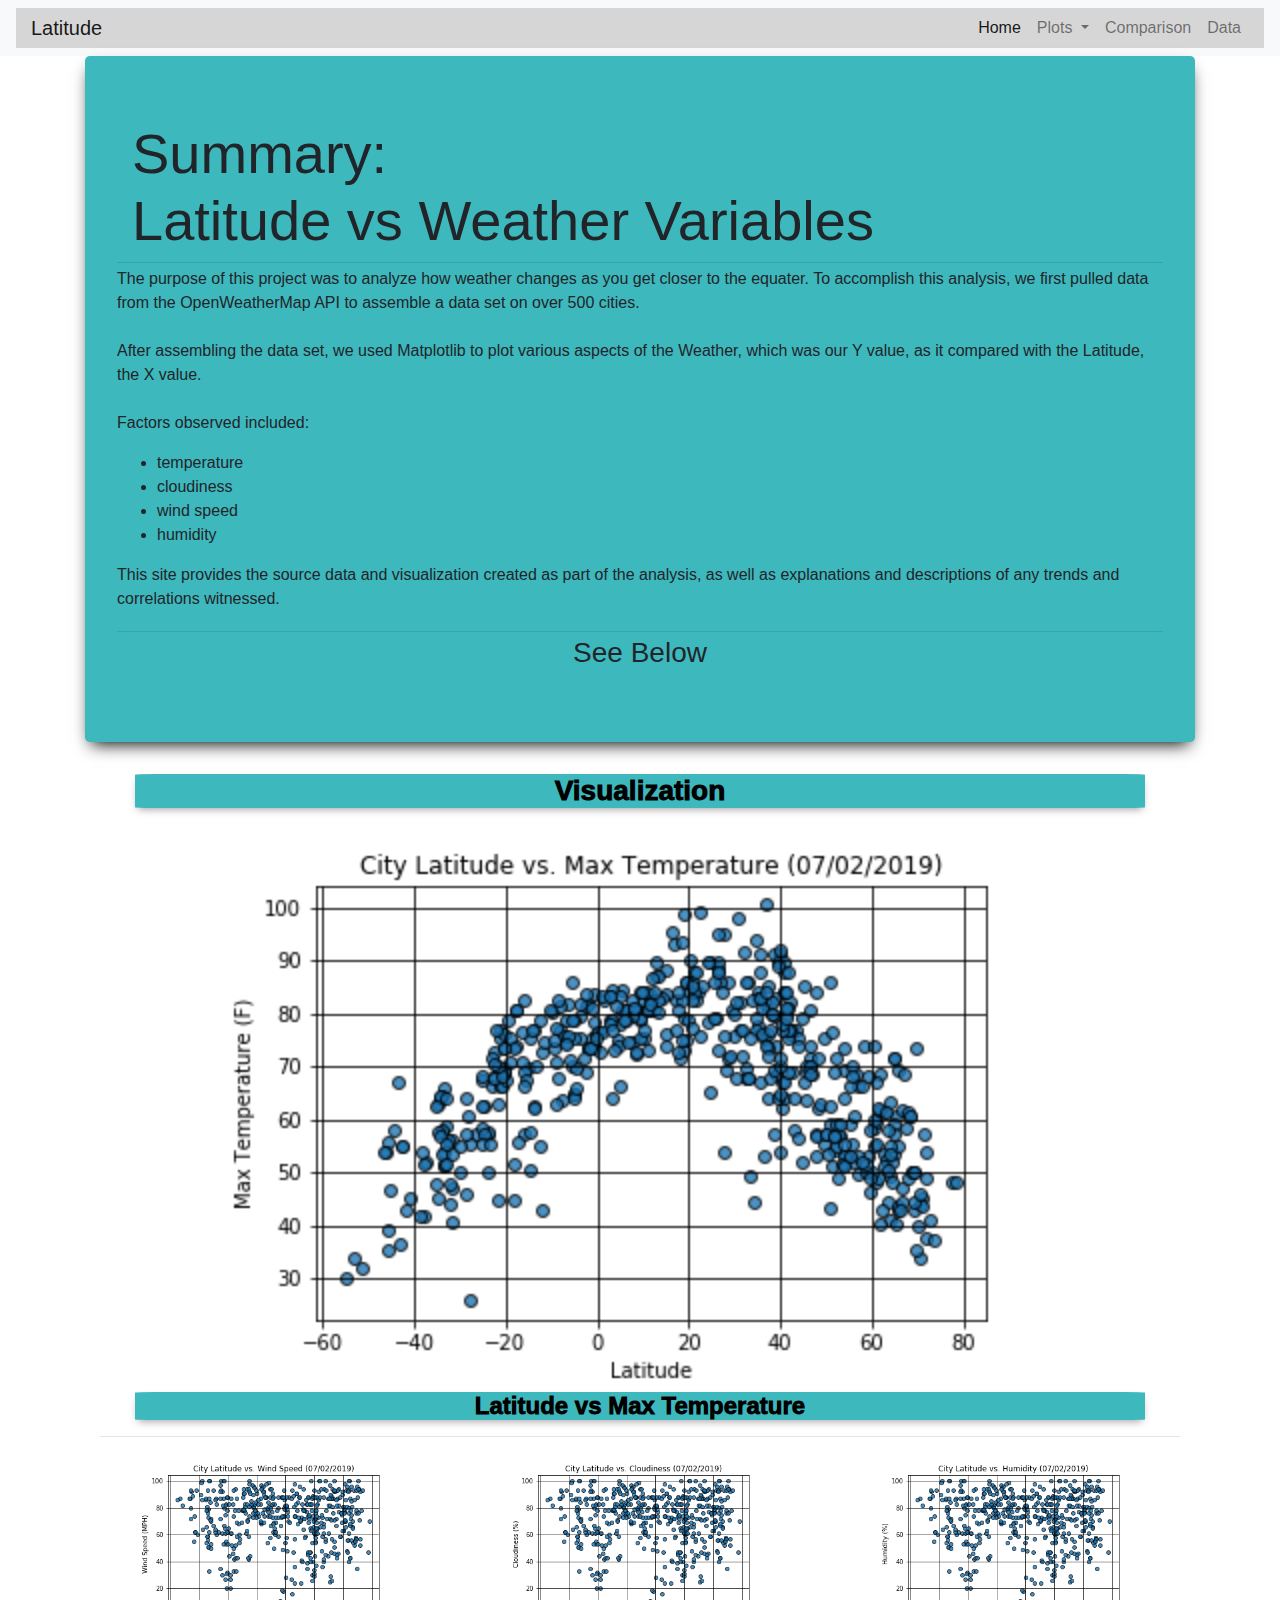
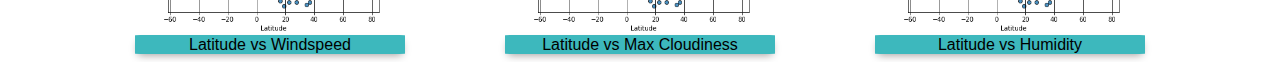
<file: index.html>
<!DOCTYPE html>
<html lang="en">


<head>
    <meta charset="UTF-8">
    
    <title>Weather Visualization Dashboard</title>
    <link rel="stylesheet" href="https://stackpath.bootstrapcdn.com/bootstrap/4.3.1/css/bootstrap.min.css" integrity="sha384-ggOyR0iXCbMQv3Xipma34MD+dH/1fQ784/j6cY/iJTQUOhcWr7x9JvoRxT2MZw1T" crossorigin="anonymous">
    <link rel="stylesheet" href="style.css">

  <script src="https://code.jquery.com/jquery-3.3.1.slim.min.js" integrity="sha384-q8i/X+965DzO0rT7abK41JStQIAqVgRVzpbzo5smXKp4YfRvH+8abtTE1Pi6jizo" crossorigin="anonymous"></script>
  <script src="https://cdnjs.cloudflare.com/ajax/libs/popper.js/1.14.7/umd/popper.min.js" integrity="sha384-UO2eT0CpHqdSJQ6hJty5KVphtPhzWj9WO1clHTMGa3JDZwrnQq4sF86dIHNDz0W1" crossorigin="anonymous"></script>
  <script src="https://stackpath.bootstrapcdn.com/bootstrap/4.3.1/js/bootstrap.min.js" integrity="sha384-JjSmVgyd0p3pXB1rRibZUAYoIIy6OrQ6VrjIEaFf/nJGzIxFDsf4x0xIM+B07jRM" crossorigin="anonymous"></script>
</head>
<body>
    
    <nav class="navbar navbar-expand-sm navbar-light bg-light">
        <div id= "navbar-id" class="container-fluid">
            <div  class="navbar-header">
                <a class ="navbar-brand text-center" href ="index.html">Latitude</a>
                <button class="navbar-toggler" type="button" data-toggle="collapse" data-target="#navbarSupportedContent" aria-controls="navbarSupportedContent" aria-expanded="false" aria-label="Toggle navigation">
                    <span class="navbar-toggler-icon"></span>
                </button>   
            </div>
            <div class="collapse navbar-collapse" id="navbarSupportedContent">
                <ul  class="nav navbar-nav ml-auto">
                    <li class="nav-item active"><a class="nav-link" href="index.html">Home</a></li>
                    <li class="nav-item dropdown">
                        <a class="nav-link dropdown-toggle" href="#" id="navbarDropdown" role="button" data-toggle="dropdown" aria-haspopup="true" aria-expanded="false">
                            Plots<span class="caret"></span>
                        </a>
                        <div class= "dropdown-menu" role="menu" aria-labelledby="navbarDropdown">
                            <a class="dropdown-item" href="maxTemp.html">Max Temperature</a>
                            <div class="dropdown-divider"></div>
                            <a class="dropdown-item" href="Humidity.html">Humidity</a>
                            <div class="dropdown-divider"></div>
                            <a class="dropdown-item" href="Cloudiness.html">Cloudiness</a>
                            <div class="dropdown-divider"></div>
                            <a class="dropdown-item" href="Windspeed.html">Windspeed</a>
                        </div>
                    </li>
                <ul id="navbar-center"  class="nav navbar-nav navbar-right">
                    <li class="nav-item ">
                        <a class = "nav-link" href="comparison.html">Comparison</a>
                    </li>
                    <li class="nav-item">
                            <a class="nav-link" href="data.html">Data</a>
                    </li>
                </ul>
            </div>
        </div>    
    </nav>
    <div class ="container">
        <div class = "jumbotron">

            <div  class = "col-md-12">
                <h2 class="display-4" class="text-center">
                    Summary: <br>Latitude vs Weather Variables 
                </h2>
            </div>
            <hr class="my-1">
        <div class="row">
            <div class="col-md-12">
                <p>
                    The purpose of this project was to analyze how weather changes as you get closer to the equater. To accomplish this analysis, we first pulled data from the OpenWeatherMap API to assemble a data set on over 500 cities. <br><br>
                    After assembling the data set, we used Matplotlib to plot various aspects of the Weather, which was our Y value, as it compared with the Latitude, the X value. 
                    <br>
                    <br>
                    Factors observed included: 
                    <ul>
                        <li>
                        temperature
                        </li>
                        <li>
                        cloudiness 
                        </li>
                        <li>
                        wind speed
                        </li>
                        <li>
                        humidity
                        </li>
                    </ul> 
                    This site provides the source data and visualization created as part of the analysis, as well as explanations and descriptions of any trends and correlations witnessed.
                    
                </p>
            </div>
        </div>
        <hr class="my-1">
        <h3 class="display-5 text-center">See Below</h3>
    </div>
    <div class="container">
        <h3 class="display-5 text-center caption">Visualization</h3>
        <div class="row">
            <div class="col-md-12">
                <div class ="thumbnail">
                    <a href="MaxTemp.html">
                    <img class="Imgcenter" src ="Pictures/latvsMaxtemp.png" alt="Latitude vs Max Temperature Scatter Plot" width ="80%">
                    <!--center images w css-->
                    </a>
                </div>
            </div>
        </div>
        <h4 class= "display-6 text-center caption" >Latitude vs Max Temperature</h4>
        <hr>
        <div class="row rowIndex" >
            <div class="col-md-4">
                <div class ="thumbnail">
                    <a href="Windspeed.html">
                    <img  class="Imgcenter" src ="Pictures/latvsWindSpeed.png" alt="Latitude vs Max Temperature Scatter Plot" width ="80%">
                    </a>
                </div>
                <div class="caption">
                    <h6 class= "text-center">Latitude vs Windspeed</h6>

                </div>
            </div>
            <div class="col-md-4">
                <div class ="thumbnail">
                    <a href="Cloudiness.html">
                    <img  class="Imgcenter" src ="Pictures/latvsCloudiness.png" alt="Latitude vs Max Cloudiness Scatter Plot" width ="80%" >
                    </a>
                </div>
                <div class="caption">
                    <h6 class= "text-center">Latitude vs Max Cloudiness</h6>
    
                </div>
            </div>
            <div class="col-md-4">
                <div class ="thumbnail">
                    <a href="Humidity.html">
                    <img class="Imgcenter" src ="Pictures/latvsHumidity.png" alt="Latitude vs Max Humidity Scatter Plot" width ="80%">
                    </a>
                </div>
                <div class="caption">
                    <h6 class= "text-center">Latitude vs Humidity</h6>
        
                </div>
            </div>
        </div>
    </div> 

   

</body>
</html>
</file>
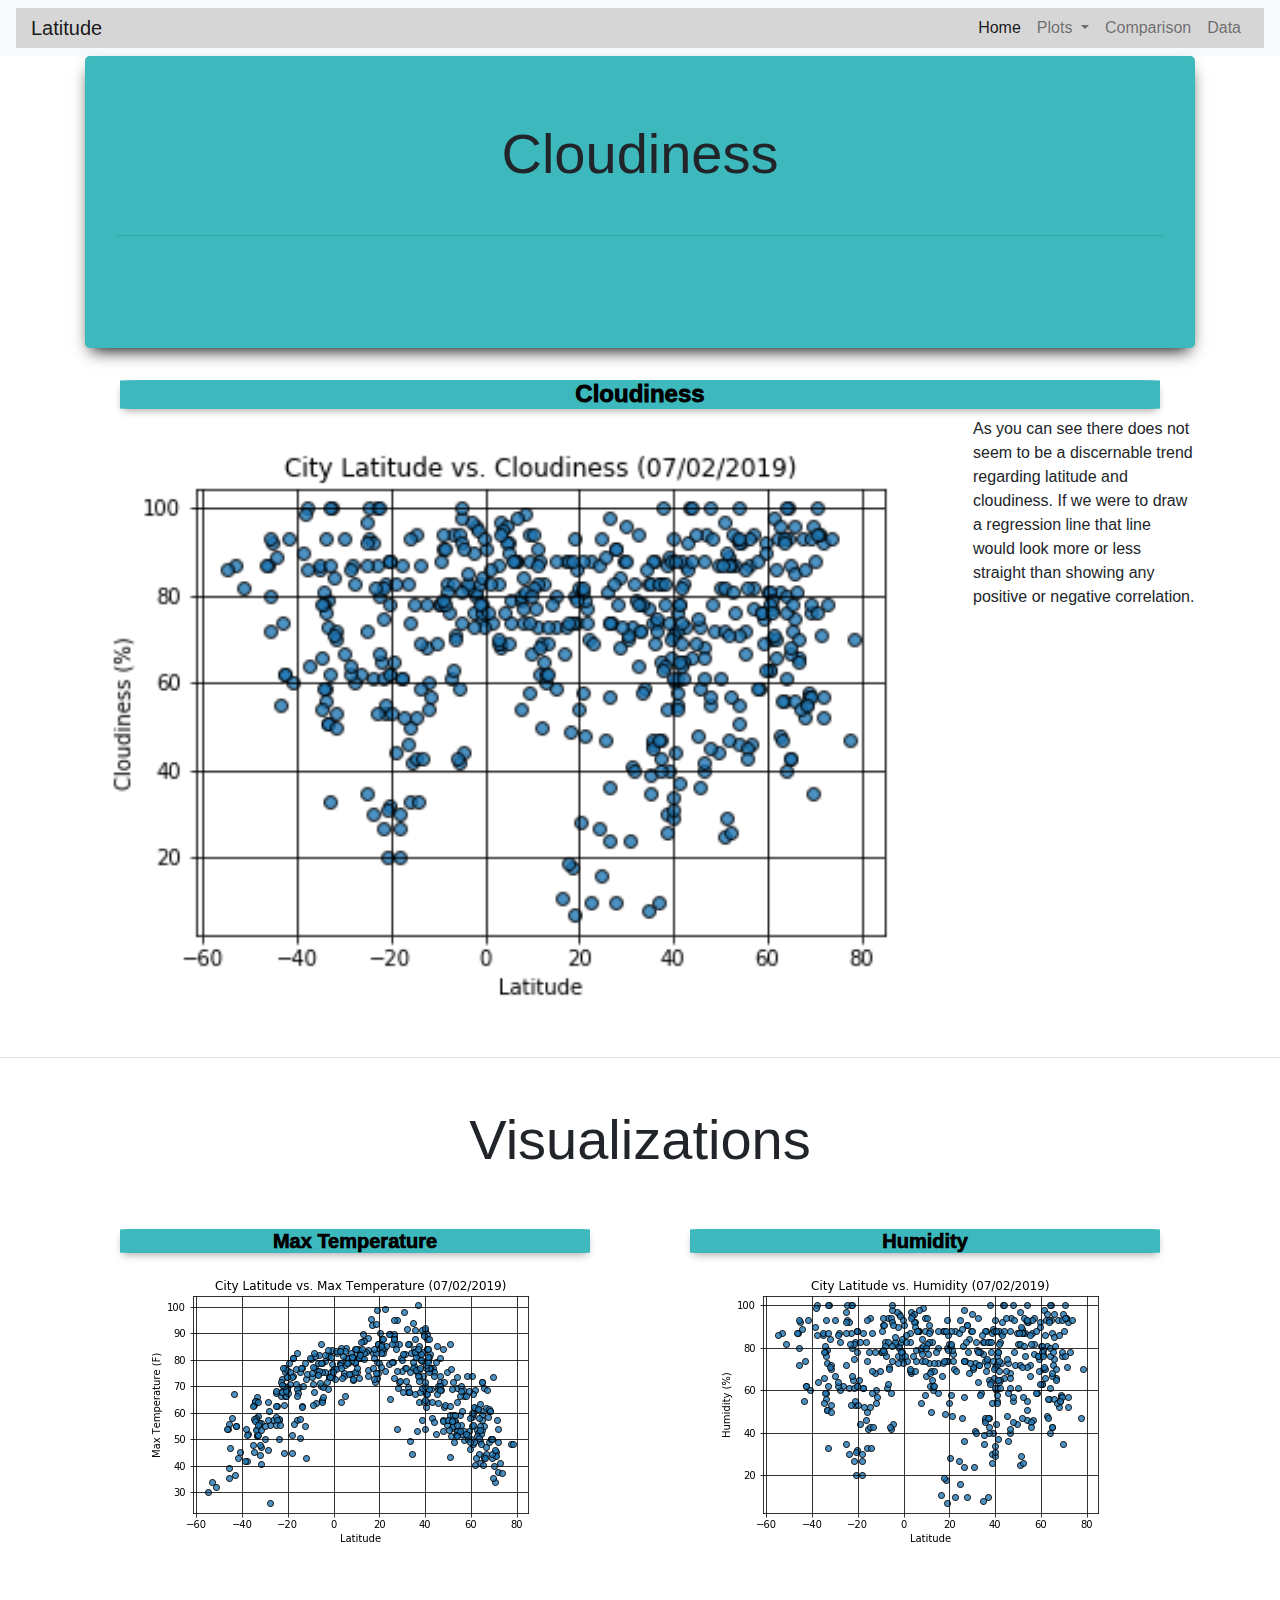
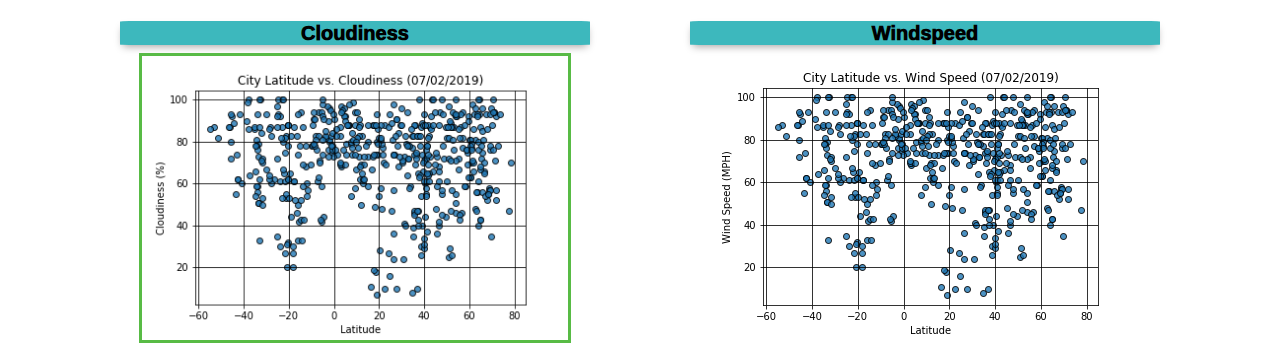
<file: Cloudiness.html>
<!DOCTYPE html>
<html lang="en">


<head>
    <meta charset="UTF-8">
    
    <title>Weather Visualization Dashboard</title>
    <link rel="stylesheet" href="https://stackpath.bootstrapcdn.com/bootstrap/4.3.1/css/bootstrap.min.css" integrity="sha384-ggOyR0iXCbMQv3Xipma34MD+dH/1fQ784/j6cY/iJTQUOhcWr7x9JvoRxT2MZw1T" crossorigin="anonymous">
    <link rel="stylesheet" href="style.css">
  <script src="https://code.jquery.com/jquery-3.3.1.slim.min.js" integrity="sha384-q8i/X+965DzO0rT7abK41JStQIAqVgRVzpbzo5smXKp4YfRvH+8abtTE1Pi6jizo" crossorigin="anonymous"></script>
  <script src="https://cdnjs.cloudflare.com/ajax/libs/popper.js/1.14.7/umd/popper.min.js" integrity="sha384-UO2eT0CpHqdSJQ6hJty5KVphtPhzWj9WO1clHTMGa3JDZwrnQq4sF86dIHNDz0W1" crossorigin="anonymous"></script>
  <script src="https://stackpath.bootstrapcdn.com/bootstrap/4.3.1/js/bootstrap.min.js" integrity="sha384-JjSmVgyd0p3pXB1rRibZUAYoIIy6OrQ6VrjIEaFf/nJGzIxFDsf4x0xIM+B07jRM" crossorigin="anonymous"></script>
</head>
<body>
    
    <nav class="navbar navbar-expand-sm navbar-light bg-light">
        <div id= "navbar-id" class="container-fluid">
            <div class="navbar-header">
                <a class ="navbar-brand" href ="index.html">Latitude</a>
                <button class="navbar-toggler" type="button" data-toggle="collapse" data-target="#navbarSupportedContent" aria-controls="navbarSupportedContent" aria-expanded="false" aria-label="Toggle navigation">
                    <span class="navbar-toggler-icon"></span>
                </button>   
            </div>
            <div class="collapse navbar-collapse" id="navbarSupportedContent">
                <ul class="nav navbar-nav ml-auto">
                    <li class="nav-item active"><a class="nav-link" href="index.html">Home</a></li>
                    <li class="nav-item dropdown">
                        <a class="nav-link dropdown-toggle" href="#" id="navbarDropdown" role="button" data-toggle="dropdown" aria-haspopup="true" aria-expanded="false">
                            Plots<span class="caret"></span>
                        </a>
                        <div class= "dropdown-menu" role="menu" aria-labelledby="navbarDropdown">
                            <a class="dropdown-item" href="maxTemp.html">Max Temperature</a>
                            <div class="dropdown-divider"></div>
                            <a class="dropdown-item" href="Humidity.html">Humidity</a>
                            <div class="dropdown-divider"></div>
                            <a class="dropdown-item" href="Cloudiness.html">Cloudiness</a>
                            <div class="dropdown-divider"></div>
                            <a class="dropdown-item" href="Windspeed.html">Windspeed</a>
                        </div>
                    </li>
                <ul class="nav navbar-nav">
                    <li class="nav-nav-item ">
                        <a class="nav-link" href="comparison.html">Comparison</a>
                    </li>
                    <li class="nav-item">
                            <a class="nav-link" href="data.html">Data</a>
                    </li>
                </ul>
            </div>
        </div>    
    </nav>
    <div class ="container">
        <div class = "jumbotron">

            <div class = "text-center col-md-12">
                <h6 class="display-4">
                Cloudiness
                </h6>
            </div>
            <div class= "col-md-12">
            </div>
            <hr class="my-5">
            
        </div>
        <div class= "row">
            <div class= "col-md-12">
                <h4 class="text-center caption">
                Cloudiness
                </h4>
                <p>
                <a href="Cloudiness.html">
                <img  class="Imgcenter" src ="Pictures/latvsCloudiness.png" alt="Latitude vs Max Temperature Scatter Plot" style = float:left >
                <a>
                As you can see there does not seem to be a discernable trend regarding latitude and cloudiness. 
                If we were to draw a regression line that line would look more or less straight than showing any positive or negative correlation. 
                </p>
            </div>
        </div>
    </div>    
    <hr class ="my-5">
    <div class= "container">
        <h4 class= "display-4 text-center"> Visualizations</h4>
        <br>
        <br>
        <div class= "row">
            <div class= "col-md-6">
                <h5 class="text-center caption">
                Max Temperature
                </h5>
                <a href="maxTemp.html">
                    <!--create a boarder-->
                <img class="Imgcenter" src ="Pictures/latvsMaxtemp.png" alt="Latitude vs Max Temperature Scatter Plot" width ="80%" >
                <a>
            </div>
            <br>
            <div class= "col-md-6">
                <h5 class="text-center caption">
                Humidity
                </h5>
                <a  href="Humidity.html">
                <img  class="Imgcenter" src ="Pictures/latvsHumidity.png" alt="Latitude vs Humidity Scatter Plot" width ="80%">
                <a>
                        <!--center images-->
            </div>
        </div>
        <br>
        <br>
        <br>
        <div class= "row">
            <div class= "col-md-6">
                <h5 class="text-center caption">
                    Cloudiness
                </h5>
                <a href="Cloudiness.html">
                <img id = maxCloud class="Imgcenter" src ="Pictures/latvsCloudiness.png" alt="Latitude vs Cloudiness Scatter Plot" width ="80%">
                <a>
            </div>
            <br>
            <div class= "col-md-6">
                <h5 class="text-center caption">
                Windspeed
                </h5>
                <a href="Windspeed.html">
                <img class="Imgcenter" src ="Pictures/latvsWindSpeed.png" alt="Latitude vs Windspeed Scatter Plot" width ="80%">
                <a>
                    <!--center images-->
            </div>
        </div>
    
    </div>    
</body>
</html>
</file>
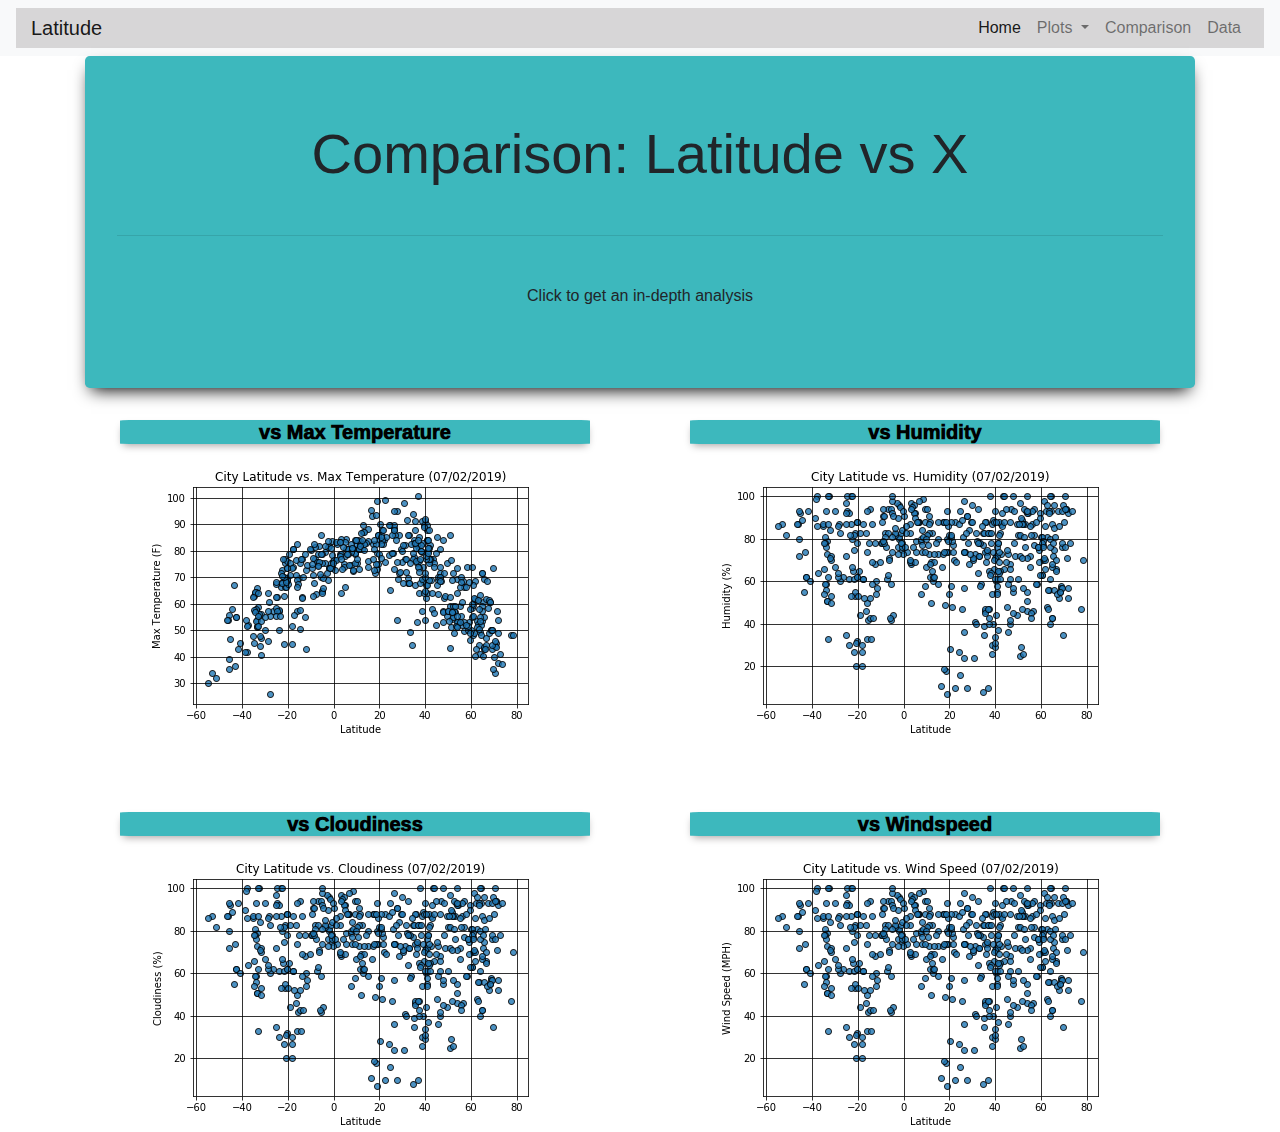
<file: comparison.html>
<!DOCTYPE html>
<html lang="en">


<head>
    <meta charset="UTF-8">
    
    <title>Weather Visualization Dashboard</title>
    <link rel="stylesheet" href="https://stackpath.bootstrapcdn.com/bootstrap/4.3.1/css/bootstrap.min.css" integrity="sha384-ggOyR0iXCbMQv3Xipma34MD+dH/1fQ784/j6cY/iJTQUOhcWr7x9JvoRxT2MZw1T" crossorigin="anonymous">
    <link rel="stylesheet" href="style.css">
  <script src="https://code.jquery.com/jquery-3.3.1.slim.min.js" integrity="sha384-q8i/X+965DzO0rT7abK41JStQIAqVgRVzpbzo5smXKp4YfRvH+8abtTE1Pi6jizo" crossorigin="anonymous"></script>
  <script src="https://cdnjs.cloudflare.com/ajax/libs/popper.js/1.14.7/umd/popper.min.js" integrity="sha384-UO2eT0CpHqdSJQ6hJty5KVphtPhzWj9WO1clHTMGa3JDZwrnQq4sF86dIHNDz0W1" crossorigin="anonymous"></script>
  <script src="https://stackpath.bootstrapcdn.com/bootstrap/4.3.1/js/bootstrap.min.js" integrity="sha384-JjSmVgyd0p3pXB1rRibZUAYoIIy6OrQ6VrjIEaFf/nJGzIxFDsf4x0xIM+B07jRM" crossorigin="anonymous"></script>
</head>
<body>
    
    <nav class="navbar navbar-expand-sm navbar-light bg-light">
        <div id= "navbar-id" class="container-fluid">
            <div class="navbar-header">
                <a class ="navbar-brand" href ="index.html">Latitude</a>
                <button class="navbar-toggler" type="button" data-toggle="collapse" data-target="#navbarSupportedContent" aria-controls="navbarSupportedContent" aria-expanded="false" aria-label="Toggle navigation">
                    <span class="navbar-toggler-icon"></span>
                </button>   
            </div>
            <div class="collapse navbar-collapse" id="navbarSupportedContent">
                <ul class="nav navbar-nav ml-auto">
                    <li class="nav-item active"><a class="nav-link" href="index.html">Home</a></li>
                    <li class="nav-item dropdown">
                        <a class="nav-link dropdown-toggle" href="#" id="navbarDropdown" role="button" data-toggle="dropdown" aria-haspopup="true" aria-expanded="false">
                            Plots<span class="caret"></span>
                        </a>
                        <div class= "dropdown-menu" role="menu" aria-labelledby="navbarDropdown">
                            <a class="dropdown-item" href="maxTemp.html">Max Temperature</a>
                            <div class="dropdown-divider"></div>
                            <a class="dropdown-item" href="Humidity.html">Humidity</a>
                            <div class="dropdown-divider"></div>
                            <a class="dropdown-item" href="Cloudiness.html">Cloudiness</a>
                            <div class="dropdown-divider"></div>
                            <a class="dropdown-item" href="Windspeed.html">Windspeed</a>
                        </div>
                    </li>
                <ul class="nav navbar-nav">
                    <li class="nav-nav-item ">
                        <a class="nav-link" href="comparison.html">Comparison</a>
                    </li>
                    <li class="nav-item">
                            <a class="nav-link" href="data.html">Data</a>
                    </li>
                </ul>
            </div>
        </div>    
    </nav>
    <div class ="container">
        <div class = "jumbotron">

            <div class = "text-center col-md-12">
                <h6 class="display-4">
                Comparison: Latitude vs X
                </h6>
            </div>
            <div class= "col-md-12">
            </div>
            <hr class="my-5">
            <p class=text-center >
                Click to get an in-depth analysis
            </p>
        </div>
    </div>
    <div class= "container">
        <div class= "row">
            <div class= "col-md-6">
                <h5 class="text-center caption">
                vs Max Temperature
                </h5>
                <a href="maxTemp.html">
                <img class="Imgcenter" src ="Pictures/latvsMaxtemp.png" alt="Latitude vs Max Temperature Scatter Plot" width ="80%">
                <a>
            </div>
            <br>
            <div class= "col-md-6">
                <h5 class="text-center caption">
                vs Humidity
                </h5>
                <a href="Humidity.html">
                <img class="Imgcenter" src ="Pictures/latvsHumidity.png" alt="Latitude vs Humidity Scatter Plot" width ="80%">
                <a>
                    <!--center images-->
            </div>
        </div>
        <br>
        <br>
        <br>
        <div class= "row">
            <div class= "col-md-6">
                <h5 class="text-center caption">
                    vs Cloudiness
                </h5>
                <a href="Cloudiness.html">
                <img  class="Imgcenter" src ="Pictures/latvsCloudiness.png" alt="Latitude vs Cloudiness Scatter Plot" width ="80%">
                <a>
            </div>
            <br>
            <div class= "col-md-6">
                <h5 class="text-center caption">
                vs Windspeed
                </h5>
                <a href="Windspeed.html">
                <img  class="Imgcenter" src ="Pictures/latvsWindSpeed.png" alt="Latitude vs Windspeed Scatter Plot" width ="80%">
                <a>
                <!--center images-->
            </div>
        </div>

    </div>
</body>
</html>
</file>
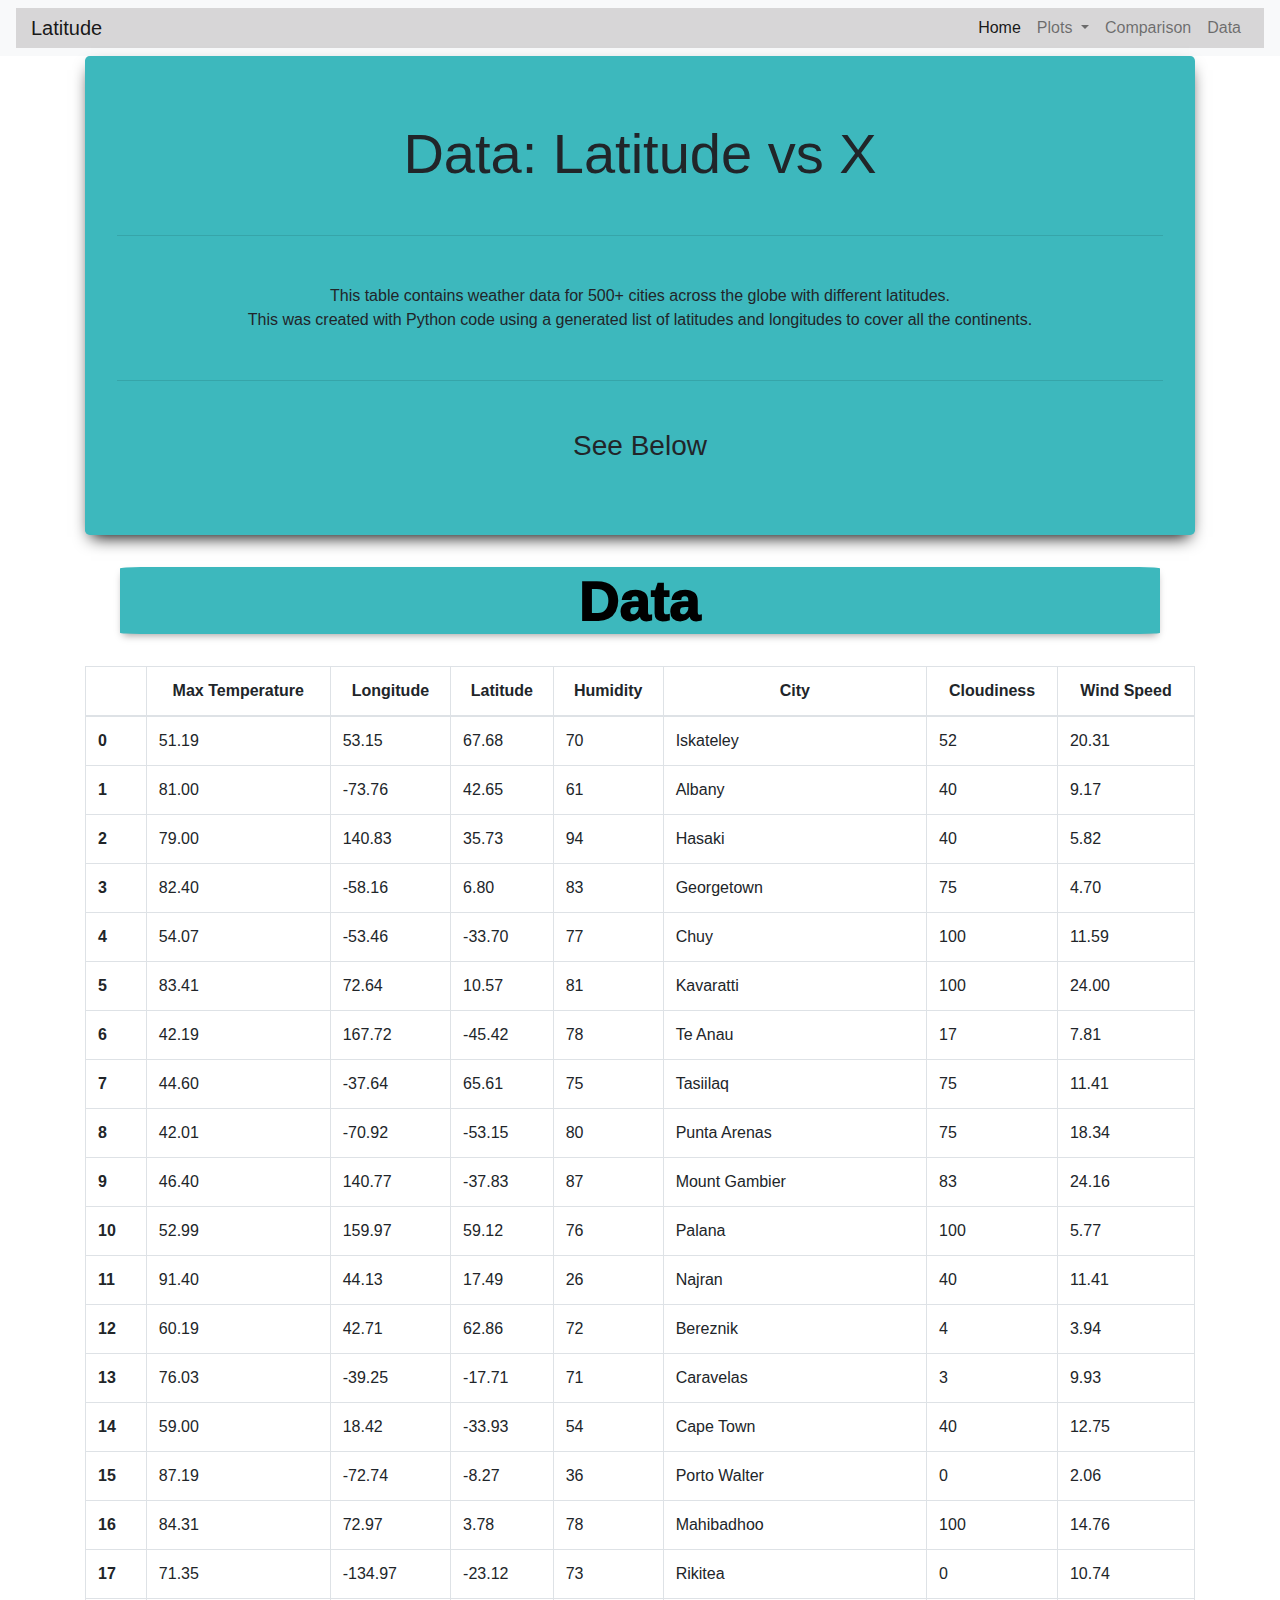
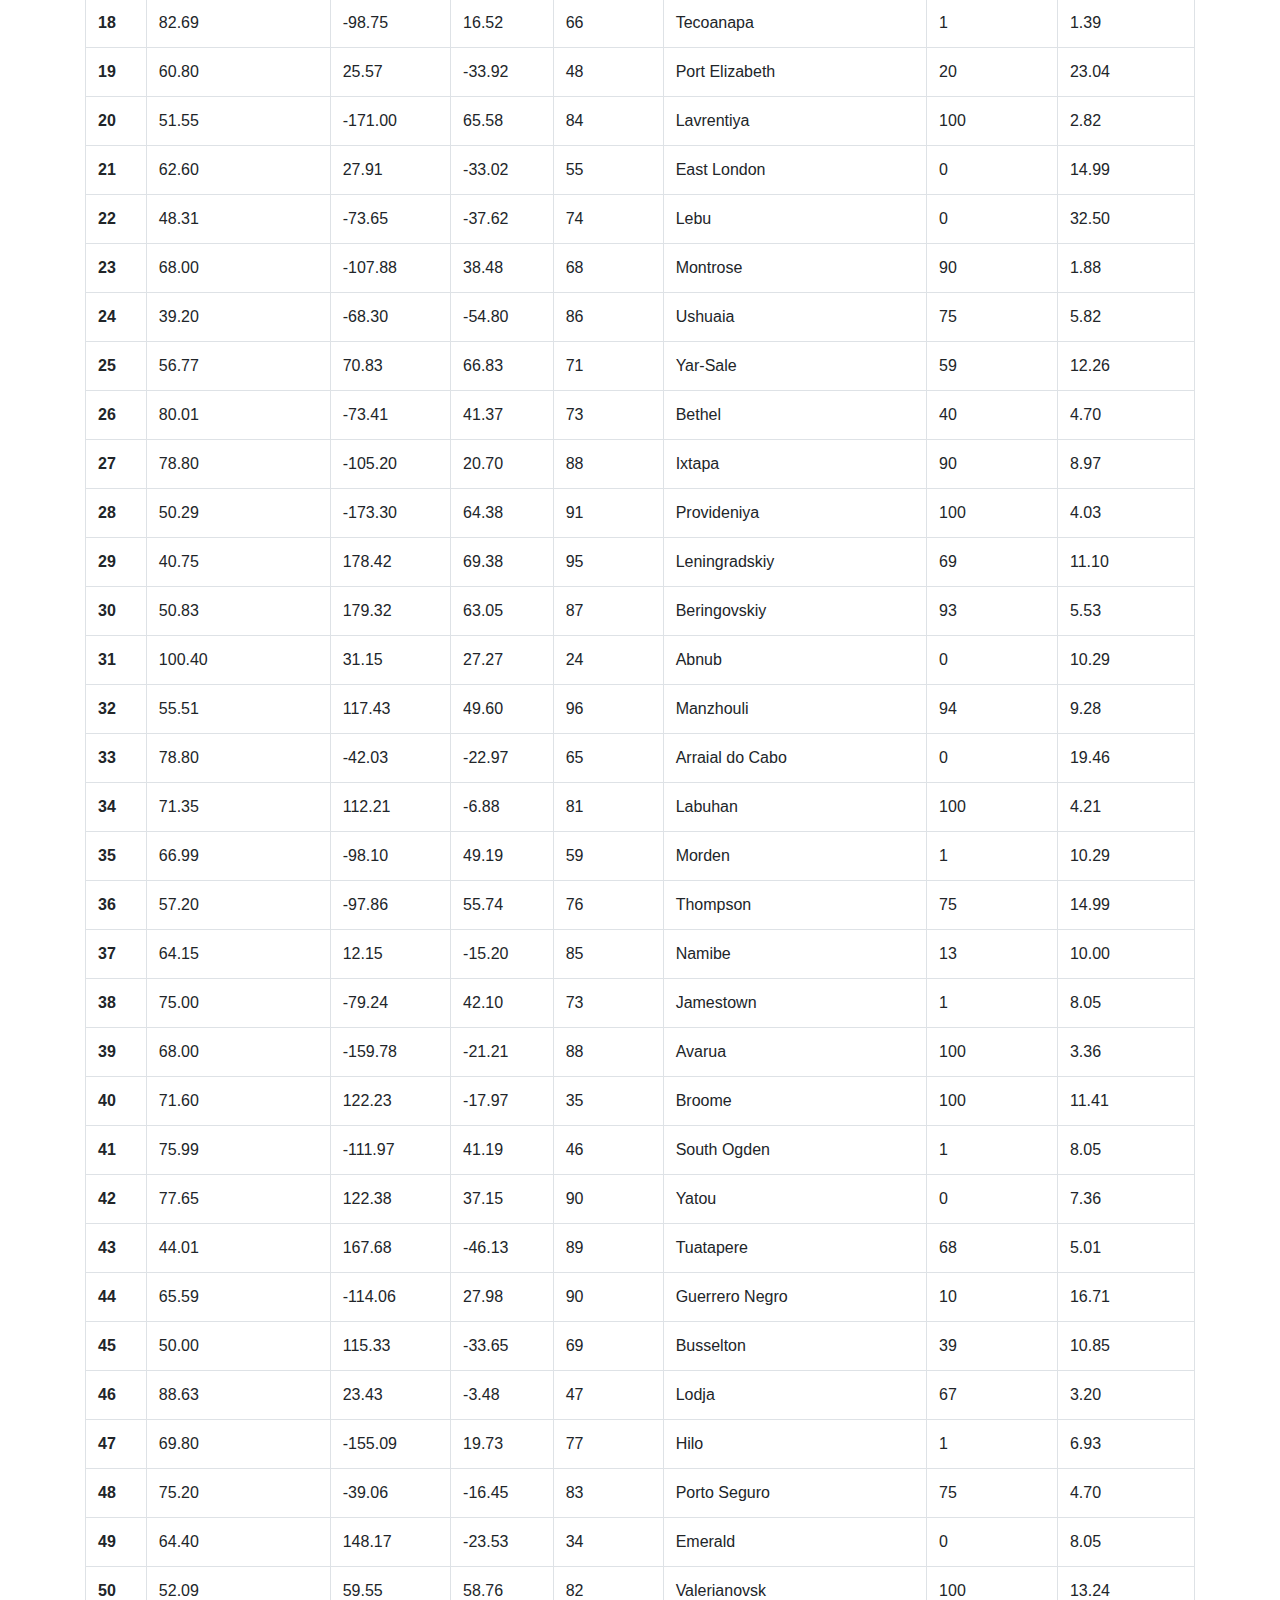
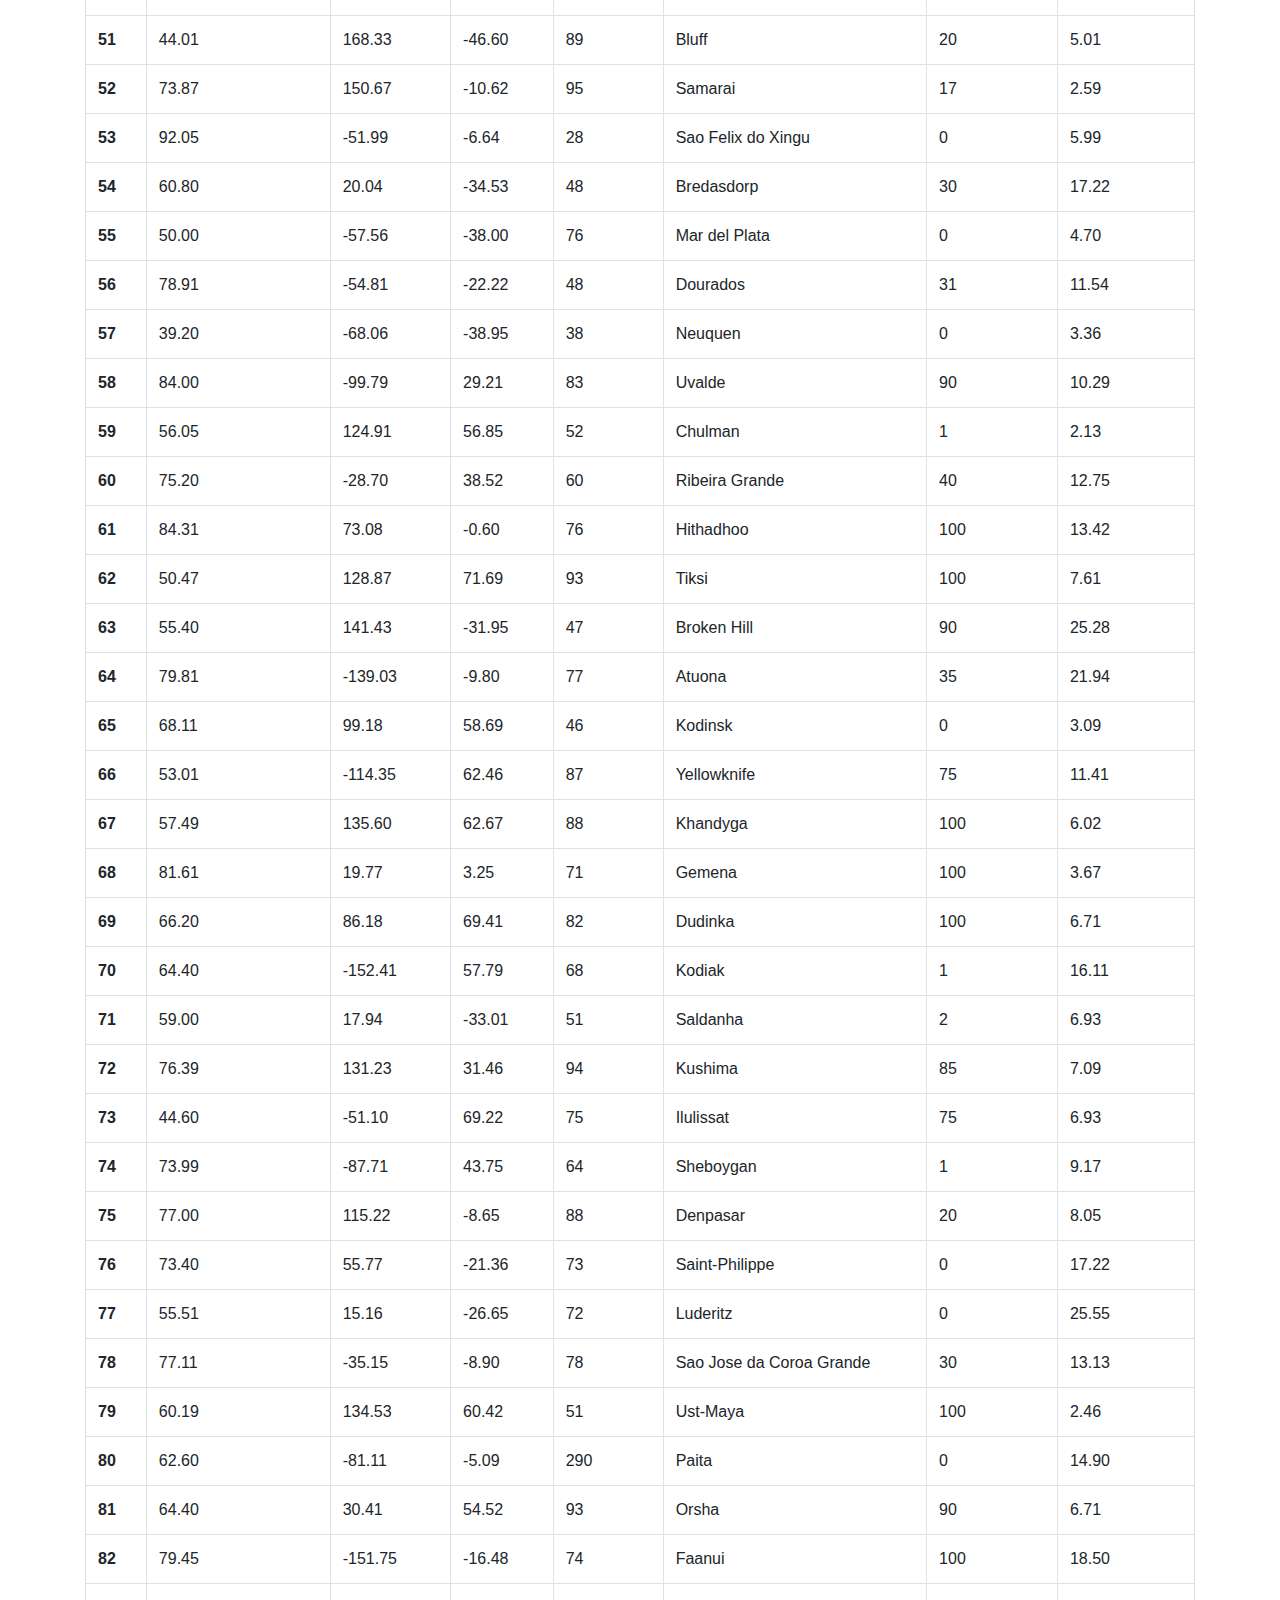
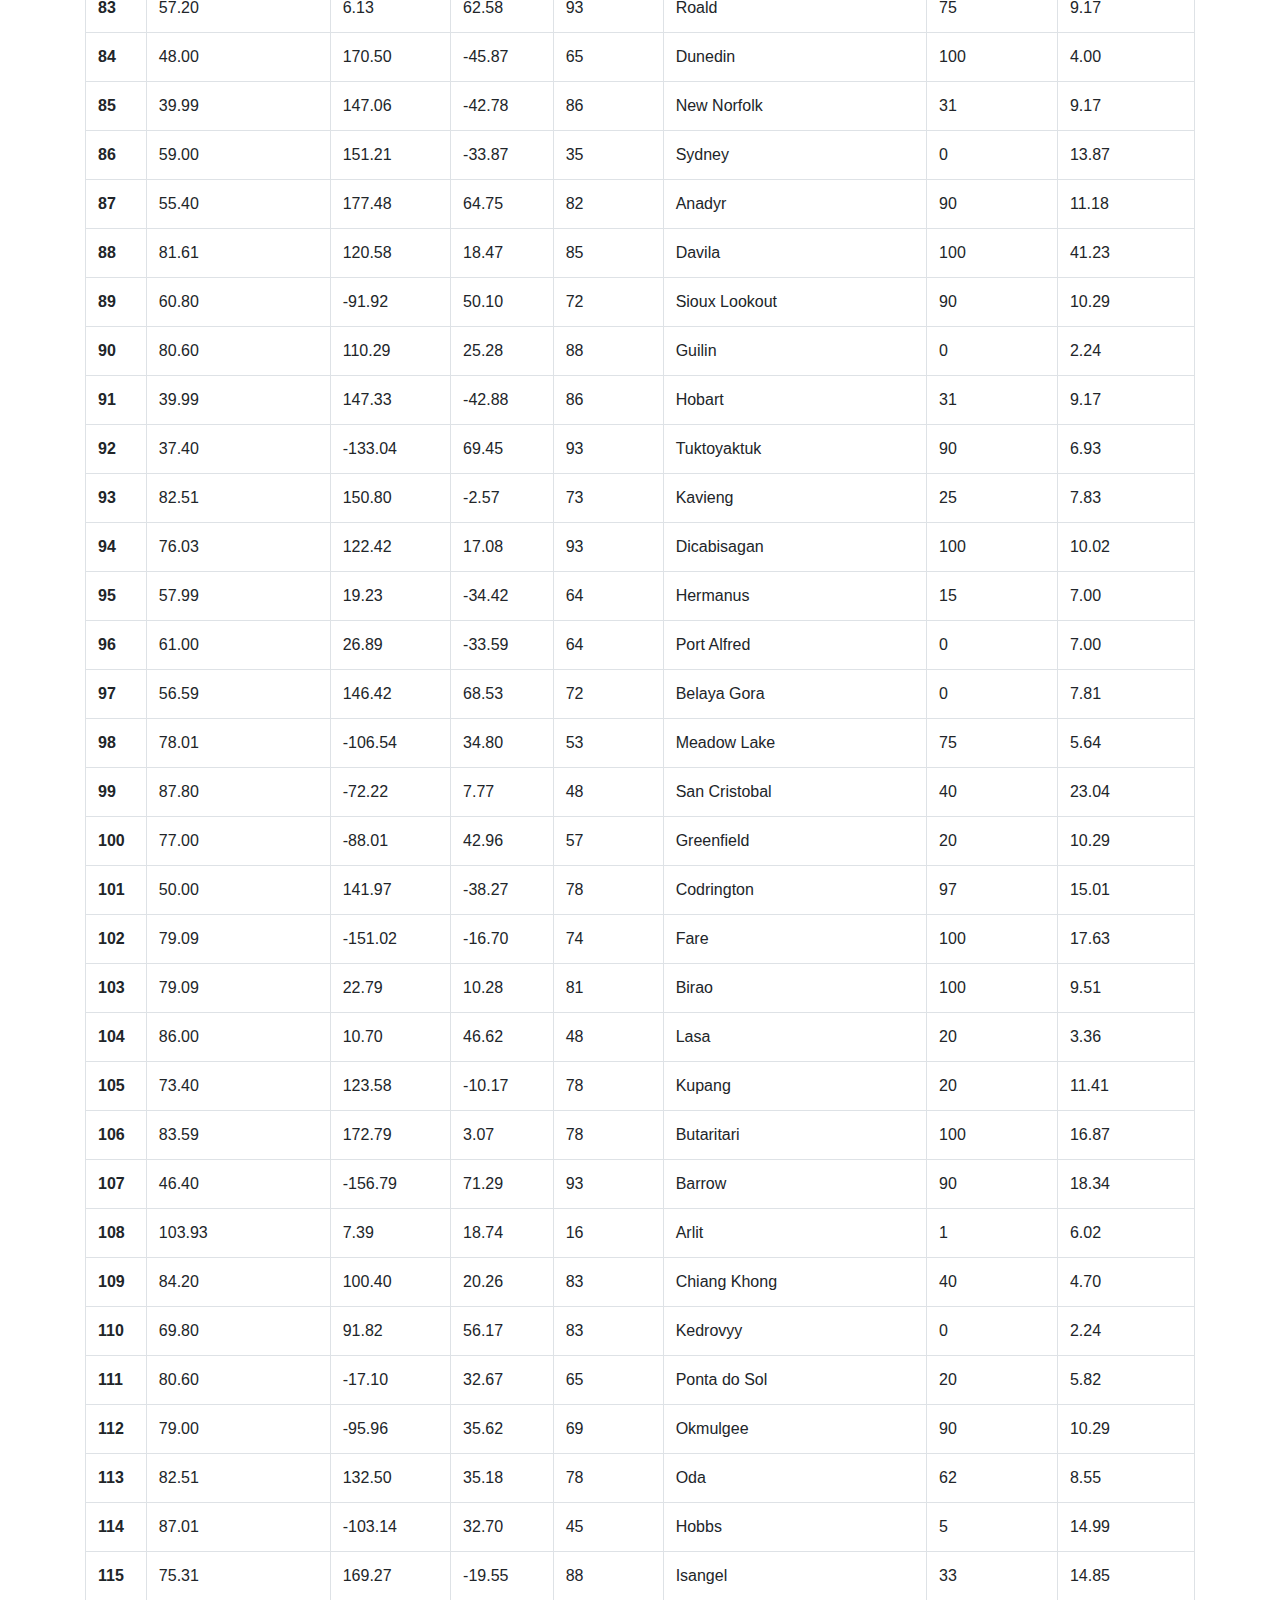
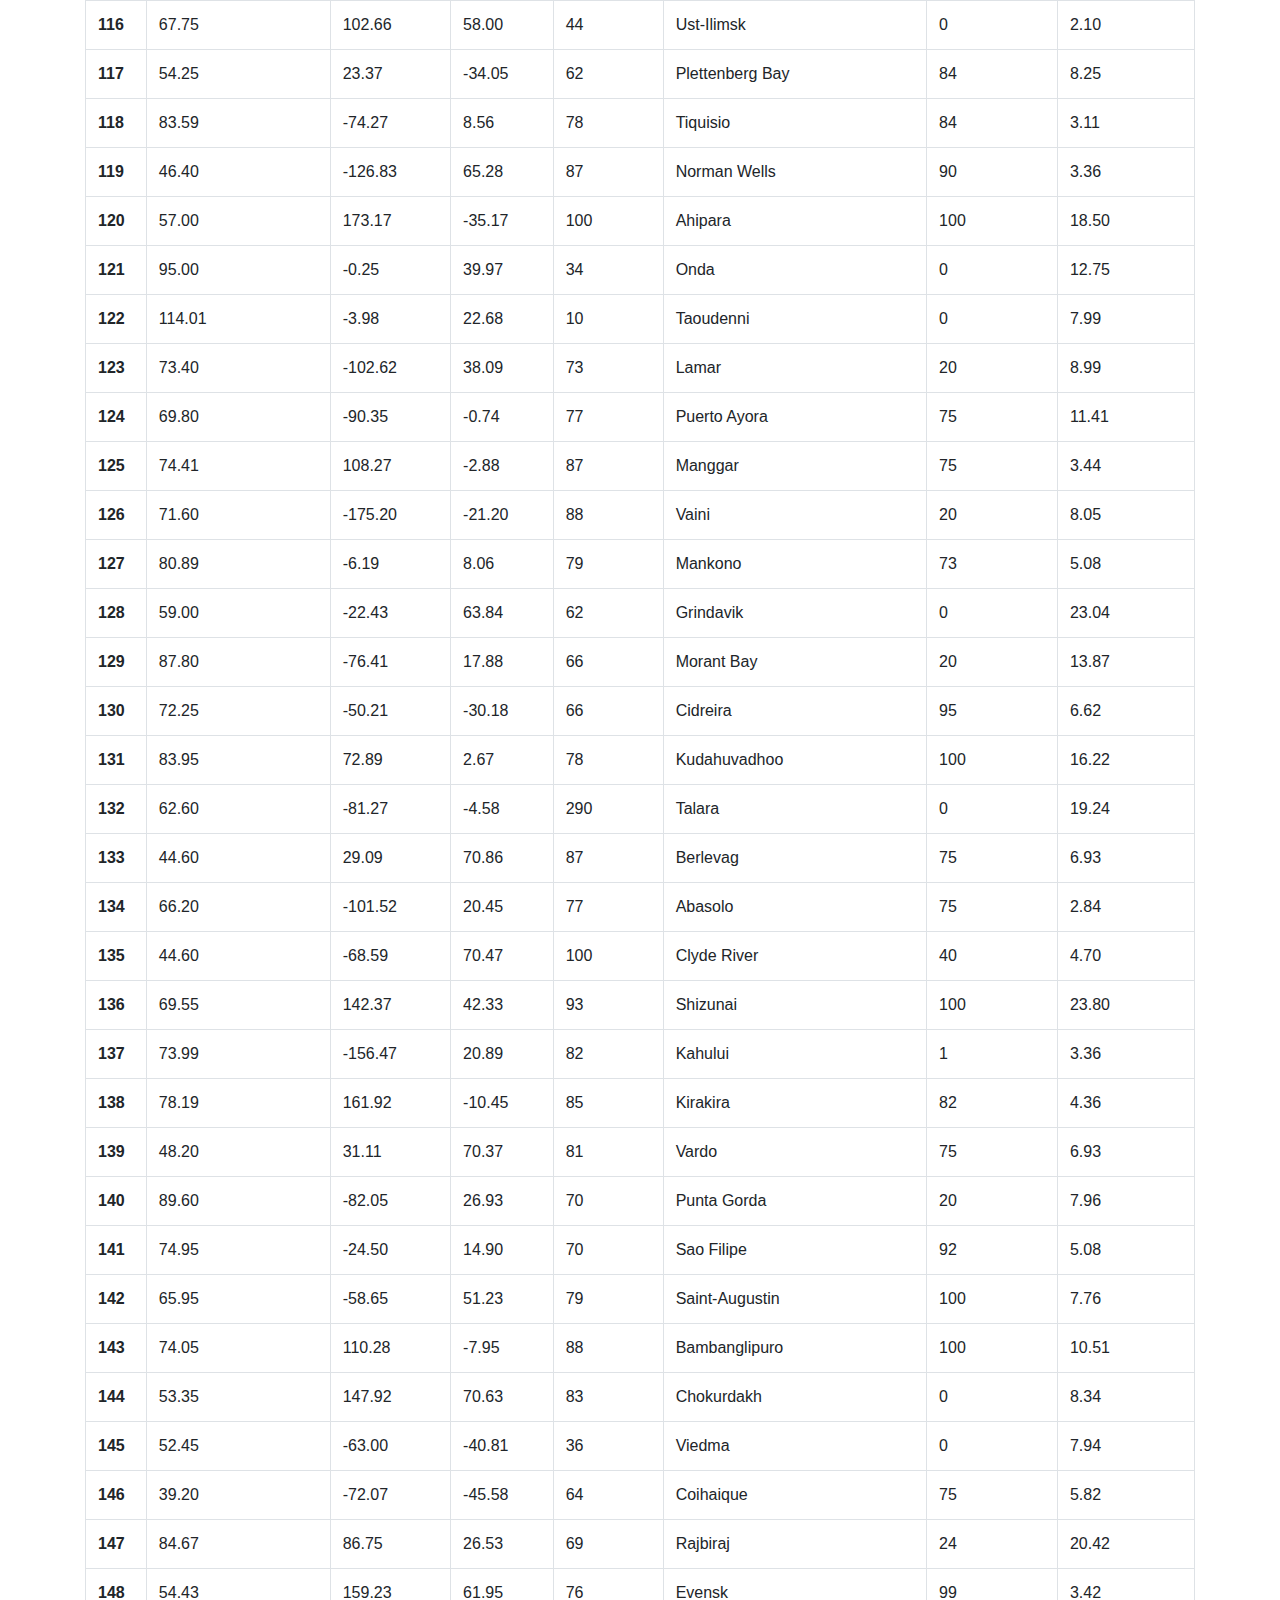
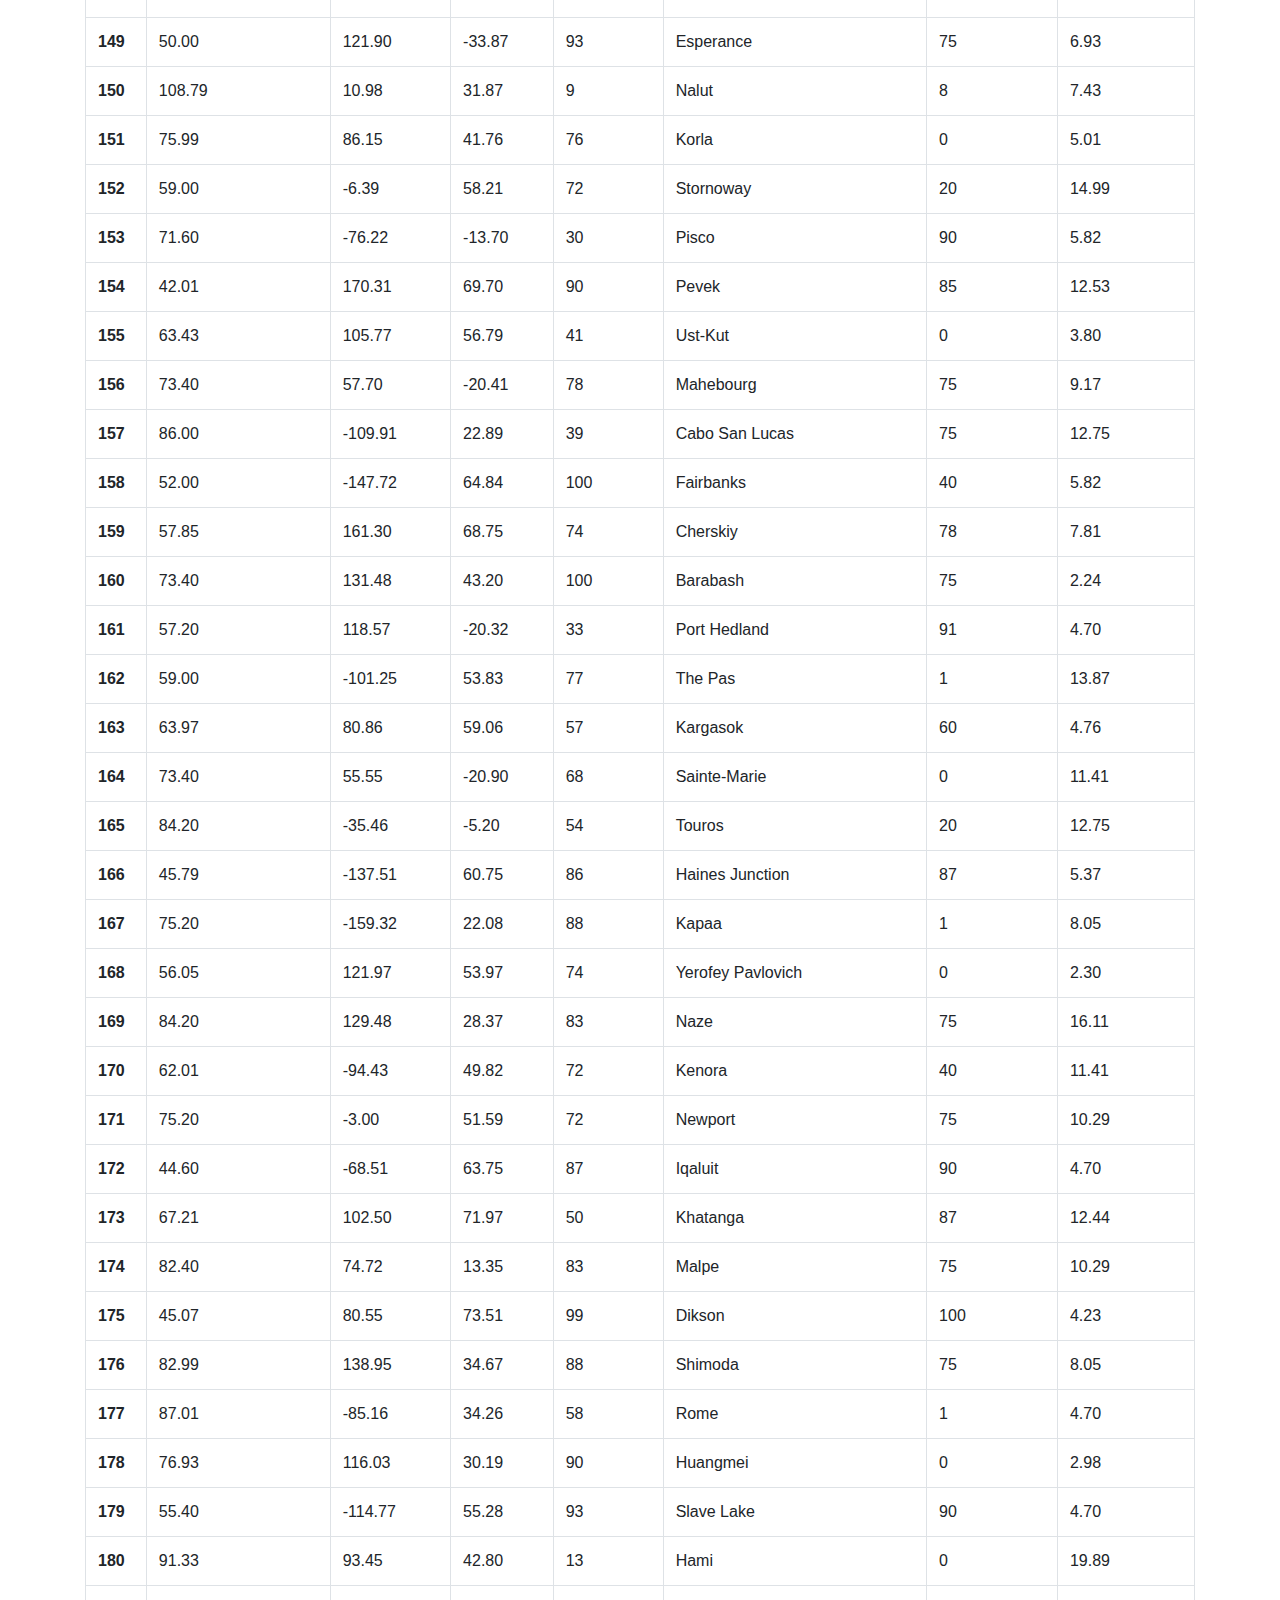
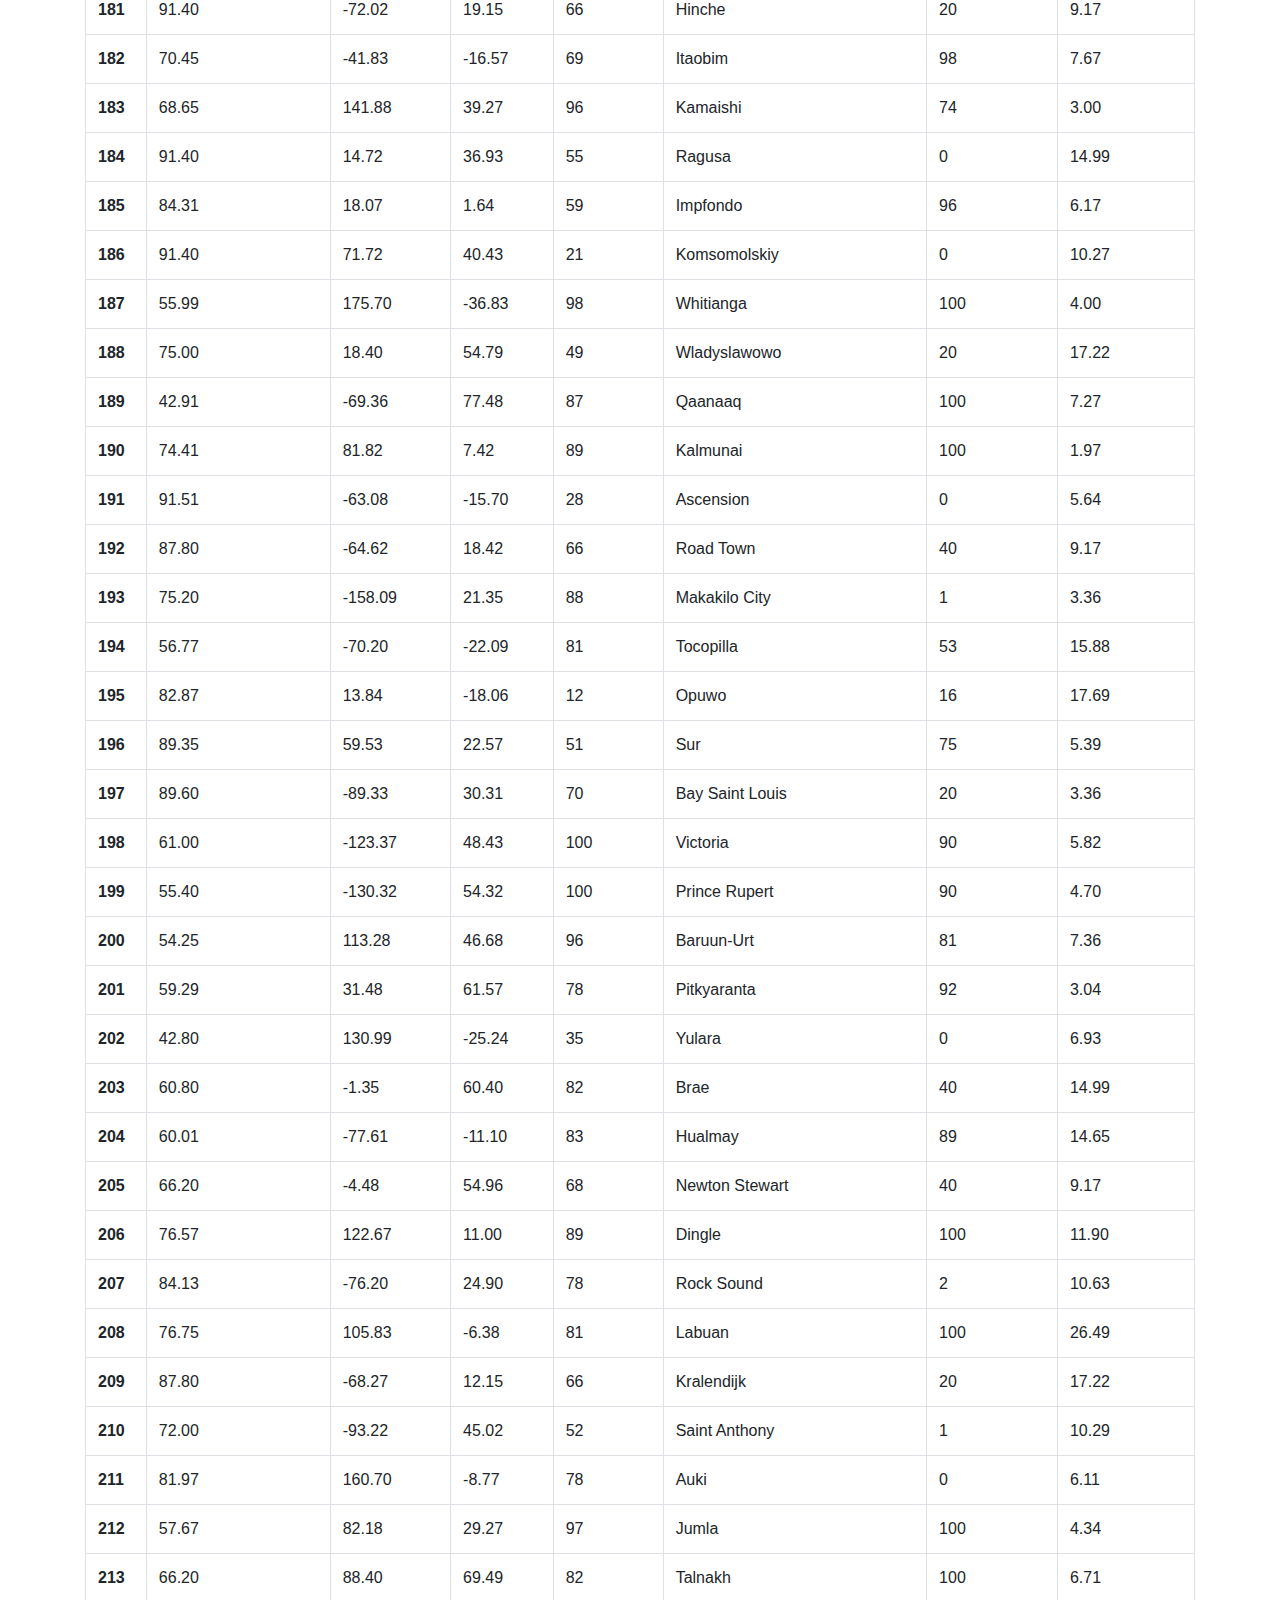
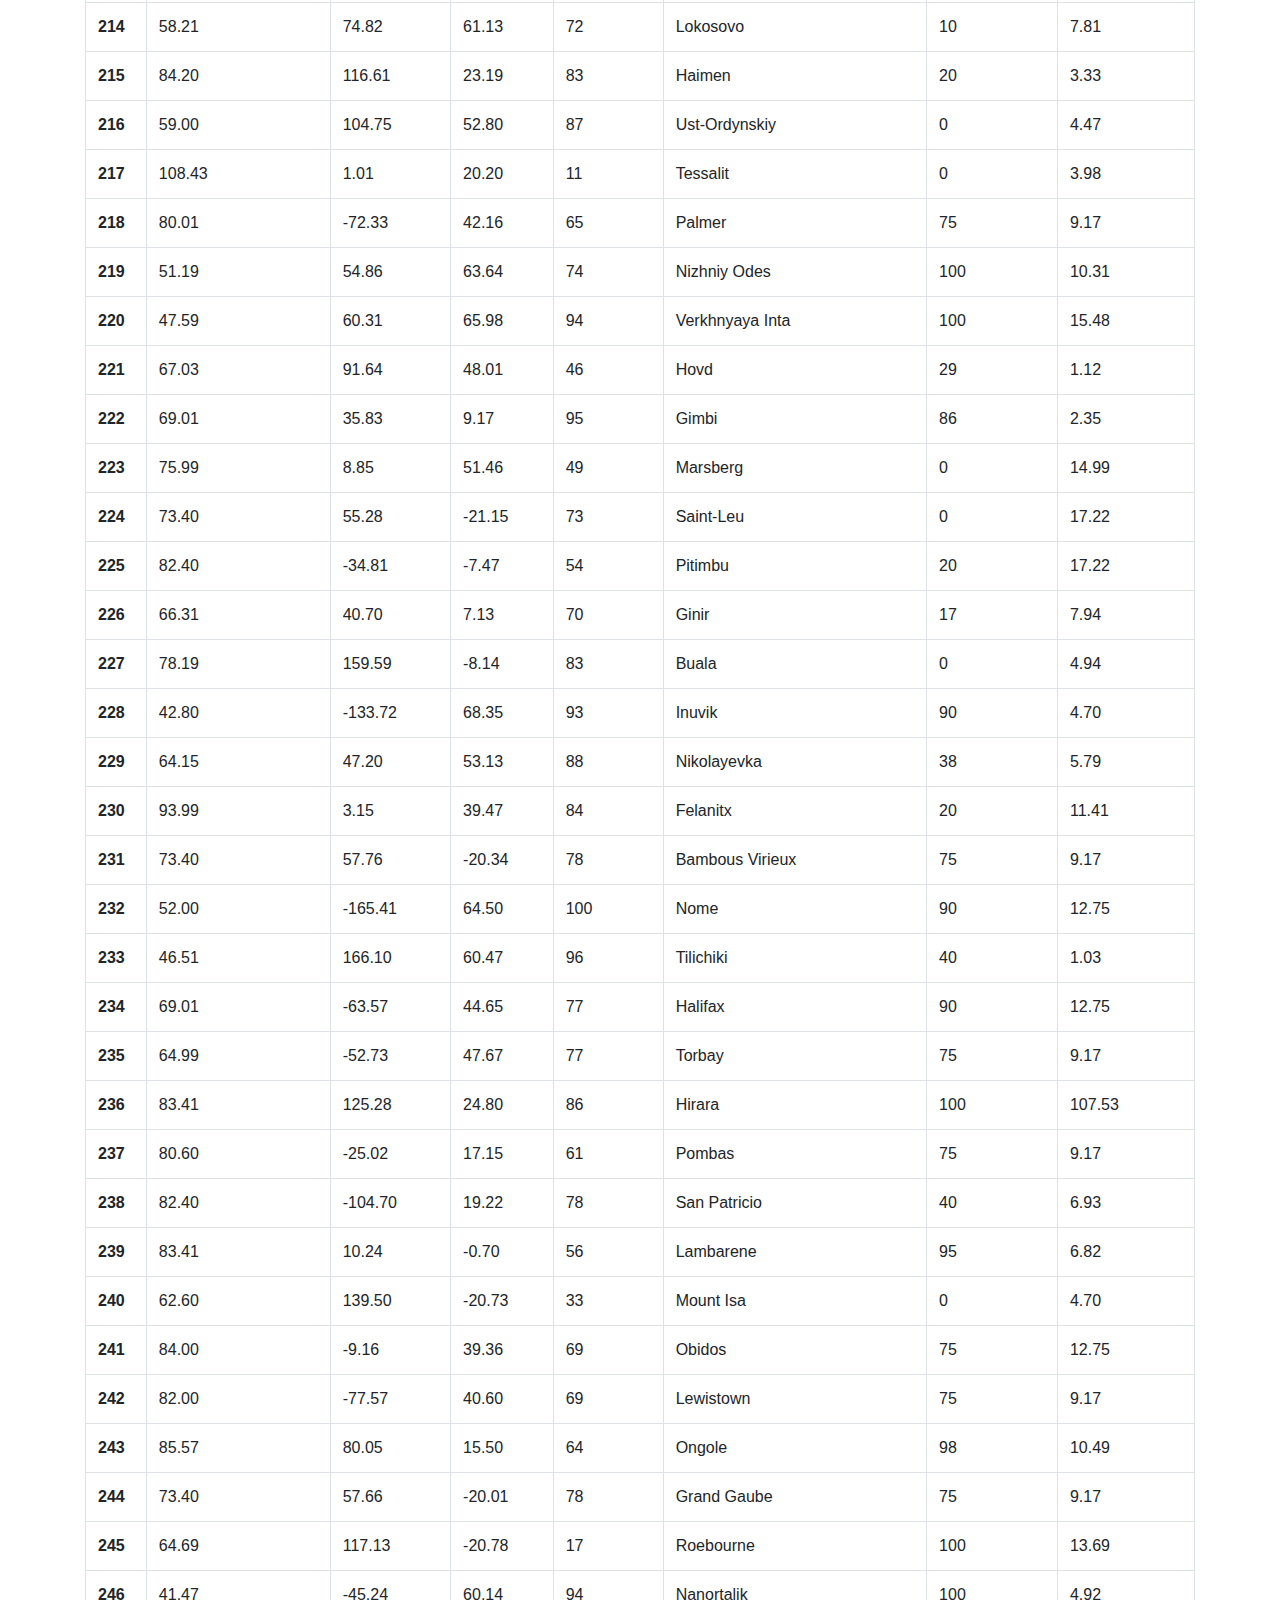
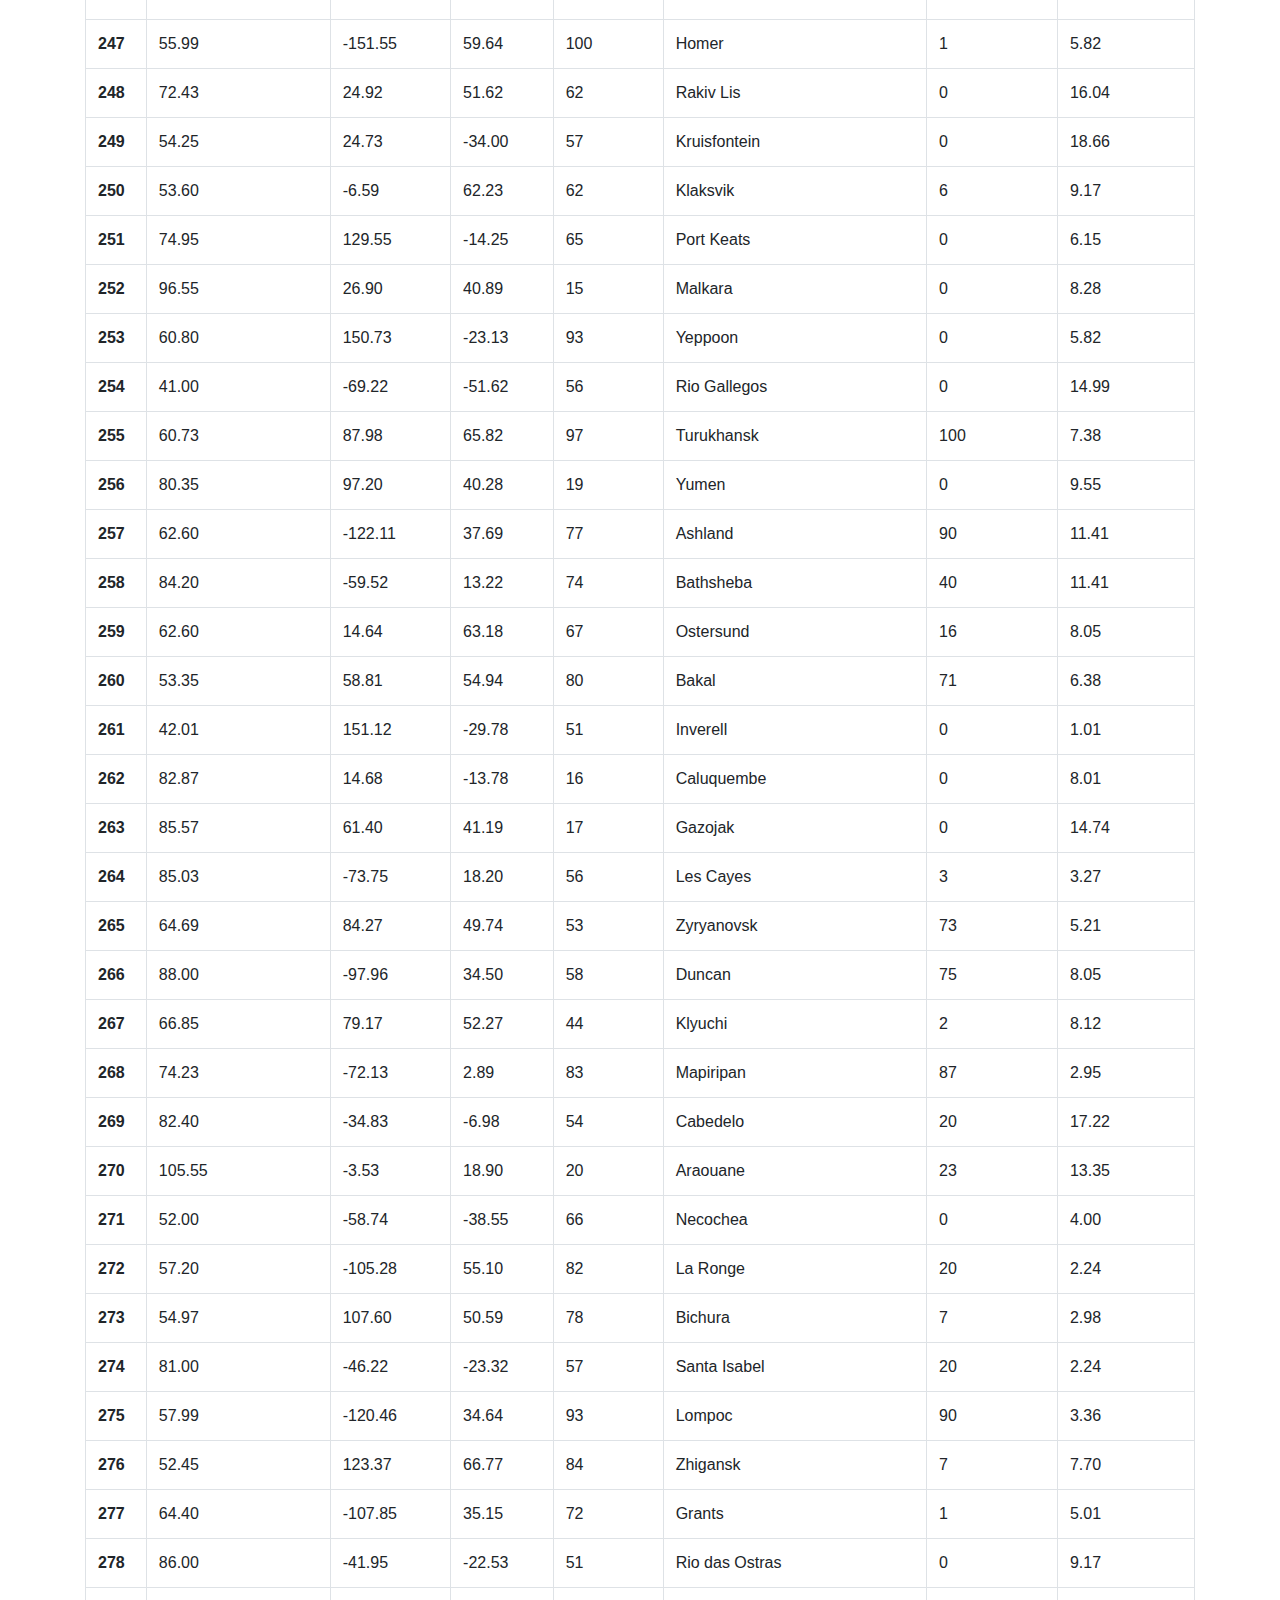
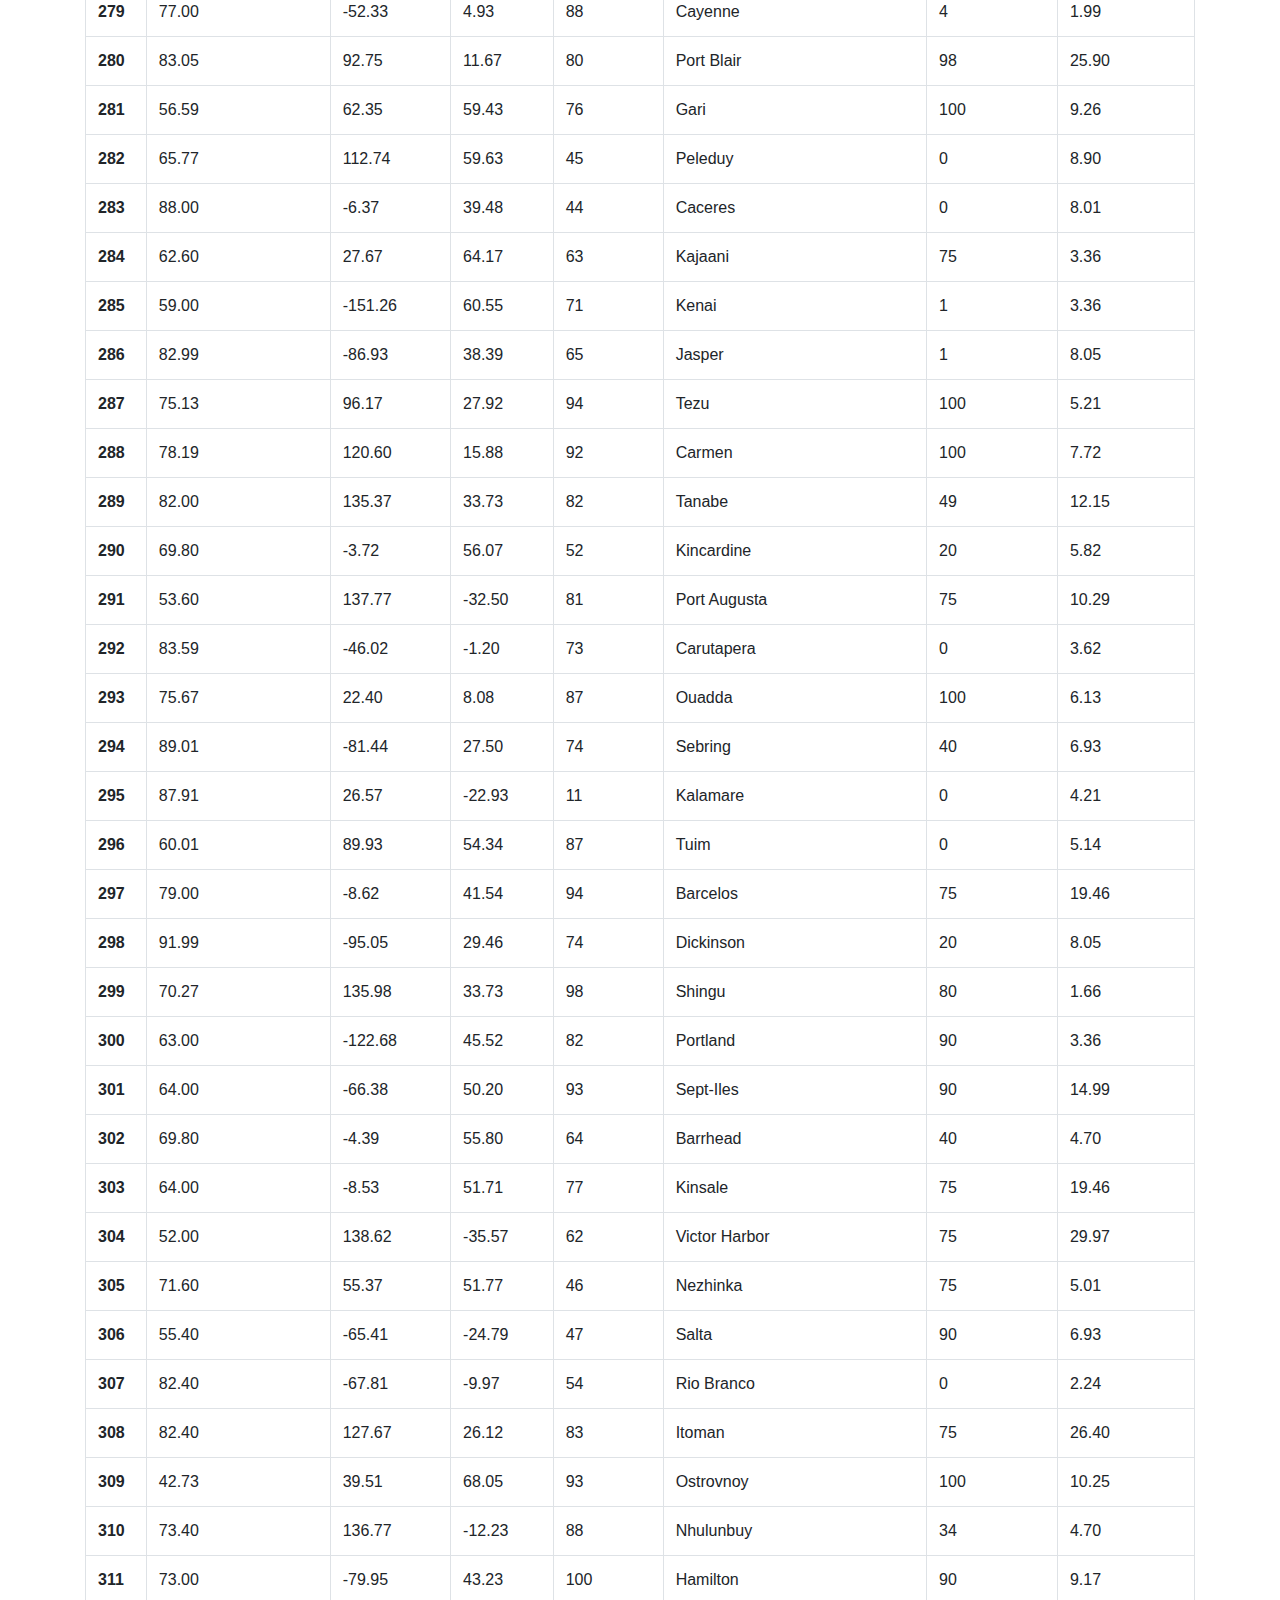
<file: data.html>
<!DOCTYPE html>
<html lang="en">


<head>
    <meta charset="UTF-8">
    
    <title>Weather Visualization Dashboard</title>
    <link rel="stylesheet" href="https://stackpath.bootstrapcdn.com/bootstrap/4.3.1/css/bootstrap.min.css" integrity="sha384-ggOyR0iXCbMQv3Xipma34MD+dH/1fQ784/j6cY/iJTQUOhcWr7x9JvoRxT2MZw1T" crossorigin="anonymous">
    <link rel="stylesheet" href="style.css">
  <script src="https://code.jquery.com/jquery-3.3.1.slim.min.js" integrity="sha384-q8i/X+965DzO0rT7abK41JStQIAqVgRVzpbzo5smXKp4YfRvH+8abtTE1Pi6jizo" crossorigin="anonymous"></script>
  <script src="https://cdnjs.cloudflare.com/ajax/libs/popper.js/1.14.7/umd/popper.min.js" integrity="sha384-UO2eT0CpHqdSJQ6hJty5KVphtPhzWj9WO1clHTMGa3JDZwrnQq4sF86dIHNDz0W1" crossorigin="anonymous"></script>
  <script src="https://stackpath.bootstrapcdn.com/bootstrap/4.3.1/js/bootstrap.min.js" integrity="sha384-JjSmVgyd0p3pXB1rRibZUAYoIIy6OrQ6VrjIEaFf/nJGzIxFDsf4x0xIM+B07jRM" crossorigin="anonymous"></script>
</head>
<body>
    
    <nav class="navbar navbar-expand-sm navbar-light bg-light">
        <div id= "navbar-id" class="container-fluid">
            <div class="navbar-header">
                <a class ="navbar-brand" href ="index.html">Latitude</a>
                <button class="navbar-toggler" type="button" data-toggle="collapse" data-target="#navbarSupportedContent" aria-controls="navbarSupportedContent" aria-expanded="false" aria-label="Toggle navigation">
                    <span class="navbar-toggler-icon"></span>
                </button>   
            </div>
            <div class="collapse navbar-collapse" id="navbarSupportedContent">
                <ul class="nav navbar-nav ml-auto">
                    <li class="nav-item active"><a class="nav-link" href="index.html">Home</a></li>
                    <li class="nav-item dropdown">
                        <a class="nav-link dropdown-toggle" href="#" id="navbarDropdown" role="button" data-toggle="dropdown" aria-haspopup="true" aria-expanded="false">
                            Plots<span class="caret"></span>
                        </a>
                        <div class= "dropdown-menu" role="menu" aria-labelledby="navbarDropdown">
                            <a class="dropdown-item" href="maxTemp.html">Max Temperature</a>
                            <div class="dropdown-divider"></div>
                            <a class="dropdown-item" href="Humidity.html">Humidity</a>
                            <div class="dropdown-divider"></div>
                            <a class="dropdown-item" href="Cloudiness.html">Cloudiness</a>
                            <div class="dropdown-divider"></div>
                            <a class="dropdown-item" href="Windspeed.html">Windspeed</a>
                        </div>
                    </li>
                <ul class="nav navbar-nav">
                    <li class="nav-nav-item ">
                        <a class="nav-link" href="comparison.html">Comparison</a>
                    </li>
                    <li class="nav-item">
                            <a class="nav-link" href="data.html">Data</a>
                    </li>
                </ul>
            </div>
        </div>    
    </nav>
    <div class ="container">
        <div class = "jumbotron">

            <div class = "col-md-12">
                <h3 class="display-4 text-center">
                    Data: Latitude vs X 
                </h3>
            </div>
            <hr class="my-5">
            <div class= "col-md-12">
                <p class = "text-center">
                        This table contains weather data for 500+ cities across the globe with different latitudes. <br>
                        This was created with Python code using a generated list of latitudes  and longitudes to cover all the continents.
                </p>

            </div>
            <hr class="my-5">
            <h3 class="display-5 text-center">See Below</h3>
        </div>
    </div>
    <div class="container">
        <h1 class="display-4 caption text-center">Data</h1>
        <br>
            <table border="1" class="table table-bordered table-hover table-condensed">
                    <thead>
                      <tr style="text-align: right;">
                        <th></th>
                        <th class= "text-center">Max Temperature</th>
                        <th class= "text-center">Longitude</th>
                        <th class= "text-center">Latitude</th>
                        <th class= "text-center">Humidity</th>
                        <th class= "text-center">City</th>
                        <th class= "text-center">Cloudiness</th>
                        <th class= "text-center">Wind Speed</th>
                      </tr>
                    </thead>
                    <tbody>
                      <tr>
                        <th>0</th>
                        <td>51.19</td>
                        <td>53.15</td>
                        <td>67.68</td>
                        <td>70</td>
                        <td>Iskateley</td>
                        <td>52</td>
                        <td>20.31</td>
                      </tr>
                      <tr>
                        <th>1</th>
                        <td>81.00</td>
                        <td>-73.76</td>
                        <td>42.65</td>
                        <td>61</td>
                        <td>Albany</td>
                        <td>40</td>
                        <td>9.17</td>
                      </tr>
                      <tr>
                        <th>2</th>
                        <td>79.00</td>
                        <td>140.83</td>
                        <td>35.73</td>
                        <td>94</td>
                        <td>Hasaki</td>
                        <td>40</td>
                        <td>5.82</td>
                      </tr>
                      <tr>
                        <th>3</th>
                        <td>82.40</td>
                        <td>-58.16</td>
                        <td>6.80</td>
                        <td>83</td>
                        <td>Georgetown</td>
                        <td>75</td>
                        <td>4.70</td>
                      </tr>
                      <tr>
                        <th>4</th>
                        <td>54.07</td>
                        <td>-53.46</td>
                        <td>-33.70</td>
                        <td>77</td>
                        <td>Chuy</td>
                        <td>100</td>
                        <td>11.59</td>
                      </tr>
                      <tr>
                        <th>5</th>
                        <td>83.41</td>
                        <td>72.64</td>
                        <td>10.57</td>
                        <td>81</td>
                        <td>Kavaratti</td>
                        <td>100</td>
                        <td>24.00</td>
                      </tr>
                      <tr>
                        <th>6</th>
                        <td>42.19</td>
                        <td>167.72</td>
                        <td>-45.42</td>
                        <td>78</td>
                        <td>Te Anau</td>
                        <td>17</td>
                        <td>7.81</td>
                      </tr>
                      <tr>
                        <th>7</th>
                        <td>44.60</td>
                        <td>-37.64</td>
                        <td>65.61</td>
                        <td>75</td>
                        <td>Tasiilaq</td>
                        <td>75</td>
                        <td>11.41</td>
                      </tr>
                      <tr>
                        <th>8</th>
                        <td>42.01</td>
                        <td>-70.92</td>
                        <td>-53.15</td>
                        <td>80</td>
                        <td>Punta Arenas</td>
                        <td>75</td>
                        <td>18.34</td>
                      </tr>
                      <tr>
                        <th>9</th>
                        <td>46.40</td>
                        <td>140.77</td>
                        <td>-37.83</td>
                        <td>87</td>
                        <td>Mount Gambier</td>
                        <td>83</td>
                        <td>24.16</td>
                      </tr>
                      <tr>
                        <th>10</th>
                        <td>52.99</td>
                        <td>159.97</td>
                        <td>59.12</td>
                        <td>76</td>
                        <td>Palana</td>
                        <td>100</td>
                        <td>5.77</td>
                      </tr>
                      <tr>
                        <th>11</th>
                        <td>91.40</td>
                        <td>44.13</td>
                        <td>17.49</td>
                        <td>26</td>
                        <td>Najran</td>
                        <td>40</td>
                        <td>11.41</td>
                      </tr>
                      <tr>
                        <th>12</th>
                        <td>60.19</td>
                        <td>42.71</td>
                        <td>62.86</td>
                        <td>72</td>
                        <td>Bereznik</td>
                        <td>4</td>
                        <td>3.94</td>
                      </tr>
                      <tr>
                        <th>13</th>
                        <td>76.03</td>
                        <td>-39.25</td>
                        <td>-17.71</td>
                        <td>71</td>
                        <td>Caravelas</td>
                        <td>3</td>
                        <td>9.93</td>
                      </tr>
                      <tr>
                        <th>14</th>
                        <td>59.00</td>
                        <td>18.42</td>
                        <td>-33.93</td>
                        <td>54</td>
                        <td>Cape Town</td>
                        <td>40</td>
                        <td>12.75</td>
                      </tr>
                      <tr>
                        <th>15</th>
                        <td>87.19</td>
                        <td>-72.74</td>
                        <td>-8.27</td>
                        <td>36</td>
                        <td>Porto Walter</td>
                        <td>0</td>
                        <td>2.06</td>
                      </tr>
                      <tr>
                        <th>16</th>
                        <td>84.31</td>
                        <td>72.97</td>
                        <td>3.78</td>
                        <td>78</td>
                        <td>Mahibadhoo</td>
                        <td>100</td>
                        <td>14.76</td>
                      </tr>
                      <tr>
                        <th>17</th>
                        <td>71.35</td>
                        <td>-134.97</td>
                        <td>-23.12</td>
                        <td>73</td>
                        <td>Rikitea</td>
                        <td>0</td>
                        <td>10.74</td>
                      </tr>
                      <tr>
                        <th>18</th>
                        <td>82.69</td>
                        <td>-98.75</td>
                        <td>16.52</td>
                        <td>66</td>
                        <td>Tecoanapa</td>
                        <td>1</td>
                        <td>1.39</td>
                      </tr>
                      <tr>
                        <th>19</th>
                        <td>60.80</td>
                        <td>25.57</td>
                        <td>-33.92</td>
                        <td>48</td>
                        <td>Port Elizabeth</td>
                        <td>20</td>
                        <td>23.04</td>
                      </tr>
                      <tr>
                        <th>20</th>
                        <td>51.55</td>
                        <td>-171.00</td>
                        <td>65.58</td>
                        <td>84</td>
                        <td>Lavrentiya</td>
                        <td>100</td>
                        <td>2.82</td>
                      </tr>
                      <tr>
                        <th>21</th>
                        <td>62.60</td>
                        <td>27.91</td>
                        <td>-33.02</td>
                        <td>55</td>
                        <td>East London</td>
                        <td>0</td>
                        <td>14.99</td>
                      </tr>
                      <tr>
                        <th>22</th>
                        <td>48.31</td>
                        <td>-73.65</td>
                        <td>-37.62</td>
                        <td>74</td>
                        <td>Lebu</td>
                        <td>0</td>
                        <td>32.50</td>
                      </tr>
                      <tr>
                        <th>23</th>
                        <td>68.00</td>
                        <td>-107.88</td>
                        <td>38.48</td>
                        <td>68</td>
                        <td>Montrose</td>
                        <td>90</td>
                        <td>1.88</td>
                      </tr>
                      <tr>
                        <th>24</th>
                        <td>39.20</td>
                        <td>-68.30</td>
                        <td>-54.80</td>
                        <td>86</td>
                        <td>Ushuaia</td>
                        <td>75</td>
                        <td>5.82</td>
                      </tr>
                      <tr>
                        <th>25</th>
                        <td>56.77</td>
                        <td>70.83</td>
                        <td>66.83</td>
                        <td>71</td>
                        <td>Yar-Sale</td>
                        <td>59</td>
                        <td>12.26</td>
                      </tr>
                      <tr>
                        <th>26</th>
                        <td>80.01</td>
                        <td>-73.41</td>
                        <td>41.37</td>
                        <td>73</td>
                        <td>Bethel</td>
                        <td>40</td>
                        <td>4.70</td>
                      </tr>
                      <tr>
                        <th>27</th>
                        <td>78.80</td>
                        <td>-105.20</td>
                        <td>20.70</td>
                        <td>88</td>
                        <td>Ixtapa</td>
                        <td>90</td>
                        <td>8.97</td>
                      </tr>
                      <tr>
                        <th>28</th>
                        <td>50.29</td>
                        <td>-173.30</td>
                        <td>64.38</td>
                        <td>91</td>
                        <td>Provideniya</td>
                        <td>100</td>
                        <td>4.03</td>
                      </tr>
                      <tr>
                        <th>29</th>
                        <td>40.75</td>
                        <td>178.42</td>
                        <td>69.38</td>
                        <td>95</td>
                        <td>Leningradskiy</td>
                        <td>69</td>
                        <td>11.10</td>
                      </tr>
                      <tr>
                        <th>30</th>
                        <td>50.83</td>
                        <td>179.32</td>
                        <td>63.05</td>
                        <td>87</td>
                        <td>Beringovskiy</td>
                        <td>93</td>
                        <td>5.53</td>
                      </tr>
                      <tr>
                        <th>31</th>
                        <td>100.40</td>
                        <td>31.15</td>
                        <td>27.27</td>
                        <td>24</td>
                        <td>Abnub</td>
                        <td>0</td>
                        <td>10.29</td>
                      </tr>
                      <tr>
                        <th>32</th>
                        <td>55.51</td>
                        <td>117.43</td>
                        <td>49.60</td>
                        <td>96</td>
                        <td>Manzhouli</td>
                        <td>94</td>
                        <td>9.28</td>
                      </tr>
                      <tr>
                        <th>33</th>
                        <td>78.80</td>
                        <td>-42.03</td>
                        <td>-22.97</td>
                        <td>65</td>
                        <td>Arraial do Cabo</td>
                        <td>0</td>
                        <td>19.46</td>
                      </tr>
                      <tr>
                        <th>34</th>
                        <td>71.35</td>
                        <td>112.21</td>
                        <td>-6.88</td>
                        <td>81</td>
                        <td>Labuhan</td>
                        <td>100</td>
                        <td>4.21</td>
                      </tr>
                      <tr>
                        <th>35</th>
                        <td>66.99</td>
                        <td>-98.10</td>
                        <td>49.19</td>
                        <td>59</td>
                        <td>Morden</td>
                        <td>1</td>
                        <td>10.29</td>
                      </tr>
                      <tr>
                        <th>36</th>
                        <td>57.20</td>
                        <td>-97.86</td>
                        <td>55.74</td>
                        <td>76</td>
                        <td>Thompson</td>
                        <td>75</td>
                        <td>14.99</td>
                      </tr>
                      <tr>
                        <th>37</th>
                        <td>64.15</td>
                        <td>12.15</td>
                        <td>-15.20</td>
                        <td>85</td>
                        <td>Namibe</td>
                        <td>13</td>
                        <td>10.00</td>
                      </tr>
                      <tr>
                        <th>38</th>
                        <td>75.00</td>
                        <td>-79.24</td>
                        <td>42.10</td>
                        <td>73</td>
                        <td>Jamestown</td>
                        <td>1</td>
                        <td>8.05</td>
                      </tr>
                      <tr>
                        <th>39</th>
                        <td>68.00</td>
                        <td>-159.78</td>
                        <td>-21.21</td>
                        <td>88</td>
                        <td>Avarua</td>
                        <td>100</td>
                        <td>3.36</td>
                      </tr>
                      <tr>
                        <th>40</th>
                        <td>71.60</td>
                        <td>122.23</td>
                        <td>-17.97</td>
                        <td>35</td>
                        <td>Broome</td>
                        <td>100</td>
                        <td>11.41</td>
                      </tr>
                      <tr>
                        <th>41</th>
                        <td>75.99</td>
                        <td>-111.97</td>
                        <td>41.19</td>
                        <td>46</td>
                        <td>South Ogden</td>
                        <td>1</td>
                        <td>8.05</td>
                      </tr>
                      <tr>
                        <th>42</th>
                        <td>77.65</td>
                        <td>122.38</td>
                        <td>37.15</td>
                        <td>90</td>
                        <td>Yatou</td>
                        <td>0</td>
                        <td>7.36</td>
                      </tr>
                      <tr>
                        <th>43</th>
                        <td>44.01</td>
                        <td>167.68</td>
                        <td>-46.13</td>
                        <td>89</td>
                        <td>Tuatapere</td>
                        <td>68</td>
                        <td>5.01</td>
                      </tr>
                      <tr>
                        <th>44</th>
                        <td>65.59</td>
                        <td>-114.06</td>
                        <td>27.98</td>
                        <td>90</td>
                        <td>Guerrero Negro</td>
                        <td>10</td>
                        <td>16.71</td>
                      </tr>
                      <tr>
                        <th>45</th>
                        <td>50.00</td>
                        <td>115.33</td>
                        <td>-33.65</td>
                        <td>69</td>
                        <td>Busselton</td>
                        <td>39</td>
                        <td>10.85</td>
                      </tr>
                      <tr>
                        <th>46</th>
                        <td>88.63</td>
                        <td>23.43</td>
                        <td>-3.48</td>
                        <td>47</td>
                        <td>Lodja</td>
                        <td>67</td>
                        <td>3.20</td>
                      </tr>
                      <tr>
                        <th>47</th>
                        <td>69.80</td>
                        <td>-155.09</td>
                        <td>19.73</td>
                        <td>77</td>
                        <td>Hilo</td>
                        <td>1</td>
                        <td>6.93</td>
                      </tr>
                      <tr>
                        <th>48</th>
                        <td>75.20</td>
                        <td>-39.06</td>
                        <td>-16.45</td>
                        <td>83</td>
                        <td>Porto Seguro</td>
                        <td>75</td>
                        <td>4.70</td>
                      </tr>
                      <tr>
                        <th>49</th>
                        <td>64.40</td>
                        <td>148.17</td>
                        <td>-23.53</td>
                        <td>34</td>
                        <td>Emerald</td>
                        <td>0</td>
                        <td>8.05</td>
                      </tr>
                      <tr>
                        <th>50</th>
                        <td>52.09</td>
                        <td>59.55</td>
                        <td>58.76</td>
                        <td>82</td>
                        <td>Valerianovsk</td>
                        <td>100</td>
                        <td>13.24</td>
                      </tr>
                      <tr>
                        <th>51</th>
                        <td>44.01</td>
                        <td>168.33</td>
                        <td>-46.60</td>
                        <td>89</td>
                        <td>Bluff</td>
                        <td>20</td>
                        <td>5.01</td>
                      </tr>
                      <tr>
                        <th>52</th>
                        <td>73.87</td>
                        <td>150.67</td>
                        <td>-10.62</td>
                        <td>95</td>
                        <td>Samarai</td>
                        <td>17</td>
                        <td>2.59</td>
                      </tr>
                      <tr>
                        <th>53</th>
                        <td>92.05</td>
                        <td>-51.99</td>
                        <td>-6.64</td>
                        <td>28</td>
                        <td>Sao Felix do Xingu</td>
                        <td>0</td>
                        <td>5.99</td>
                      </tr>
                      <tr>
                        <th>54</th>
                        <td>60.80</td>
                        <td>20.04</td>
                        <td>-34.53</td>
                        <td>48</td>
                        <td>Bredasdorp</td>
                        <td>30</td>
                        <td>17.22</td>
                      </tr>
                      <tr>
                        <th>55</th>
                        <td>50.00</td>
                        <td>-57.56</td>
                        <td>-38.00</td>
                        <td>76</td>
                        <td>Mar del Plata</td>
                        <td>0</td>
                        <td>4.70</td>
                      </tr>
                      <tr>
                        <th>56</th>
                        <td>78.91</td>
                        <td>-54.81</td>
                        <td>-22.22</td>
                        <td>48</td>
                        <td>Dourados</td>
                        <td>31</td>
                        <td>11.54</td>
                      </tr>
                      <tr>
                        <th>57</th>
                        <td>39.20</td>
                        <td>-68.06</td>
                        <td>-38.95</td>
                        <td>38</td>
                        <td>Neuquen</td>
                        <td>0</td>
                        <td>3.36</td>
                      </tr>
                      <tr>
                        <th>58</th>
                        <td>84.00</td>
                        <td>-99.79</td>
                        <td>29.21</td>
                        <td>83</td>
                        <td>Uvalde</td>
                        <td>90</td>
                        <td>10.29</td>
                      </tr>
                      <tr>
                        <th>59</th>
                        <td>56.05</td>
                        <td>124.91</td>
                        <td>56.85</td>
                        <td>52</td>
                        <td>Chulman</td>
                        <td>1</td>
                        <td>2.13</td>
                      </tr>
                      <tr>
                        <th>60</th>
                        <td>75.20</td>
                        <td>-28.70</td>
                        <td>38.52</td>
                        <td>60</td>
                        <td>Ribeira Grande</td>
                        <td>40</td>
                        <td>12.75</td>
                      </tr>
                      <tr>
                        <th>61</th>
                        <td>84.31</td>
                        <td>73.08</td>
                        <td>-0.60</td>
                        <td>76</td>
                        <td>Hithadhoo</td>
                        <td>100</td>
                        <td>13.42</td>
                      </tr>
                      <tr>
                        <th>62</th>
                        <td>50.47</td>
                        <td>128.87</td>
                        <td>71.69</td>
                        <td>93</td>
                        <td>Tiksi</td>
                        <td>100</td>
                        <td>7.61</td>
                      </tr>
                      <tr>
                        <th>63</th>
                        <td>55.40</td>
                        <td>141.43</td>
                        <td>-31.95</td>
                        <td>47</td>
                        <td>Broken Hill</td>
                        <td>90</td>
                        <td>25.28</td>
                      </tr>
                      <tr>
                        <th>64</th>
                        <td>79.81</td>
                        <td>-139.03</td>
                        <td>-9.80</td>
                        <td>77</td>
                        <td>Atuona</td>
                        <td>35</td>
                        <td>21.94</td>
                      </tr>
                      <tr>
                        <th>65</th>
                        <td>68.11</td>
                        <td>99.18</td>
                        <td>58.69</td>
                        <td>46</td>
                        <td>Kodinsk</td>
                        <td>0</td>
                        <td>3.09</td>
                      </tr>
                      <tr>
                        <th>66</th>
                        <td>53.01</td>
                        <td>-114.35</td>
                        <td>62.46</td>
                        <td>87</td>
                        <td>Yellowknife</td>
                        <td>75</td>
                        <td>11.41</td>
                      </tr>
                      <tr>
                        <th>67</th>
                        <td>57.49</td>
                        <td>135.60</td>
                        <td>62.67</td>
                        <td>88</td>
                        <td>Khandyga</td>
                        <td>100</td>
                        <td>6.02</td>
                      </tr>
                      <tr>
                        <th>68</th>
                        <td>81.61</td>
                        <td>19.77</td>
                        <td>3.25</td>
                        <td>71</td>
                        <td>Gemena</td>
                        <td>100</td>
                        <td>3.67</td>
                      </tr>
                      <tr>
                        <th>69</th>
                        <td>66.20</td>
                        <td>86.18</td>
                        <td>69.41</td>
                        <td>82</td>
                        <td>Dudinka</td>
                        <td>100</td>
                        <td>6.71</td>
                      </tr>
                      <tr>
                        <th>70</th>
                        <td>64.40</td>
                        <td>-152.41</td>
                        <td>57.79</td>
                        <td>68</td>
                        <td>Kodiak</td>
                        <td>1</td>
                        <td>16.11</td>
                      </tr>
                      <tr>
                        <th>71</th>
                        <td>59.00</td>
                        <td>17.94</td>
                        <td>-33.01</td>
                        <td>51</td>
                        <td>Saldanha</td>
                        <td>2</td>
                        <td>6.93</td>
                      </tr>
                      <tr>
                        <th>72</th>
                        <td>76.39</td>
                        <td>131.23</td>
                        <td>31.46</td>
                        <td>94</td>
                        <td>Kushima</td>
                        <td>85</td>
                        <td>7.09</td>
                      </tr>
                      <tr>
                        <th>73</th>
                        <td>44.60</td>
                        <td>-51.10</td>
                        <td>69.22</td>
                        <td>75</td>
                        <td>Ilulissat</td>
                        <td>75</td>
                        <td>6.93</td>
                      </tr>
                      <tr>
                        <th>74</th>
                        <td>73.99</td>
                        <td>-87.71</td>
                        <td>43.75</td>
                        <td>64</td>
                        <td>Sheboygan</td>
                        <td>1</td>
                        <td>9.17</td>
                      </tr>
                      <tr>
                        <th>75</th>
                        <td>77.00</td>
                        <td>115.22</td>
                        <td>-8.65</td>
                        <td>88</td>
                        <td>Denpasar</td>
                        <td>20</td>
                        <td>8.05</td>
                      </tr>
                      <tr>
                        <th>76</th>
                        <td>73.40</td>
                        <td>55.77</td>
                        <td>-21.36</td>
                        <td>73</td>
                        <td>Saint-Philippe</td>
                        <td>0</td>
                        <td>17.22</td>
                      </tr>
                      <tr>
                        <th>77</th>
                        <td>55.51</td>
                        <td>15.16</td>
                        <td>-26.65</td>
                        <td>72</td>
                        <td>Luderitz</td>
                        <td>0</td>
                        <td>25.55</td>
                      </tr>
                      <tr>
                        <th>78</th>
                        <td>77.11</td>
                        <td>-35.15</td>
                        <td>-8.90</td>
                        <td>78</td>
                        <td>Sao Jose da Coroa Grande</td>
                        <td>30</td>
                        <td>13.13</td>
                      </tr>
                      <tr>
                        <th>79</th>
                        <td>60.19</td>
                        <td>134.53</td>
                        <td>60.42</td>
                        <td>51</td>
                        <td>Ust-Maya</td>
                        <td>100</td>
                        <td>2.46</td>
                      </tr>
                      <tr>
                        <th>80</th>
                        <td>62.60</td>
                        <td>-81.11</td>
                        <td>-5.09</td>
                        <td>290</td>
                        <td>Paita</td>
                        <td>0</td>
                        <td>14.90</td>
                      </tr>
                      <tr>
                        <th>81</th>
                        <td>64.40</td>
                        <td>30.41</td>
                        <td>54.52</td>
                        <td>93</td>
                        <td>Orsha</td>
                        <td>90</td>
                        <td>6.71</td>
                      </tr>
                      <tr>
                        <th>82</th>
                        <td>79.45</td>
                        <td>-151.75</td>
                        <td>-16.48</td>
                        <td>74</td>
                        <td>Faanui</td>
                        <td>100</td>
                        <td>18.50</td>
                      </tr>
                      <tr>
                        <th>83</th>
                        <td>57.20</td>
                        <td>6.13</td>
                        <td>62.58</td>
                        <td>93</td>
                        <td>Roald</td>
                        <td>75</td>
                        <td>9.17</td>
                      </tr>
                      <tr>
                        <th>84</th>
                        <td>48.00</td>
                        <td>170.50</td>
                        <td>-45.87</td>
                        <td>65</td>
                        <td>Dunedin</td>
                        <td>100</td>
                        <td>4.00</td>
                      </tr>
                      <tr>
                        <th>85</th>
                        <td>39.99</td>
                        <td>147.06</td>
                        <td>-42.78</td>
                        <td>86</td>
                        <td>New Norfolk</td>
                        <td>31</td>
                        <td>9.17</td>
                      </tr>
                      <tr>
                        <th>86</th>
                        <td>59.00</td>
                        <td>151.21</td>
                        <td>-33.87</td>
                        <td>35</td>
                        <td>Sydney</td>
                        <td>0</td>
                        <td>13.87</td>
                      </tr>
                      <tr>
                        <th>87</th>
                        <td>55.40</td>
                        <td>177.48</td>
                        <td>64.75</td>
                        <td>82</td>
                        <td>Anadyr</td>
                        <td>90</td>
                        <td>11.18</td>
                      </tr>
                      <tr>
                        <th>88</th>
                        <td>81.61</td>
                        <td>120.58</td>
                        <td>18.47</td>
                        <td>85</td>
                        <td>Davila</td>
                        <td>100</td>
                        <td>41.23</td>
                      </tr>
                      <tr>
                        <th>89</th>
                        <td>60.80</td>
                        <td>-91.92</td>
                        <td>50.10</td>
                        <td>72</td>
                        <td>Sioux Lookout</td>
                        <td>90</td>
                        <td>10.29</td>
                      </tr>
                      <tr>
                        <th>90</th>
                        <td>80.60</td>
                        <td>110.29</td>
                        <td>25.28</td>
                        <td>88</td>
                        <td>Guilin</td>
                        <td>0</td>
                        <td>2.24</td>
                      </tr>
                      <tr>
                        <th>91</th>
                        <td>39.99</td>
                        <td>147.33</td>
                        <td>-42.88</td>
                        <td>86</td>
                        <td>Hobart</td>
                        <td>31</td>
                        <td>9.17</td>
                      </tr>
                      <tr>
                        <th>92</th>
                        <td>37.40</td>
                        <td>-133.04</td>
                        <td>69.45</td>
                        <td>93</td>
                        <td>Tuktoyaktuk</td>
                        <td>90</td>
                        <td>6.93</td>
                      </tr>
                      <tr>
                        <th>93</th>
                        <td>82.51</td>
                        <td>150.80</td>
                        <td>-2.57</td>
                        <td>73</td>
                        <td>Kavieng</td>
                        <td>25</td>
                        <td>7.83</td>
                      </tr>
                      <tr>
                        <th>94</th>
                        <td>76.03</td>
                        <td>122.42</td>
                        <td>17.08</td>
                        <td>93</td>
                        <td>Dicabisagan</td>
                        <td>100</td>
                        <td>10.02</td>
                      </tr>
                      <tr>
                        <th>95</th>
                        <td>57.99</td>
                        <td>19.23</td>
                        <td>-34.42</td>
                        <td>64</td>
                        <td>Hermanus</td>
                        <td>15</td>
                        <td>7.00</td>
                      </tr>
                      <tr>
                        <th>96</th>
                        <td>61.00</td>
                        <td>26.89</td>
                        <td>-33.59</td>
                        <td>64</td>
                        <td>Port Alfred</td>
                        <td>0</td>
                        <td>7.00</td>
                      </tr>
                      <tr>
                        <th>97</th>
                        <td>56.59</td>
                        <td>146.42</td>
                        <td>68.53</td>
                        <td>72</td>
                        <td>Belaya Gora</td>
                        <td>0</td>
                        <td>7.81</td>
                      </tr>
                      <tr>
                        <th>98</th>
                        <td>78.01</td>
                        <td>-106.54</td>
                        <td>34.80</td>
                        <td>53</td>
                        <td>Meadow Lake</td>
                        <td>75</td>
                        <td>5.64</td>
                      </tr>
                      <tr>
                        <th>99</th>
                        <td>87.80</td>
                        <td>-72.22</td>
                        <td>7.77</td>
                        <td>48</td>
                        <td>San Cristobal</td>
                        <td>40</td>
                        <td>23.04</td>
                      </tr>
                      <tr>
                        <th>100</th>
                        <td>77.00</td>
                        <td>-88.01</td>
                        <td>42.96</td>
                        <td>57</td>
                        <td>Greenfield</td>
                        <td>20</td>
                        <td>10.29</td>
                      </tr>
                      <tr>
                        <th>101</th>
                        <td>50.00</td>
                        <td>141.97</td>
                        <td>-38.27</td>
                        <td>78</td>
                        <td>Codrington</td>
                        <td>97</td>
                        <td>15.01</td>
                      </tr>
                      <tr>
                        <th>102</th>
                        <td>79.09</td>
                        <td>-151.02</td>
                        <td>-16.70</td>
                        <td>74</td>
                        <td>Fare</td>
                        <td>100</td>
                        <td>17.63</td>
                      </tr>
                      <tr>
                        <th>103</th>
                        <td>79.09</td>
                        <td>22.79</td>
                        <td>10.28</td>
                        <td>81</td>
                        <td>Birao</td>
                        <td>100</td>
                        <td>9.51</td>
                      </tr>
                      <tr>
                        <th>104</th>
                        <td>86.00</td>
                        <td>10.70</td>
                        <td>46.62</td>
                        <td>48</td>
                        <td>Lasa</td>
                        <td>20</td>
                        <td>3.36</td>
                      </tr>
                      <tr>
                        <th>105</th>
                        <td>73.40</td>
                        <td>123.58</td>
                        <td>-10.17</td>
                        <td>78</td>
                        <td>Kupang</td>
                        <td>20</td>
                        <td>11.41</td>
                      </tr>
                      <tr>
                        <th>106</th>
                        <td>83.59</td>
                        <td>172.79</td>
                        <td>3.07</td>
                        <td>78</td>
                        <td>Butaritari</td>
                        <td>100</td>
                        <td>16.87</td>
                      </tr>
                      <tr>
                        <th>107</th>
                        <td>46.40</td>
                        <td>-156.79</td>
                        <td>71.29</td>
                        <td>93</td>
                        <td>Barrow</td>
                        <td>90</td>
                        <td>18.34</td>
                      </tr>
                      <tr>
                        <th>108</th>
                        <td>103.93</td>
                        <td>7.39</td>
                        <td>18.74</td>
                        <td>16</td>
                        <td>Arlit</td>
                        <td>1</td>
                        <td>6.02</td>
                      </tr>
                      <tr>
                        <th>109</th>
                        <td>84.20</td>
                        <td>100.40</td>
                        <td>20.26</td>
                        <td>83</td>
                        <td>Chiang Khong</td>
                        <td>40</td>
                        <td>4.70</td>
                      </tr>
                      <tr>
                        <th>110</th>
                        <td>69.80</td>
                        <td>91.82</td>
                        <td>56.17</td>
                        <td>83</td>
                        <td>Kedrovyy</td>
                        <td>0</td>
                        <td>2.24</td>
                      </tr>
                      <tr>
                        <th>111</th>
                        <td>80.60</td>
                        <td>-17.10</td>
                        <td>32.67</td>
                        <td>65</td>
                        <td>Ponta do Sol</td>
                        <td>20</td>
                        <td>5.82</td>
                      </tr>
                      <tr>
                        <th>112</th>
                        <td>79.00</td>
                        <td>-95.96</td>
                        <td>35.62</td>
                        <td>69</td>
                        <td>Okmulgee</td>
                        <td>90</td>
                        <td>10.29</td>
                      </tr>
                      <tr>
                        <th>113</th>
                        <td>82.51</td>
                        <td>132.50</td>
                        <td>35.18</td>
                        <td>78</td>
                        <td>Oda</td>
                        <td>62</td>
                        <td>8.55</td>
                      </tr>
                      <tr>
                        <th>114</th>
                        <td>87.01</td>
                        <td>-103.14</td>
                        <td>32.70</td>
                        <td>45</td>
                        <td>Hobbs</td>
                        <td>5</td>
                        <td>14.99</td>
                      </tr>
                      <tr>
                        <th>115</th>
                        <td>75.31</td>
                        <td>169.27</td>
                        <td>-19.55</td>
                        <td>88</td>
                        <td>Isangel</td>
                        <td>33</td>
                        <td>14.85</td>
                      </tr>
                      <tr>
                        <th>116</th>
                        <td>67.75</td>
                        <td>102.66</td>
                        <td>58.00</td>
                        <td>44</td>
                        <td>Ust-Ilimsk</td>
                        <td>0</td>
                        <td>2.10</td>
                      </tr>
                      <tr>
                        <th>117</th>
                        <td>54.25</td>
                        <td>23.37</td>
                        <td>-34.05</td>
                        <td>62</td>
                        <td>Plettenberg Bay</td>
                        <td>84</td>
                        <td>8.25</td>
                      </tr>
                      <tr>
                        <th>118</th>
                        <td>83.59</td>
                        <td>-74.27</td>
                        <td>8.56</td>
                        <td>78</td>
                        <td>Tiquisio</td>
                        <td>84</td>
                        <td>3.11</td>
                      </tr>
                      <tr>
                        <th>119</th>
                        <td>46.40</td>
                        <td>-126.83</td>
                        <td>65.28</td>
                        <td>87</td>
                        <td>Norman Wells</td>
                        <td>90</td>
                        <td>3.36</td>
                      </tr>
                      <tr>
                        <th>120</th>
                        <td>57.00</td>
                        <td>173.17</td>
                        <td>-35.17</td>
                        <td>100</td>
                        <td>Ahipara</td>
                        <td>100</td>
                        <td>18.50</td>
                      </tr>
                      <tr>
                        <th>121</th>
                        <td>95.00</td>
                        <td>-0.25</td>
                        <td>39.97</td>
                        <td>34</td>
                        <td>Onda</td>
                        <td>0</td>
                        <td>12.75</td>
                      </tr>
                      <tr>
                        <th>122</th>
                        <td>114.01</td>
                        <td>-3.98</td>
                        <td>22.68</td>
                        <td>10</td>
                        <td>Taoudenni</td>
                        <td>0</td>
                        <td>7.99</td>
                      </tr>
                      <tr>
                        <th>123</th>
                        <td>73.40</td>
                        <td>-102.62</td>
                        <td>38.09</td>
                        <td>73</td>
                        <td>Lamar</td>
                        <td>20</td>
                        <td>8.99</td>
                      </tr>
                      <tr>
                        <th>124</th>
                        <td>69.80</td>
                        <td>-90.35</td>
                        <td>-0.74</td>
                        <td>77</td>
                        <td>Puerto Ayora</td>
                        <td>75</td>
                        <td>11.41</td>
                      </tr>
                      <tr>
                        <th>125</th>
                        <td>74.41</td>
                        <td>108.27</td>
                        <td>-2.88</td>
                        <td>87</td>
                        <td>Manggar</td>
                        <td>75</td>
                        <td>3.44</td>
                      </tr>
                      <tr>
                        <th>126</th>
                        <td>71.60</td>
                        <td>-175.20</td>
                        <td>-21.20</td>
                        <td>88</td>
                        <td>Vaini</td>
                        <td>20</td>
                        <td>8.05</td>
                      </tr>
                      <tr>
                        <th>127</th>
                        <td>80.89</td>
                        <td>-6.19</td>
                        <td>8.06</td>
                        <td>79</td>
                        <td>Mankono</td>
                        <td>73</td>
                        <td>5.08</td>
                      </tr>
                      <tr>
                        <th>128</th>
                        <td>59.00</td>
                        <td>-22.43</td>
                        <td>63.84</td>
                        <td>62</td>
                        <td>Grindavik</td>
                        <td>0</td>
                        <td>23.04</td>
                      </tr>
                      <tr>
                        <th>129</th>
                        <td>87.80</td>
                        <td>-76.41</td>
                        <td>17.88</td>
                        <td>66</td>
                        <td>Morant Bay</td>
                        <td>20</td>
                        <td>13.87</td>
                      </tr>
                      <tr>
                        <th>130</th>
                        <td>72.25</td>
                        <td>-50.21</td>
                        <td>-30.18</td>
                        <td>66</td>
                        <td>Cidreira</td>
                        <td>95</td>
                        <td>6.62</td>
                      </tr>
                      <tr>
                        <th>131</th>
                        <td>83.95</td>
                        <td>72.89</td>
                        <td>2.67</td>
                        <td>78</td>
                        <td>Kudahuvadhoo</td>
                        <td>100</td>
                        <td>16.22</td>
                      </tr>
                      <tr>
                        <th>132</th>
                        <td>62.60</td>
                        <td>-81.27</td>
                        <td>-4.58</td>
                        <td>290</td>
                        <td>Talara</td>
                        <td>0</td>
                        <td>19.24</td>
                      </tr>
                      <tr>
                        <th>133</th>
                        <td>44.60</td>
                        <td>29.09</td>
                        <td>70.86</td>
                        <td>87</td>
                        <td>Berlevag</td>
                        <td>75</td>
                        <td>6.93</td>
                      </tr>
                      <tr>
                        <th>134</th>
                        <td>66.20</td>
                        <td>-101.52</td>
                        <td>20.45</td>
                        <td>77</td>
                        <td>Abasolo</td>
                        <td>75</td>
                        <td>2.84</td>
                      </tr>
                      <tr>
                        <th>135</th>
                        <td>44.60</td>
                        <td>-68.59</td>
                        <td>70.47</td>
                        <td>100</td>
                        <td>Clyde River</td>
                        <td>40</td>
                        <td>4.70</td>
                      </tr>
                      <tr>
                        <th>136</th>
                        <td>69.55</td>
                        <td>142.37</td>
                        <td>42.33</td>
                        <td>93</td>
                        <td>Shizunai</td>
                        <td>100</td>
                        <td>23.80</td>
                      </tr>
                      <tr>
                        <th>137</th>
                        <td>73.99</td>
                        <td>-156.47</td>
                        <td>20.89</td>
                        <td>82</td>
                        <td>Kahului</td>
                        <td>1</td>
                        <td>3.36</td>
                      </tr>
                      <tr>
                        <th>138</th>
                        <td>78.19</td>
                        <td>161.92</td>
                        <td>-10.45</td>
                        <td>85</td>
                        <td>Kirakira</td>
                        <td>82</td>
                        <td>4.36</td>
                      </tr>
                      <tr>
                        <th>139</th>
                        <td>48.20</td>
                        <td>31.11</td>
                        <td>70.37</td>
                        <td>81</td>
                        <td>Vardo</td>
                        <td>75</td>
                        <td>6.93</td>
                      </tr>
                      <tr>
                        <th>140</th>
                        <td>89.60</td>
                        <td>-82.05</td>
                        <td>26.93</td>
                        <td>70</td>
                        <td>Punta Gorda</td>
                        <td>20</td>
                        <td>7.96</td>
                      </tr>
                      <tr>
                        <th>141</th>
                        <td>74.95</td>
                        <td>-24.50</td>
                        <td>14.90</td>
                        <td>70</td>
                        <td>Sao Filipe</td>
                        <td>92</td>
                        <td>5.08</td>
                      </tr>
                      <tr>
                        <th>142</th>
                        <td>65.95</td>
                        <td>-58.65</td>
                        <td>51.23</td>
                        <td>79</td>
                        <td>Saint-Augustin</td>
                        <td>100</td>
                        <td>7.76</td>
                      </tr>
                      <tr>
                        <th>143</th>
                        <td>74.05</td>
                        <td>110.28</td>
                        <td>-7.95</td>
                        <td>88</td>
                        <td>Bambanglipuro</td>
                        <td>100</td>
                        <td>10.51</td>
                      </tr>
                      <tr>
                        <th>144</th>
                        <td>53.35</td>
                        <td>147.92</td>
                        <td>70.63</td>
                        <td>83</td>
                        <td>Chokurdakh</td>
                        <td>0</td>
                        <td>8.34</td>
                      </tr>
                      <tr>
                        <th>145</th>
                        <td>52.45</td>
                        <td>-63.00</td>
                        <td>-40.81</td>
                        <td>36</td>
                        <td>Viedma</td>
                        <td>0</td>
                        <td>7.94</td>
                      </tr>
                      <tr>
                        <th>146</th>
                        <td>39.20</td>
                        <td>-72.07</td>
                        <td>-45.58</td>
                        <td>64</td>
                        <td>Coihaique</td>
                        <td>75</td>
                        <td>5.82</td>
                      </tr>
                      <tr>
                        <th>147</th>
                        <td>84.67</td>
                        <td>86.75</td>
                        <td>26.53</td>
                        <td>69</td>
                        <td>Rajbiraj</td>
                        <td>24</td>
                        <td>20.42</td>
                      </tr>
                      <tr>
                        <th>148</th>
                        <td>54.43</td>
                        <td>159.23</td>
                        <td>61.95</td>
                        <td>76</td>
                        <td>Evensk</td>
                        <td>99</td>
                        <td>3.42</td>
                      </tr>
                      <tr>
                        <th>149</th>
                        <td>50.00</td>
                        <td>121.90</td>
                        <td>-33.87</td>
                        <td>93</td>
                        <td>Esperance</td>
                        <td>75</td>
                        <td>6.93</td>
                      </tr>
                      <tr>
                        <th>150</th>
                        <td>108.79</td>
                        <td>10.98</td>
                        <td>31.87</td>
                        <td>9</td>
                        <td>Nalut</td>
                        <td>8</td>
                        <td>7.43</td>
                      </tr>
                      <tr>
                        <th>151</th>
                        <td>75.99</td>
                        <td>86.15</td>
                        <td>41.76</td>
                        <td>76</td>
                        <td>Korla</td>
                        <td>0</td>
                        <td>5.01</td>
                      </tr>
                      <tr>
                        <th>152</th>
                        <td>59.00</td>
                        <td>-6.39</td>
                        <td>58.21</td>
                        <td>72</td>
                        <td>Stornoway</td>
                        <td>20</td>
                        <td>14.99</td>
                      </tr>
                      <tr>
                        <th>153</th>
                        <td>71.60</td>
                        <td>-76.22</td>
                        <td>-13.70</td>
                        <td>30</td>
                        <td>Pisco</td>
                        <td>90</td>
                        <td>5.82</td>
                      </tr>
                      <tr>
                        <th>154</th>
                        <td>42.01</td>
                        <td>170.31</td>
                        <td>69.70</td>
                        <td>90</td>
                        <td>Pevek</td>
                        <td>85</td>
                        <td>12.53</td>
                      </tr>
                      <tr>
                        <th>155</th>
                        <td>63.43</td>
                        <td>105.77</td>
                        <td>56.79</td>
                        <td>41</td>
                        <td>Ust-Kut</td>
                        <td>0</td>
                        <td>3.80</td>
                      </tr>
                      <tr>
                        <th>156</th>
                        <td>73.40</td>
                        <td>57.70</td>
                        <td>-20.41</td>
                        <td>78</td>
                        <td>Mahebourg</td>
                        <td>75</td>
                        <td>9.17</td>
                      </tr>
                      <tr>
                        <th>157</th>
                        <td>86.00</td>
                        <td>-109.91</td>
                        <td>22.89</td>
                        <td>39</td>
                        <td>Cabo San Lucas</td>
                        <td>75</td>
                        <td>12.75</td>
                      </tr>
                      <tr>
                        <th>158</th>
                        <td>52.00</td>
                        <td>-147.72</td>
                        <td>64.84</td>
                        <td>100</td>
                        <td>Fairbanks</td>
                        <td>40</td>
                        <td>5.82</td>
                      </tr>
                      <tr>
                        <th>159</th>
                        <td>57.85</td>
                        <td>161.30</td>
                        <td>68.75</td>
                        <td>74</td>
                        <td>Cherskiy</td>
                        <td>78</td>
                        <td>7.81</td>
                      </tr>
                      <tr>
                        <th>160</th>
                        <td>73.40</td>
                        <td>131.48</td>
                        <td>43.20</td>
                        <td>100</td>
                        <td>Barabash</td>
                        <td>75</td>
                        <td>2.24</td>
                      </tr>
                      <tr>
                        <th>161</th>
                        <td>57.20</td>
                        <td>118.57</td>
                        <td>-20.32</td>
                        <td>33</td>
                        <td>Port Hedland</td>
                        <td>91</td>
                        <td>4.70</td>
                      </tr>
                      <tr>
                        <th>162</th>
                        <td>59.00</td>
                        <td>-101.25</td>
                        <td>53.83</td>
                        <td>77</td>
                        <td>The Pas</td>
                        <td>1</td>
                        <td>13.87</td>
                      </tr>
                      <tr>
                        <th>163</th>
                        <td>63.97</td>
                        <td>80.86</td>
                        <td>59.06</td>
                        <td>57</td>
                        <td>Kargasok</td>
                        <td>60</td>
                        <td>4.76</td>
                      </tr>
                      <tr>
                        <th>164</th>
                        <td>73.40</td>
                        <td>55.55</td>
                        <td>-20.90</td>
                        <td>68</td>
                        <td>Sainte-Marie</td>
                        <td>0</td>
                        <td>11.41</td>
                      </tr>
                      <tr>
                        <th>165</th>
                        <td>84.20</td>
                        <td>-35.46</td>
                        <td>-5.20</td>
                        <td>54</td>
                        <td>Touros</td>
                        <td>20</td>
                        <td>12.75</td>
                      </tr>
                      <tr>
                        <th>166</th>
                        <td>45.79</td>
                        <td>-137.51</td>
                        <td>60.75</td>
                        <td>86</td>
                        <td>Haines Junction</td>
                        <td>87</td>
                        <td>5.37</td>
                      </tr>
                      <tr>
                        <th>167</th>
                        <td>75.20</td>
                        <td>-159.32</td>
                        <td>22.08</td>
                        <td>88</td>
                        <td>Kapaa</td>
                        <td>1</td>
                        <td>8.05</td>
                      </tr>
                      <tr>
                        <th>168</th>
                        <td>56.05</td>
                        <td>121.97</td>
                        <td>53.97</td>
                        <td>74</td>
                        <td>Yerofey Pavlovich</td>
                        <td>0</td>
                        <td>2.30</td>
                      </tr>
                      <tr>
                        <th>169</th>
                        <td>84.20</td>
                        <td>129.48</td>
                        <td>28.37</td>
                        <td>83</td>
                        <td>Naze</td>
                        <td>75</td>
                        <td>16.11</td>
                      </tr>
                      <tr>
                        <th>170</th>
                        <td>62.01</td>
                        <td>-94.43</td>
                        <td>49.82</td>
                        <td>72</td>
                        <td>Kenora</td>
                        <td>40</td>
                        <td>11.41</td>
                      </tr>
                      <tr>
                        <th>171</th>
                        <td>75.20</td>
                        <td>-3.00</td>
                        <td>51.59</td>
                        <td>72</td>
                        <td>Newport</td>
                        <td>75</td>
                        <td>10.29</td>
                      </tr>
                      <tr>
                        <th>172</th>
                        <td>44.60</td>
                        <td>-68.51</td>
                        <td>63.75</td>
                        <td>87</td>
                        <td>Iqaluit</td>
                        <td>90</td>
                        <td>4.70</td>
                      </tr>
                      <tr>
                        <th>173</th>
                        <td>67.21</td>
                        <td>102.50</td>
                        <td>71.97</td>
                        <td>50</td>
                        <td>Khatanga</td>
                        <td>87</td>
                        <td>12.44</td>
                      </tr>
                      <tr>
                        <th>174</th>
                        <td>82.40</td>
                        <td>74.72</td>
                        <td>13.35</td>
                        <td>83</td>
                        <td>Malpe</td>
                        <td>75</td>
                        <td>10.29</td>
                      </tr>
                      <tr>
                        <th>175</th>
                        <td>45.07</td>
                        <td>80.55</td>
                        <td>73.51</td>
                        <td>99</td>
                        <td>Dikson</td>
                        <td>100</td>
                        <td>4.23</td>
                      </tr>
                      <tr>
                        <th>176</th>
                        <td>82.99</td>
                        <td>138.95</td>
                        <td>34.67</td>
                        <td>88</td>
                        <td>Shimoda</td>
                        <td>75</td>
                        <td>8.05</td>
                      </tr>
                      <tr>
                        <th>177</th>
                        <td>87.01</td>
                        <td>-85.16</td>
                        <td>34.26</td>
                        <td>58</td>
                        <td>Rome</td>
                        <td>1</td>
                        <td>4.70</td>
                      </tr>
                      <tr>
                        <th>178</th>
                        <td>76.93</td>
                        <td>116.03</td>
                        <td>30.19</td>
                        <td>90</td>
                        <td>Huangmei</td>
                        <td>0</td>
                        <td>2.98</td>
                      </tr>
                      <tr>
                        <th>179</th>
                        <td>55.40</td>
                        <td>-114.77</td>
                        <td>55.28</td>
                        <td>93</td>
                        <td>Slave Lake</td>
                        <td>90</td>
                        <td>4.70</td>
                      </tr>
                      <tr>
                        <th>180</th>
                        <td>91.33</td>
                        <td>93.45</td>
                        <td>42.80</td>
                        <td>13</td>
                        <td>Hami</td>
                        <td>0</td>
                        <td>19.89</td>
                      </tr>
                      <tr>
                        <th>181</th>
                        <td>91.40</td>
                        <td>-72.02</td>
                        <td>19.15</td>
                        <td>66</td>
                        <td>Hinche</td>
                        <td>20</td>
                        <td>9.17</td>
                      </tr>
                      <tr>
                        <th>182</th>
                        <td>70.45</td>
                        <td>-41.83</td>
                        <td>-16.57</td>
                        <td>69</td>
                        <td>Itaobim</td>
                        <td>98</td>
                        <td>7.67</td>
                      </tr>
                      <tr>
                        <th>183</th>
                        <td>68.65</td>
                        <td>141.88</td>
                        <td>39.27</td>
                        <td>96</td>
                        <td>Kamaishi</td>
                        <td>74</td>
                        <td>3.00</td>
                      </tr>
                      <tr>
                        <th>184</th>
                        <td>91.40</td>
                        <td>14.72</td>
                        <td>36.93</td>
                        <td>55</td>
                        <td>Ragusa</td>
                        <td>0</td>
                        <td>14.99</td>
                      </tr>
                      <tr>
                        <th>185</th>
                        <td>84.31</td>
                        <td>18.07</td>
                        <td>1.64</td>
                        <td>59</td>
                        <td>Impfondo</td>
                        <td>96</td>
                        <td>6.17</td>
                      </tr>
                      <tr>
                        <th>186</th>
                        <td>91.40</td>
                        <td>71.72</td>
                        <td>40.43</td>
                        <td>21</td>
                        <td>Komsomolskiy</td>
                        <td>0</td>
                        <td>10.27</td>
                      </tr>
                      <tr>
                        <th>187</th>
                        <td>55.99</td>
                        <td>175.70</td>
                        <td>-36.83</td>
                        <td>98</td>
                        <td>Whitianga</td>
                        <td>100</td>
                        <td>4.00</td>
                      </tr>
                      <tr>
                        <th>188</th>
                        <td>75.00</td>
                        <td>18.40</td>
                        <td>54.79</td>
                        <td>49</td>
                        <td>Wladyslawowo</td>
                        <td>20</td>
                        <td>17.22</td>
                      </tr>
                      <tr>
                        <th>189</th>
                        <td>42.91</td>
                        <td>-69.36</td>
                        <td>77.48</td>
                        <td>87</td>
                        <td>Qaanaaq</td>
                        <td>100</td>
                        <td>7.27</td>
                      </tr>
                      <tr>
                        <th>190</th>
                        <td>74.41</td>
                        <td>81.82</td>
                        <td>7.42</td>
                        <td>89</td>
                        <td>Kalmunai</td>
                        <td>100</td>
                        <td>1.97</td>
                      </tr>
                      <tr>
                        <th>191</th>
                        <td>91.51</td>
                        <td>-63.08</td>
                        <td>-15.70</td>
                        <td>28</td>
                        <td>Ascension</td>
                        <td>0</td>
                        <td>5.64</td>
                      </tr>
                      <tr>
                        <th>192</th>
                        <td>87.80</td>
                        <td>-64.62</td>
                        <td>18.42</td>
                        <td>66</td>
                        <td>Road Town</td>
                        <td>40</td>
                        <td>9.17</td>
                      </tr>
                      <tr>
                        <th>193</th>
                        <td>75.20</td>
                        <td>-158.09</td>
                        <td>21.35</td>
                        <td>88</td>
                        <td>Makakilo City</td>
                        <td>1</td>
                        <td>3.36</td>
                      </tr>
                      <tr>
                        <th>194</th>
                        <td>56.77</td>
                        <td>-70.20</td>
                        <td>-22.09</td>
                        <td>81</td>
                        <td>Tocopilla</td>
                        <td>53</td>
                        <td>15.88</td>
                      </tr>
                      <tr>
                        <th>195</th>
                        <td>82.87</td>
                        <td>13.84</td>
                        <td>-18.06</td>
                        <td>12</td>
                        <td>Opuwo</td>
                        <td>16</td>
                        <td>17.69</td>
                      </tr>
                      <tr>
                        <th>196</th>
                        <td>89.35</td>
                        <td>59.53</td>
                        <td>22.57</td>
                        <td>51</td>
                        <td>Sur</td>
                        <td>75</td>
                        <td>5.39</td>
                      </tr>
                      <tr>
                        <th>197</th>
                        <td>89.60</td>
                        <td>-89.33</td>
                        <td>30.31</td>
                        <td>70</td>
                        <td>Bay Saint Louis</td>
                        <td>20</td>
                        <td>3.36</td>
                      </tr>
                      <tr>
                        <th>198</th>
                        <td>61.00</td>
                        <td>-123.37</td>
                        <td>48.43</td>
                        <td>100</td>
                        <td>Victoria</td>
                        <td>90</td>
                        <td>5.82</td>
                      </tr>
                      <tr>
                        <th>199</th>
                        <td>55.40</td>
                        <td>-130.32</td>
                        <td>54.32</td>
                        <td>100</td>
                        <td>Prince Rupert</td>
                        <td>90</td>
                        <td>4.70</td>
                      </tr>
                      <tr>
                        <th>200</th>
                        <td>54.25</td>
                        <td>113.28</td>
                        <td>46.68</td>
                        <td>96</td>
                        <td>Baruun-Urt</td>
                        <td>81</td>
                        <td>7.36</td>
                      </tr>
                      <tr>
                        <th>201</th>
                        <td>59.29</td>
                        <td>31.48</td>
                        <td>61.57</td>
                        <td>78</td>
                        <td>Pitkyaranta</td>
                        <td>92</td>
                        <td>3.04</td>
                      </tr>
                      <tr>
                        <th>202</th>
                        <td>42.80</td>
                        <td>130.99</td>
                        <td>-25.24</td>
                        <td>35</td>
                        <td>Yulara</td>
                        <td>0</td>
                        <td>6.93</td>
                      </tr>
                      <tr>
                        <th>203</th>
                        <td>60.80</td>
                        <td>-1.35</td>
                        <td>60.40</td>
                        <td>82</td>
                        <td>Brae</td>
                        <td>40</td>
                        <td>14.99</td>
                      </tr>
                      <tr>
                        <th>204</th>
                        <td>60.01</td>
                        <td>-77.61</td>
                        <td>-11.10</td>
                        <td>83</td>
                        <td>Hualmay</td>
                        <td>89</td>
                        <td>14.65</td>
                      </tr>
                      <tr>
                        <th>205</th>
                        <td>66.20</td>
                        <td>-4.48</td>
                        <td>54.96</td>
                        <td>68</td>
                        <td>Newton Stewart</td>
                        <td>40</td>
                        <td>9.17</td>
                      </tr>
                      <tr>
                        <th>206</th>
                        <td>76.57</td>
                        <td>122.67</td>
                        <td>11.00</td>
                        <td>89</td>
                        <td>Dingle</td>
                        <td>100</td>
                        <td>11.90</td>
                      </tr>
                      <tr>
                        <th>207</th>
                        <td>84.13</td>
                        <td>-76.20</td>
                        <td>24.90</td>
                        <td>78</td>
                        <td>Rock Sound</td>
                        <td>2</td>
                        <td>10.63</td>
                      </tr>
                      <tr>
                        <th>208</th>
                        <td>76.75</td>
                        <td>105.83</td>
                        <td>-6.38</td>
                        <td>81</td>
                        <td>Labuan</td>
                        <td>100</td>
                        <td>26.49</td>
                      </tr>
                      <tr>
                        <th>209</th>
                        <td>87.80</td>
                        <td>-68.27</td>
                        <td>12.15</td>
                        <td>66</td>
                        <td>Kralendijk</td>
                        <td>20</td>
                        <td>17.22</td>
                      </tr>
                      <tr>
                        <th>210</th>
                        <td>72.00</td>
                        <td>-93.22</td>
                        <td>45.02</td>
                        <td>52</td>
                        <td>Saint Anthony</td>
                        <td>1</td>
                        <td>10.29</td>
                      </tr>
                      <tr>
                        <th>211</th>
                        <td>81.97</td>
                        <td>160.70</td>
                        <td>-8.77</td>
                        <td>78</td>
                        <td>Auki</td>
                        <td>0</td>
                        <td>6.11</td>
                      </tr>
                      <tr>
                        <th>212</th>
                        <td>57.67</td>
                        <td>82.18</td>
                        <td>29.27</td>
                        <td>97</td>
                        <td>Jumla</td>
                        <td>100</td>
                        <td>4.34</td>
                      </tr>
                      <tr>
                        <th>213</th>
                        <td>66.20</td>
                        <td>88.40</td>
                        <td>69.49</td>
                        <td>82</td>
                        <td>Talnakh</td>
                        <td>100</td>
                        <td>6.71</td>
                      </tr>
                      <tr>
                        <th>214</th>
                        <td>58.21</td>
                        <td>74.82</td>
                        <td>61.13</td>
                        <td>72</td>
                        <td>Lokosovo</td>
                        <td>10</td>
                        <td>7.81</td>
                      </tr>
                      <tr>
                        <th>215</th>
                        <td>84.20</td>
                        <td>116.61</td>
                        <td>23.19</td>
                        <td>83</td>
                        <td>Haimen</td>
                        <td>20</td>
                        <td>3.33</td>
                      </tr>
                      <tr>
                        <th>216</th>
                        <td>59.00</td>
                        <td>104.75</td>
                        <td>52.80</td>
                        <td>87</td>
                        <td>Ust-Ordynskiy</td>
                        <td>0</td>
                        <td>4.47</td>
                      </tr>
                      <tr>
                        <th>217</th>
                        <td>108.43</td>
                        <td>1.01</td>
                        <td>20.20</td>
                        <td>11</td>
                        <td>Tessalit</td>
                        <td>0</td>
                        <td>3.98</td>
                      </tr>
                      <tr>
                        <th>218</th>
                        <td>80.01</td>
                        <td>-72.33</td>
                        <td>42.16</td>
                        <td>65</td>
                        <td>Palmer</td>
                        <td>75</td>
                        <td>9.17</td>
                      </tr>
                      <tr>
                        <th>219</th>
                        <td>51.19</td>
                        <td>54.86</td>
                        <td>63.64</td>
                        <td>74</td>
                        <td>Nizhniy Odes</td>
                        <td>100</td>
                        <td>10.31</td>
                      </tr>
                      <tr>
                        <th>220</th>
                        <td>47.59</td>
                        <td>60.31</td>
                        <td>65.98</td>
                        <td>94</td>
                        <td>Verkhnyaya Inta</td>
                        <td>100</td>
                        <td>15.48</td>
                      </tr>
                      <tr>
                        <th>221</th>
                        <td>67.03</td>
                        <td>91.64</td>
                        <td>48.01</td>
                        <td>46</td>
                        <td>Hovd</td>
                        <td>29</td>
                        <td>1.12</td>
                      </tr>
                      <tr>
                        <th>222</th>
                        <td>69.01</td>
                        <td>35.83</td>
                        <td>9.17</td>
                        <td>95</td>
                        <td>Gimbi</td>
                        <td>86</td>
                        <td>2.35</td>
                      </tr>
                      <tr>
                        <th>223</th>
                        <td>75.99</td>
                        <td>8.85</td>
                        <td>51.46</td>
                        <td>49</td>
                        <td>Marsberg</td>
                        <td>0</td>
                        <td>14.99</td>
                      </tr>
                      <tr>
                        <th>224</th>
                        <td>73.40</td>
                        <td>55.28</td>
                        <td>-21.15</td>
                        <td>73</td>
                        <td>Saint-Leu</td>
                        <td>0</td>
                        <td>17.22</td>
                      </tr>
                      <tr>
                        <th>225</th>
                        <td>82.40</td>
                        <td>-34.81</td>
                        <td>-7.47</td>
                        <td>54</td>
                        <td>Pitimbu</td>
                        <td>20</td>
                        <td>17.22</td>
                      </tr>
                      <tr>
                        <th>226</th>
                        <td>66.31</td>
                        <td>40.70</td>
                        <td>7.13</td>
                        <td>70</td>
                        <td>Ginir</td>
                        <td>17</td>
                        <td>7.94</td>
                      </tr>
                      <tr>
                        <th>227</th>
                        <td>78.19</td>
                        <td>159.59</td>
                        <td>-8.14</td>
                        <td>83</td>
                        <td>Buala</td>
                        <td>0</td>
                        <td>4.94</td>
                      </tr>
                      <tr>
                        <th>228</th>
                        <td>42.80</td>
                        <td>-133.72</td>
                        <td>68.35</td>
                        <td>93</td>
                        <td>Inuvik</td>
                        <td>90</td>
                        <td>4.70</td>
                      </tr>
                      <tr>
                        <th>229</th>
                        <td>64.15</td>
                        <td>47.20</td>
                        <td>53.13</td>
                        <td>88</td>
                        <td>Nikolayevka</td>
                        <td>38</td>
                        <td>5.79</td>
                      </tr>
                      <tr>
                        <th>230</th>
                        <td>93.99</td>
                        <td>3.15</td>
                        <td>39.47</td>
                        <td>84</td>
                        <td>Felanitx</td>
                        <td>20</td>
                        <td>11.41</td>
                      </tr>
                      <tr>
                        <th>231</th>
                        <td>73.40</td>
                        <td>57.76</td>
                        <td>-20.34</td>
                        <td>78</td>
                        <td>Bambous Virieux</td>
                        <td>75</td>
                        <td>9.17</td>
                      </tr>
                      <tr>
                        <th>232</th>
                        <td>52.00</td>
                        <td>-165.41</td>
                        <td>64.50</td>
                        <td>100</td>
                        <td>Nome</td>
                        <td>90</td>
                        <td>12.75</td>
                      </tr>
                      <tr>
                        <th>233</th>
                        <td>46.51</td>
                        <td>166.10</td>
                        <td>60.47</td>
                        <td>96</td>
                        <td>Tilichiki</td>
                        <td>40</td>
                        <td>1.03</td>
                      </tr>
                      <tr>
                        <th>234</th>
                        <td>69.01</td>
                        <td>-63.57</td>
                        <td>44.65</td>
                        <td>77</td>
                        <td>Halifax</td>
                        <td>90</td>
                        <td>12.75</td>
                      </tr>
                      <tr>
                        <th>235</th>
                        <td>64.99</td>
                        <td>-52.73</td>
                        <td>47.67</td>
                        <td>77</td>
                        <td>Torbay</td>
                        <td>75</td>
                        <td>9.17</td>
                      </tr>
                      <tr>
                        <th>236</th>
                        <td>83.41</td>
                        <td>125.28</td>
                        <td>24.80</td>
                        <td>86</td>
                        <td>Hirara</td>
                        <td>100</td>
                        <td>107.53</td>
                      </tr>
                      <tr>
                        <th>237</th>
                        <td>80.60</td>
                        <td>-25.02</td>
                        <td>17.15</td>
                        <td>61</td>
                        <td>Pombas</td>
                        <td>75</td>
                        <td>9.17</td>
                      </tr>
                      <tr>
                        <th>238</th>
                        <td>82.40</td>
                        <td>-104.70</td>
                        <td>19.22</td>
                        <td>78</td>
                        <td>San Patricio</td>
                        <td>40</td>
                        <td>6.93</td>
                      </tr>
                      <tr>
                        <th>239</th>
                        <td>83.41</td>
                        <td>10.24</td>
                        <td>-0.70</td>
                        <td>56</td>
                        <td>Lambarene</td>
                        <td>95</td>
                        <td>6.82</td>
                      </tr>
                      <tr>
                        <th>240</th>
                        <td>62.60</td>
                        <td>139.50</td>
                        <td>-20.73</td>
                        <td>33</td>
                        <td>Mount Isa</td>
                        <td>0</td>
                        <td>4.70</td>
                      </tr>
                      <tr>
                        <th>241</th>
                        <td>84.00</td>
                        <td>-9.16</td>
                        <td>39.36</td>
                        <td>69</td>
                        <td>Obidos</td>
                        <td>75</td>
                        <td>12.75</td>
                      </tr>
                      <tr>
                        <th>242</th>
                        <td>82.00</td>
                        <td>-77.57</td>
                        <td>40.60</td>
                        <td>69</td>
                        <td>Lewistown</td>
                        <td>75</td>
                        <td>9.17</td>
                      </tr>
                      <tr>
                        <th>243</th>
                        <td>85.57</td>
                        <td>80.05</td>
                        <td>15.50</td>
                        <td>64</td>
                        <td>Ongole</td>
                        <td>98</td>
                        <td>10.49</td>
                      </tr>
                      <tr>
                        <th>244</th>
                        <td>73.40</td>
                        <td>57.66</td>
                        <td>-20.01</td>
                        <td>78</td>
                        <td>Grand Gaube</td>
                        <td>75</td>
                        <td>9.17</td>
                      </tr>
                      <tr>
                        <th>245</th>
                        <td>64.69</td>
                        <td>117.13</td>
                        <td>-20.78</td>
                        <td>17</td>
                        <td>Roebourne</td>
                        <td>100</td>
                        <td>13.69</td>
                      </tr>
                      <tr>
                        <th>246</th>
                        <td>41.47</td>
                        <td>-45.24</td>
                        <td>60.14</td>
                        <td>94</td>
                        <td>Nanortalik</td>
                        <td>100</td>
                        <td>4.92</td>
                      </tr>
                      <tr>
                        <th>247</th>
                        <td>55.99</td>
                        <td>-151.55</td>
                        <td>59.64</td>
                        <td>100</td>
                        <td>Homer</td>
                        <td>1</td>
                        <td>5.82</td>
                      </tr>
                      <tr>
                        <th>248</th>
                        <td>72.43</td>
                        <td>24.92</td>
                        <td>51.62</td>
                        <td>62</td>
                        <td>Rakiv Lis</td>
                        <td>0</td>
                        <td>16.04</td>
                      </tr>
                      <tr>
                        <th>249</th>
                        <td>54.25</td>
                        <td>24.73</td>
                        <td>-34.00</td>
                        <td>57</td>
                        <td>Kruisfontein</td>
                        <td>0</td>
                        <td>18.66</td>
                      </tr>
                      <tr>
                        <th>250</th>
                        <td>53.60</td>
                        <td>-6.59</td>
                        <td>62.23</td>
                        <td>62</td>
                        <td>Klaksvik</td>
                        <td>6</td>
                        <td>9.17</td>
                      </tr>
                      <tr>
                        <th>251</th>
                        <td>74.95</td>
                        <td>129.55</td>
                        <td>-14.25</td>
                        <td>65</td>
                        <td>Port Keats</td>
                        <td>0</td>
                        <td>6.15</td>
                      </tr>
                      <tr>
                        <th>252</th>
                        <td>96.55</td>
                        <td>26.90</td>
                        <td>40.89</td>
                        <td>15</td>
                        <td>Malkara</td>
                        <td>0</td>
                        <td>8.28</td>
                      </tr>
                      <tr>
                        <th>253</th>
                        <td>60.80</td>
                        <td>150.73</td>
                        <td>-23.13</td>
                        <td>93</td>
                        <td>Yeppoon</td>
                        <td>0</td>
                        <td>5.82</td>
                      </tr>
                      <tr>
                        <th>254</th>
                        <td>41.00</td>
                        <td>-69.22</td>
                        <td>-51.62</td>
                        <td>56</td>
                        <td>Rio Gallegos</td>
                        <td>0</td>
                        <td>14.99</td>
                      </tr>
                      <tr>
                        <th>255</th>
                        <td>60.73</td>
                        <td>87.98</td>
                        <td>65.82</td>
                        <td>97</td>
                        <td>Turukhansk</td>
                        <td>100</td>
                        <td>7.38</td>
                      </tr>
                      <tr>
                        <th>256</th>
                        <td>80.35</td>
                        <td>97.20</td>
                        <td>40.28</td>
                        <td>19</td>
                        <td>Yumen</td>
                        <td>0</td>
                        <td>9.55</td>
                      </tr>
                      <tr>
                        <th>257</th>
                        <td>62.60</td>
                        <td>-122.11</td>
                        <td>37.69</td>
                        <td>77</td>
                        <td>Ashland</td>
                        <td>90</td>
                        <td>11.41</td>
                      </tr>
                      <tr>
                        <th>258</th>
                        <td>84.20</td>
                        <td>-59.52</td>
                        <td>13.22</td>
                        <td>74</td>
                        <td>Bathsheba</td>
                        <td>40</td>
                        <td>11.41</td>
                      </tr>
                      <tr>
                        <th>259</th>
                        <td>62.60</td>
                        <td>14.64</td>
                        <td>63.18</td>
                        <td>67</td>
                        <td>Ostersund</td>
                        <td>16</td>
                        <td>8.05</td>
                      </tr>
                      <tr>
                        <th>260</th>
                        <td>53.35</td>
                        <td>58.81</td>
                        <td>54.94</td>
                        <td>80</td>
                        <td>Bakal</td>
                        <td>71</td>
                        <td>6.38</td>
                      </tr>
                      <tr>
                        <th>261</th>
                        <td>42.01</td>
                        <td>151.12</td>
                        <td>-29.78</td>
                        <td>51</td>
                        <td>Inverell</td>
                        <td>0</td>
                        <td>1.01</td>
                      </tr>
                      <tr>
                        <th>262</th>
                        <td>82.87</td>
                        <td>14.68</td>
                        <td>-13.78</td>
                        <td>16</td>
                        <td>Caluquembe</td>
                        <td>0</td>
                        <td>8.01</td>
                      </tr>
                      <tr>
                        <th>263</th>
                        <td>85.57</td>
                        <td>61.40</td>
                        <td>41.19</td>
                        <td>17</td>
                        <td>Gazojak</td>
                        <td>0</td>
                        <td>14.74</td>
                      </tr>
                      <tr>
                        <th>264</th>
                        <td>85.03</td>
                        <td>-73.75</td>
                        <td>18.20</td>
                        <td>56</td>
                        <td>Les Cayes</td>
                        <td>3</td>
                        <td>3.27</td>
                      </tr>
                      <tr>
                        <th>265</th>
                        <td>64.69</td>
                        <td>84.27</td>
                        <td>49.74</td>
                        <td>53</td>
                        <td>Zyryanovsk</td>
                        <td>73</td>
                        <td>5.21</td>
                      </tr>
                      <tr>
                        <th>266</th>
                        <td>88.00</td>
                        <td>-97.96</td>
                        <td>34.50</td>
                        <td>58</td>
                        <td>Duncan</td>
                        <td>75</td>
                        <td>8.05</td>
                      </tr>
                      <tr>
                        <th>267</th>
                        <td>66.85</td>
                        <td>79.17</td>
                        <td>52.27</td>
                        <td>44</td>
                        <td>Klyuchi</td>
                        <td>2</td>
                        <td>8.12</td>
                      </tr>
                      <tr>
                        <th>268</th>
                        <td>74.23</td>
                        <td>-72.13</td>
                        <td>2.89</td>
                        <td>83</td>
                        <td>Mapiripan</td>
                        <td>87</td>
                        <td>2.95</td>
                      </tr>
                      <tr>
                        <th>269</th>
                        <td>82.40</td>
                        <td>-34.83</td>
                        <td>-6.98</td>
                        <td>54</td>
                        <td>Cabedelo</td>
                        <td>20</td>
                        <td>17.22</td>
                      </tr>
                      <tr>
                        <th>270</th>
                        <td>105.55</td>
                        <td>-3.53</td>
                        <td>18.90</td>
                        <td>20</td>
                        <td>Araouane</td>
                        <td>23</td>
                        <td>13.35</td>
                      </tr>
                      <tr>
                        <th>271</th>
                        <td>52.00</td>
                        <td>-58.74</td>
                        <td>-38.55</td>
                        <td>66</td>
                        <td>Necochea</td>
                        <td>0</td>
                        <td>4.00</td>
                      </tr>
                      <tr>
                        <th>272</th>
                        <td>57.20</td>
                        <td>-105.28</td>
                        <td>55.10</td>
                        <td>82</td>
                        <td>La Ronge</td>
                        <td>20</td>
                        <td>2.24</td>
                      </tr>
                      <tr>
                        <th>273</th>
                        <td>54.97</td>
                        <td>107.60</td>
                        <td>50.59</td>
                        <td>78</td>
                        <td>Bichura</td>
                        <td>7</td>
                        <td>2.98</td>
                      </tr>
                      <tr>
                        <th>274</th>
                        <td>81.00</td>
                        <td>-46.22</td>
                        <td>-23.32</td>
                        <td>57</td>
                        <td>Santa Isabel</td>
                        <td>20</td>
                        <td>2.24</td>
                      </tr>
                      <tr>
                        <th>275</th>
                        <td>57.99</td>
                        <td>-120.46</td>
                        <td>34.64</td>
                        <td>93</td>
                        <td>Lompoc</td>
                        <td>90</td>
                        <td>3.36</td>
                      </tr>
                      <tr>
                        <th>276</th>
                        <td>52.45</td>
                        <td>123.37</td>
                        <td>66.77</td>
                        <td>84</td>
                        <td>Zhigansk</td>
                        <td>7</td>
                        <td>7.70</td>
                      </tr>
                      <tr>
                        <th>277</th>
                        <td>64.40</td>
                        <td>-107.85</td>
                        <td>35.15</td>
                        <td>72</td>
                        <td>Grants</td>
                        <td>1</td>
                        <td>5.01</td>
                      </tr>
                      <tr>
                        <th>278</th>
                        <td>86.00</td>
                        <td>-41.95</td>
                        <td>-22.53</td>
                        <td>51</td>
                        <td>Rio das Ostras</td>
                        <td>0</td>
                        <td>9.17</td>
                      </tr>
                      <tr>
                        <th>279</th>
                        <td>77.00</td>
                        <td>-52.33</td>
                        <td>4.93</td>
                        <td>88</td>
                        <td>Cayenne</td>
                        <td>4</td>
                        <td>1.99</td>
                      </tr>
                      <tr>
                        <th>280</th>
                        <td>83.05</td>
                        <td>92.75</td>
                        <td>11.67</td>
                        <td>80</td>
                        <td>Port Blair</td>
                        <td>98</td>
                        <td>25.90</td>
                      </tr>
                      <tr>
                        <th>281</th>
                        <td>56.59</td>
                        <td>62.35</td>
                        <td>59.43</td>
                        <td>76</td>
                        <td>Gari</td>
                        <td>100</td>
                        <td>9.26</td>
                      </tr>
                      <tr>
                        <th>282</th>
                        <td>65.77</td>
                        <td>112.74</td>
                        <td>59.63</td>
                        <td>45</td>
                        <td>Peleduy</td>
                        <td>0</td>
                        <td>8.90</td>
                      </tr>
                      <tr>
                        <th>283</th>
                        <td>88.00</td>
                        <td>-6.37</td>
                        <td>39.48</td>
                        <td>44</td>
                        <td>Caceres</td>
                        <td>0</td>
                        <td>8.01</td>
                      </tr>
                      <tr>
                        <th>284</th>
                        <td>62.60</td>
                        <td>27.67</td>
                        <td>64.17</td>
                        <td>63</td>
                        <td>Kajaani</td>
                        <td>75</td>
                        <td>3.36</td>
                      </tr>
                      <tr>
                        <th>285</th>
                        <td>59.00</td>
                        <td>-151.26</td>
                        <td>60.55</td>
                        <td>71</td>
                        <td>Kenai</td>
                        <td>1</td>
                        <td>3.36</td>
                      </tr>
                      <tr>
                        <th>286</th>
                        <td>82.99</td>
                        <td>-86.93</td>
                        <td>38.39</td>
                        <td>65</td>
                        <td>Jasper</td>
                        <td>1</td>
                        <td>8.05</td>
                      </tr>
                      <tr>
                        <th>287</th>
                        <td>75.13</td>
                        <td>96.17</td>
                        <td>27.92</td>
                        <td>94</td>
                        <td>Tezu</td>
                        <td>100</td>
                        <td>5.21</td>
                      </tr>
                      <tr>
                        <th>288</th>
                        <td>78.19</td>
                        <td>120.60</td>
                        <td>15.88</td>
                        <td>92</td>
                        <td>Carmen</td>
                        <td>100</td>
                        <td>7.72</td>
                      </tr>
                      <tr>
                        <th>289</th>
                        <td>82.00</td>
                        <td>135.37</td>
                        <td>33.73</td>
                        <td>82</td>
                        <td>Tanabe</td>
                        <td>49</td>
                        <td>12.15</td>
                      </tr>
                      <tr>
                        <th>290</th>
                        <td>69.80</td>
                        <td>-3.72</td>
                        <td>56.07</td>
                        <td>52</td>
                        <td>Kincardine</td>
                        <td>20</td>
                        <td>5.82</td>
                      </tr>
                      <tr>
                        <th>291</th>
                        <td>53.60</td>
                        <td>137.77</td>
                        <td>-32.50</td>
                        <td>81</td>
                        <td>Port Augusta</td>
                        <td>75</td>
                        <td>10.29</td>
                      </tr>
                      <tr>
                        <th>292</th>
                        <td>83.59</td>
                        <td>-46.02</td>
                        <td>-1.20</td>
                        <td>73</td>
                        <td>Carutapera</td>
                        <td>0</td>
                        <td>3.62</td>
                      </tr>
                      <tr>
                        <th>293</th>
                        <td>75.67</td>
                        <td>22.40</td>
                        <td>8.08</td>
                        <td>87</td>
                        <td>Ouadda</td>
                        <td>100</td>
                        <td>6.13</td>
                      </tr>
                      <tr>
                        <th>294</th>
                        <td>89.01</td>
                        <td>-81.44</td>
                        <td>27.50</td>
                        <td>74</td>
                        <td>Sebring</td>
                        <td>40</td>
                        <td>6.93</td>
                      </tr>
                      <tr>
                        <th>295</th>
                        <td>87.91</td>
                        <td>26.57</td>
                        <td>-22.93</td>
                        <td>11</td>
                        <td>Kalamare</td>
                        <td>0</td>
                        <td>4.21</td>
                      </tr>
                      <tr>
                        <th>296</th>
                        <td>60.01</td>
                        <td>89.93</td>
                        <td>54.34</td>
                        <td>87</td>
                        <td>Tuim</td>
                        <td>0</td>
                        <td>5.14</td>
                      </tr>
                      <tr>
                        <th>297</th>
                        <td>79.00</td>
                        <td>-8.62</td>
                        <td>41.54</td>
                        <td>94</td>
                        <td>Barcelos</td>
                        <td>75</td>
                        <td>19.46</td>
                      </tr>
                      <tr>
                        <th>298</th>
                        <td>91.99</td>
                        <td>-95.05</td>
                        <td>29.46</td>
                        <td>74</td>
                        <td>Dickinson</td>
                        <td>20</td>
                        <td>8.05</td>
                      </tr>
                      <tr>
                        <th>299</th>
                        <td>70.27</td>
                        <td>135.98</td>
                        <td>33.73</td>
                        <td>98</td>
                        <td>Shingu</td>
                        <td>80</td>
                        <td>1.66</td>
                      </tr>
                      <tr>
                        <th>300</th>
                        <td>63.00</td>
                        <td>-122.68</td>
                        <td>45.52</td>
                        <td>82</td>
                        <td>Portland</td>
                        <td>90</td>
                        <td>3.36</td>
                      </tr>
                      <tr>
                        <th>301</th>
                        <td>64.00</td>
                        <td>-66.38</td>
                        <td>50.20</td>
                        <td>93</td>
                        <td>Sept-Iles</td>
                        <td>90</td>
                        <td>14.99</td>
                      </tr>
                      <tr>
                        <th>302</th>
                        <td>69.80</td>
                        <td>-4.39</td>
                        <td>55.80</td>
                        <td>64</td>
                        <td>Barrhead</td>
                        <td>40</td>
                        <td>4.70</td>
                      </tr>
                      <tr>
                        <th>303</th>
                        <td>64.00</td>
                        <td>-8.53</td>
                        <td>51.71</td>
                        <td>77</td>
                        <td>Kinsale</td>
                        <td>75</td>
                        <td>19.46</td>
                      </tr>
                      <tr>
                        <th>304</th>
                        <td>52.00</td>
                        <td>138.62</td>
                        <td>-35.57</td>
                        <td>62</td>
                        <td>Victor Harbor</td>
                        <td>75</td>
                        <td>29.97</td>
                      </tr>
                      <tr>
                        <th>305</th>
                        <td>71.60</td>
                        <td>55.37</td>
                        <td>51.77</td>
                        <td>46</td>
                        <td>Nezhinka</td>
                        <td>75</td>
                        <td>5.01</td>
                      </tr>
                      <tr>
                        <th>306</th>
                        <td>55.40</td>
                        <td>-65.41</td>
                        <td>-24.79</td>
                        <td>47</td>
                        <td>Salta</td>
                        <td>90</td>
                        <td>6.93</td>
                      </tr>
                      <tr>
                        <th>307</th>
                        <td>82.40</td>
                        <td>-67.81</td>
                        <td>-9.97</td>
                        <td>54</td>
                        <td>Rio Branco</td>
                        <td>0</td>
                        <td>2.24</td>
                      </tr>
                      <tr>
                        <th>308</th>
                        <td>82.40</td>
                        <td>127.67</td>
                        <td>26.12</td>
                        <td>83</td>
                        <td>Itoman</td>
                        <td>75</td>
                        <td>26.40</td>
                      </tr>
                      <tr>
                        <th>309</th>
                        <td>42.73</td>
                        <td>39.51</td>
                        <td>68.05</td>
                        <td>93</td>
                        <td>Ostrovnoy</td>
                        <td>100</td>
                        <td>10.25</td>
                      </tr>
                      <tr>
                        <th>310</th>
                        <td>73.40</td>
                        <td>136.77</td>
                        <td>-12.23</td>
                        <td>88</td>
                        <td>Nhulunbuy</td>
                        <td>34</td>
                        <td>4.70</td>
                      </tr>
                      <tr>
                        <th>311</th>
                        <td>73.00</td>
                        <td>-79.95</td>
                        <td>43.23</td>
                        <td>100</td>
                        <td>Hamilton</td>
                        <td>90</td>
                        <td>9.17</td>
                      </tr>
                      <tr>
                        <th>312</th>
                        <td>82.99</td>
                        <td>-84.17</td>
                        <td>39.96</td>
                        <td>58</td>
                        <td>Tipp City</td>
                        <td>40</td>
                        <td>17.22</td>
                      </tr>
                      <tr>
                        <th>313</th>
                        <td>59.00</td>
                        <td>113.63</td>
                        <td>-24.87</td>
                        <td>67</td>
                        <td>Carnarvon</td>
                        <td>0</td>
                        <td>10.29</td>
                      </tr>
                      <tr>
                        <th>314</th>
                        <td>97.00</td>
                        <td>-6.75</td>
                        <td>37.58</td>
                        <td>30</td>
                        <td>Valverde del Camino</td>
                        <td>0</td>
                        <td>3.00</td>
                      </tr>
                      <tr>
                        <th>315</th>
                        <td>69.37</td>
                        <td>-27.98</td>
                        <td>39.05</td>
                        <td>71</td>
                        <td>Lagoa</td>
                        <td>58</td>
                        <td>14.41</td>
                      </tr>
                      <tr>
                        <th>316</th>
                        <td>79.81</td>
                        <td>102.27</td>
                        <td>-3.80</td>
                        <td>81</td>
                        <td>Bengkulu</td>
                        <td>100</td>
                        <td>20.31</td>
                      </tr>
                      <tr>
                        <th>317</th>
                        <td>48.99</td>
                        <td>149.78</td>
                        <td>-30.32</td>
                        <td>39</td>
                        <td>Narrabri</td>
                        <td>0</td>
                        <td>5.82</td>
                      </tr>
                      <tr>
                        <th>318</th>
                        <td>75.20</td>
                        <td>39.81</td>
                        <td>52.87</td>
                        <td>69</td>
                        <td>Dobroye</td>
                        <td>20</td>
                        <td>4.47</td>
                      </tr>
                      <tr>
                        <th>319</th>
                        <td>80.01</td>
                        <td>-110.30</td>
                        <td>30.95</td>
                        <td>69</td>
                        <td>Cananea</td>
                        <td>56</td>
                        <td>1.32</td>
                      </tr>
                      <tr>
                        <th>320</th>
                        <td>65.77</td>
                        <td>124.06</td>
                        <td>44.99</td>
                        <td>92</td>
                        <td>Qianan</td>
                        <td>39</td>
                        <td>5.93</td>
                      </tr>
                      <tr>
                        <th>321</th>
                        <td>83.95</td>
                        <td>70.37</td>
                        <td>20.90</td>
                        <td>81</td>
                        <td>Veraval</td>
                        <td>100</td>
                        <td>22.70</td>
                      </tr>
                      <tr>
                        <th>322</th>
                        <td>57.20</td>
                        <td>-131.65</td>
                        <td>55.34</td>
                        <td>93</td>
                        <td>Ketchikan</td>
                        <td>90</td>
                        <td>11.41</td>
                      </tr>
                      <tr>
                        <th>323</th>
                        <td>64.99</td>
                        <td>5.11</td>
                        <td>61.94</td>
                        <td>67</td>
                        <td>Maloy</td>
                        <td>75</td>
                        <td>14.99</td>
                      </tr>
                      <tr>
                        <th>324</th>
                        <td>53.17</td>
                        <td>66.60</td>
                        <td>66.53</td>
                        <td>90</td>
                        <td>Salekhard</td>
                        <td>100</td>
                        <td>10.49</td>
                      </tr>
                      <tr>
                        <th>325</th>
                        <td>48.67</td>
                        <td>156.12</td>
                        <td>50.68</td>
                        <td>97</td>
                        <td>Severo-Kurilsk</td>
                        <td>100</td>
                        <td>5.95</td>
                      </tr>
                      <tr>
                        <th>326</th>
                        <td>71.60</td>
                        <td>-25.67</td>
                        <td>37.73</td>
                        <td>73</td>
                        <td>Ponta Delgada</td>
                        <td>20</td>
                        <td>17.22</td>
                      </tr>
                      <tr>
                        <th>327</th>
                        <td>82.33</td>
                        <td>100.35</td>
                        <td>-0.95</td>
                        <td>82</td>
                        <td>Padang</td>
                        <td>64</td>
                        <td>17.83</td>
                      </tr>
                      <tr>
                        <th>328</th>
                        <td>91.00</td>
                        <td>-82.68</td>
                        <td>28.33</td>
                        <td>70</td>
                        <td>Bayonet Point</td>
                        <td>20</td>
                        <td>6.93</td>
                      </tr>
                      <tr>
                        <th>329</th>
                        <td>85.57</td>
                        <td>-42.94</td>
                        <td>-8.11</td>
                        <td>33</td>
                        <td>Canto do Buriti</td>
                        <td>0</td>
                        <td>11.92</td>
                      </tr>
                      <tr>
                        <th>330</th>
                        <td>86.29</td>
                        <td>39.64</td>
                        <td>-0.45</td>
                        <td>38</td>
                        <td>Garissa</td>
                        <td>12</td>
                        <td>16.96</td>
                      </tr>
                      <tr>
                        <th>331</th>
                        <td>71.60</td>
                        <td>-4.62</td>
                        <td>48.38</td>
                        <td>94</td>
                        <td>Plouzane</td>
                        <td>90</td>
                        <td>17.22</td>
                      </tr>
                      <tr>
                        <th>332</th>
                        <td>70.27</td>
                        <td>-50.01</td>
                        <td>-24.79</td>
                        <td>71</td>
                        <td>Castro</td>
                        <td>50</td>
                        <td>3.31</td>
                      </tr>
                      <tr>
                        <th>333</th>
                        <td>46.51</td>
                        <td>-52.90</td>
                        <td>65.42</td>
                        <td>79</td>
                        <td>Maniitsoq</td>
                        <td>67</td>
                        <td>5.82</td>
                      </tr>
                      <tr>
                        <th>334</th>
                        <td>63.97</td>
                        <td>108.01</td>
                        <td>61.28</td>
                        <td>69</td>
                        <td>Yerbogachen</td>
                        <td>0</td>
                        <td>7.94</td>
                      </tr>
                      <tr>
                        <th>335</th>
                        <td>77.29</td>
                        <td>132.75</td>
                        <td>-5.67</td>
                        <td>89</td>
                        <td>Tual</td>
                        <td>0</td>
                        <td>15.59</td>
                      </tr>
                      <tr>
                        <th>336</th>
                        <td>81.43</td>
                        <td>112.53</td>
                        <td>27.73</td>
                        <td>85</td>
                        <td>Xiangxiang</td>
                        <td>2</td>
                        <td>9.69</td>
                      </tr>
                      <tr>
                        <th>337</th>
                        <td>73.40</td>
                        <td>-109.06</td>
                        <td>44.53</td>
                        <td>40</td>
                        <td>Cody</td>
                        <td>1</td>
                        <td>9.17</td>
                      </tr>
                      <tr>
                        <th>338</th>
                        <td>52.45</td>
                        <td>-63.76</td>
                        <td>-35.66</td>
                        <td>30</td>
                        <td>General Pico</td>
                        <td>0</td>
                        <td>7.05</td>
                      </tr>
                      <tr>
                        <th>339</th>
                        <td>41.00</td>
                        <td>-73.82</td>
                        <td>-41.87</td>
                        <td>80</td>
                        <td>Ancud</td>
                        <td>75</td>
                        <td>9.17</td>
                      </tr>
                      <tr>
                        <th>340</th>
                        <td>50.47</td>
                        <td>114.08</td>
                        <td>71.92</td>
                        <td>85</td>
                        <td>Saskylakh</td>
                        <td>37</td>
                        <td>9.82</td>
                      </tr>
                      <tr>
                        <th>341</th>
                        <td>104.00</td>
                        <td>46.72</td>
                        <td>24.69</td>
                        <td>9</td>
                        <td>Riyadh</td>
                        <td>18</td>
                        <td>16.11</td>
                      </tr>
                      <tr>
                        <th>342</th>
                        <td>82.87</td>
                        <td>108.97</td>
                        <td>1.17</td>
                        <td>73</td>
                        <td>Pemangkat</td>
                        <td>100</td>
                        <td>21.03</td>
                      </tr>
                      <tr>
                        <th>343</th>
                        <td>80.53</td>
                        <td>6.26</td>
                        <td>4.92</td>
                        <td>78</td>
                        <td>Yenagoa</td>
                        <td>96</td>
                        <td>10.31</td>
                      </tr>
                      <tr>
                        <th>344</th>
                        <td>84.99</td>
                        <td>-100.96</td>
                        <td>35.54</td>
                        <td>58</td>
                        <td>Pampa</td>
                        <td>1</td>
                        <td>16.11</td>
                      </tr>
                      <tr>
                        <th>345</th>
                        <td>55.87</td>
                        <td>153.68</td>
                        <td>67.45</td>
                        <td>75</td>
                        <td>Srednekolymsk</td>
                        <td>50</td>
                        <td>4.72</td>
                      </tr>
                      <tr>
                        <th>346</th>
                        <td>48.20</td>
                        <td>114.60</td>
                        <td>-28.77</td>
                        <td>93</td>
                        <td>Geraldton</td>
                        <td>0</td>
                        <td>5.82</td>
                      </tr>
                      <tr>
                        <th>347</th>
                        <td>46.87</td>
                        <td>101.77</td>
                        <td>36.62</td>
                        <td>84</td>
                        <td>Xining</td>
                        <td>0</td>
                        <td>3.02</td>
                      </tr>
                      <tr>
                        <th>348</th>
                        <td>57.20</td>
                        <td>-135.33</td>
                        <td>57.05</td>
                        <td>100</td>
                        <td>Sitka</td>
                        <td>75</td>
                        <td>2.55</td>
                      </tr>
                      <tr>
                        <th>349</th>
                        <td>77.00</td>
                        <td>38.78</td>
                        <td>55.08</td>
                        <td>57</td>
                        <td>Kolomna</td>
                        <td>40</td>
                        <td>6.71</td>
                      </tr>
                      <tr>
                        <th>350</th>
                        <td>44.60</td>
                        <td>-51.19</td>
                        <td>68.82</td>
                        <td>75</td>
                        <td>Qasigiannguit</td>
                        <td>75</td>
                        <td>6.93</td>
                      </tr>
                      <tr>
                        <th>351</th>
                        <td>89.53</td>
                        <td>-42.14</td>
                        <td>-6.20</td>
                        <td>32</td>
                        <td>Elesbao Veloso</td>
                        <td>1</td>
                        <td>9.40</td>
                      </tr>
                      <tr>
                        <th>352</th>
                        <td>75.99</td>
                        <td>-103.15</td>
                        <td>44.06</td>
                        <td>68</td>
                        <td>Rapid Valley</td>
                        <td>20</td>
                        <td>8.05</td>
                      </tr>
                      <tr>
                        <th>353</th>
                        <td>59.00</td>
                        <td>-101.86</td>
                        <td>54.77</td>
                        <td>77</td>
                        <td>Flin Flon</td>
                        <td>20</td>
                        <td>10.29</td>
                      </tr>
                      <tr>
                        <th>354</th>
                        <td>89.01</td>
                        <td>10.03</td>
                        <td>45.14</td>
                        <td>55</td>
                        <td>Cremona</td>
                        <td>20</td>
                        <td>4.70</td>
                      </tr>
                      <tr>
                        <th>355</th>
                        <td>59.00</td>
                        <td>-63.98</td>
                        <td>-19.82</td>
                        <td>72</td>
                        <td>Monteagudo</td>
                        <td>3</td>
                        <td>6.46</td>
                      </tr>
                      <tr>
                        <th>356</th>
                        <td>64.51</td>
                        <td>36.53</td>
                        <td>61.81</td>
                        <td>47</td>
                        <td>Pudozh</td>
                        <td>21</td>
                        <td>4.59</td>
                      </tr>
                      <tr>
                        <th>357</th>
                        <td>75.20</td>
                        <td>-169.92</td>
                        <td>-19.06</td>
                        <td>88</td>
                        <td>Alofi</td>
                        <td>100</td>
                        <td>6.93</td>
                      </tr>
                      <tr>
                        <th>358</th>
                        <td>57.13</td>
                        <td>120.32</td>
                        <td>63.45</td>
                        <td>77</td>
                        <td>Verkhnevilyuysk</td>
                        <td>0</td>
                        <td>3.42</td>
                      </tr>
                      <tr>
                        <th>359</th>
                        <td>52.99</td>
                        <td>142.95</td>
                        <td>53.57</td>
                        <td>93</td>
                        <td>Okha</td>
                        <td>0</td>
                        <td>11.27</td>
                      </tr>
                      <tr>
                        <th>360</th>
                        <td>80.53</td>
                        <td>74.63</td>
                        <td>13.87</td>
                        <td>85</td>
                        <td>Baindur</td>
                        <td>100</td>
                        <td>18.12</td>
                      </tr>
                      <tr>
                        <th>361</th>
                        <td>67.75</td>
                        <td>28.00</td>
                        <td>52.80</td>
                        <td>82</td>
                        <td>Lyuban</td>
                        <td>99</td>
                        <td>22.28</td>
                      </tr>
                      <tr>
                        <th>362</th>
                        <td>80.60</td>
                        <td>-67.09</td>
                        <td>-0.13</td>
                        <td>78</td>
                        <td>Sao Gabriel da Cachoeira</td>
                        <td>0</td>
                        <td>2.24</td>
                      </tr>
                      <tr>
                        <th>363</th>
                        <td>52.00</td>
                        <td>30.35</td>
                        <td>66.97</td>
                        <td>84</td>
                        <td>Alakurtti</td>
                        <td>100</td>
                        <td>1.99</td>
                      </tr>
                      <tr>
                        <th>364</th>
                        <td>64.69</td>
                        <td>46.69</td>
                        <td>57.97</td>
                        <td>64</td>
                        <td>Vakhtan</td>
                        <td>0</td>
                        <td>0.40</td>
                      </tr>
                      <tr>
                        <th>365</th>
                        <td>78.80</td>
                        <td>108.33</td>
                        <td>15.88</td>
                        <td>83</td>
                        <td>Hoi An</td>
                        <td>20</td>
                        <td>3.36</td>
                      </tr>
                      <tr>
                        <th>366</th>
                        <td>83.77</td>
                        <td>95.32</td>
                        <td>5.56</td>
                        <td>78</td>
                        <td>Banda Aceh</td>
                        <td>100</td>
                        <td>24.63</td>
                      </tr>
                      <tr>
                        <th>367</th>
                        <td>66.20</td>
                        <td>-78.22</td>
                        <td>0.33</td>
                        <td>37</td>
                        <td>Atuntaqui</td>
                        <td>20</td>
                        <td>4.70</td>
                      </tr>
                      <tr>
                        <th>368</th>
                        <td>98.60</td>
                        <td>61.97</td>
                        <td>37.50</td>
                        <td>13</td>
                        <td>Murgab</td>
                        <td>0</td>
                        <td>16.11</td>
                      </tr>
                      <tr>
                        <th>369</th>
                        <td>90.61</td>
                        <td>80.26</td>
                        <td>41.12</td>
                        <td>19</td>
                        <td>Aksu</td>
                        <td>0</td>
                        <td>9.37</td>
                      </tr>
                      <tr>
                        <th>370</th>
                        <td>56.41</td>
                        <td>18.73</td>
                        <td>-28.45</td>
                        <td>43</td>
                        <td>Warmbad</td>
                        <td>44</td>
                        <td>7.54</td>
                      </tr>
                      <tr>
                        <th>371</th>
                        <td>81.79</td>
                        <td>98.78</td>
                        <td>1.74</td>
                        <td>76</td>
                        <td>Sibolga</td>
                        <td>100</td>
                        <td>6.93</td>
                      </tr>
                      <tr>
                        <th>372</th>
                        <td>86.00</td>
                        <td>2.35</td>
                        <td>48.85</td>
                        <td>44</td>
                        <td>Paris</td>
                        <td>0</td>
                        <td>4.70</td>
                      </tr>
                      <tr>
                        <th>373</th>
                        <td>86.00</td>
                        <td>-16.62</td>
                        <td>15.11</td>
                        <td>58</td>
                        <td>Mekhe</td>
                        <td>40</td>
                        <td>13.87</td>
                      </tr>
                      <tr>
                        <th>374</th>
                        <td>55.40</td>
                        <td>-46.05</td>
                        <td>60.92</td>
                        <td>66</td>
                        <td>Narsaq</td>
                        <td>20</td>
                        <td>5.82</td>
                      </tr>
                      <tr>
                        <th>375</th>
                        <td>52.45</td>
                        <td>166.44</td>
                        <td>68.05</td>
                        <td>81</td>
                        <td>Bilibino</td>
                        <td>0</td>
                        <td>2.91</td>
                      </tr>
                      <tr>
                        <th>376</th>
                        <td>82.99</td>
                        <td>140.30</td>
                        <td>35.13</td>
                        <td>83</td>
                        <td>Katsuura</td>
                        <td>20</td>
                        <td>14.99</td>
                      </tr>
                      <tr>
                        <th>377</th>
                        <td>65.23</td>
                        <td>118.96</td>
                        <td>42.27</td>
                        <td>53</td>
                        <td>Chifeng</td>
                        <td>17</td>
                        <td>2.86</td>
                      </tr>
                      <tr>
                        <th>378</th>
                        <td>46.40</td>
                        <td>-65.71</td>
                        <td>66.15</td>
                        <td>93</td>
                        <td>Pangnirtung</td>
                        <td>90</td>
                        <td>8.05</td>
                      </tr>
                      <tr>
                        <th>379</th>
                        <td>62.01</td>
                        <td>-123.83</td>
                        <td>46.19</td>
                        <td>87</td>
                        <td>Astoria</td>
                        <td>90</td>
                        <td>4.70</td>
                      </tr>
                      <tr>
                        <th>380</th>
                        <td>67.57</td>
                        <td>32.04</td>
                        <td>-28.78</td>
                        <td>69</td>
                        <td>Richards Bay</td>
                        <td>100</td>
                        <td>18.07</td>
                      </tr>
                      <tr>
                        <th>381</th>
                        <td>59.83</td>
                        <td>145.57</td>
                        <td>43.32</td>
                        <td>93</td>
                        <td>Nemuro</td>
                        <td>100</td>
                        <td>9.82</td>
                      </tr>
                      <tr>
                        <th>382</th>
                        <td>77.65</td>
                        <td>152.43</td>
                        <td>-3.67</td>
                        <td>83</td>
                        <td>Namatanai</td>
                        <td>69</td>
                        <td>8.59</td>
                      </tr>
                      <tr>
                        <th>383</th>
                        <td>77.47</td>
                        <td>-57.08</td>
                        <td>-24.09</td>
                        <td>52</td>
                        <td>San Pedro de Ycuamandiyu</td>
                        <td>97</td>
                        <td>5.93</td>
                      </tr>
                      <tr>
                        <th>384</th>
                        <td>70.27</td>
                        <td>134.27</td>
                        <td>-12.07</td>
                        <td>95</td>
                        <td>Maningrida</td>
                        <td>0</td>
                        <td>5.50</td>
                      </tr>
                      <tr>
                        <th>385</th>
                        <td>84.13</td>
                        <td>38.76</td>
                        <td>-7.99</td>
                        <td>38</td>
                        <td>Utete</td>
                        <td>60</td>
                        <td>11.79</td>
                      </tr>
                      <tr>
                        <th>386</th>
                        <td>90.61</td>
                        <td>49.82</td>
                        <td>7.98</td>
                        <td>29</td>
                        <td>Eyl</td>
                        <td>68</td>
                        <td>20.29</td>
                      </tr>
                      <tr>
                        <th>387</th>
                        <td>96.01</td>
                        <td>-2.60</td>
                        <td>39.27</td>
                        <td>21</td>
                        <td>Villarrobledo</td>
                        <td>0</td>
                        <td>7.00</td>
                      </tr>
                      <tr>
                        <th>388</th>
                        <td>69.80</td>
                        <td>42.51</td>
                        <td>18.22</td>
                        <td>68</td>
                        <td>Abha</td>
                        <td>40</td>
                        <td>11.41</td>
                      </tr>
                      <tr>
                        <th>389</th>
                        <td>69.01</td>
                        <td>-118.11</td>
                        <td>34.10</td>
                        <td>82</td>
                        <td>San Gabriel</td>
                        <td>90</td>
                        <td>3.36</td>
                      </tr>
                      <tr>
                        <th>390</th>
                        <td>68.29</td>
                        <td>10.52</td>
                        <td>5.14</td>
                        <td>95</td>
                        <td>Bangangte</td>
                        <td>93</td>
                        <td>6.31</td>
                      </tr>
                      <tr>
                        <th>391</th>
                        <td>82.00</td>
                        <td>9.23</td>
                        <td>48.46</td>
                        <td>41</td>
                        <td>Pfullingen</td>
                        <td>20</td>
                        <td>2.24</td>
                      </tr>
                      <tr>
                        <th>392</th>
                        <td>82.00</td>
                        <td>-90.64</td>
                        <td>34.55</td>
                        <td>100</td>
                        <td>West Helena</td>
                        <td>75</td>
                        <td>5.46</td>
                      </tr>
                      <tr>
                        <th>393</th>
                        <td>74.05</td>
                        <td>-54.13</td>
                        <td>-26.62</td>
                        <td>63</td>
                        <td>San Vicente</td>
                        <td>49</td>
                        <td>2.95</td>
                      </tr>
                      <tr>
                        <th>394</th>
                        <td>88.00</td>
                        <td>26.40</td>
                        <td>46.43</td>
                        <td>48</td>
                        <td>Asau</td>
                        <td>40</td>
                        <td>9.17</td>
                      </tr>
                      <tr>
                        <th>395</th>
                        <td>48.00</td>
                        <td>170.57</td>
                        <td>-45.75</td>
                        <td>65</td>
                        <td>Waitati</td>
                        <td>100</td>
                        <td>4.00</td>
                      </tr>
                      <tr>
                        <th>396</th>
                        <td>78.01</td>
                        <td>16.85</td>
                        <td>44.05</td>
                        <td>1</td>
                        <td>Glamoc</td>
                        <td>100</td>
                        <td>21.99</td>
                      </tr>
                      <tr>
                        <th>397</th>
                        <td>52.45</td>
                        <td>135.87</td>
                        <td>-34.73</td>
                        <td>63</td>
                        <td>Port Lincoln</td>
                        <td>89</td>
                        <td>33.87</td>
                      </tr>
                      <tr>
                        <th>398</th>
                        <td>48.20</td>
                        <td>15.64</td>
                        <td>78.22</td>
                        <td>61</td>
                        <td>Longyearbyen</td>
                        <td>40</td>
                        <td>4.70</td>
                      </tr>
                      <tr>
                        <th>399</th>
                        <td>84.20</td>
                        <td>-57.75</td>
                        <td>-6.22</td>
                        <td>74</td>
                        <td>Jacareacanga</td>
                        <td>0</td>
                        <td>2.24</td>
                      </tr>
                      <tr>
                        <th>400</th>
                        <td>46.87</td>
                        <td>57.05</td>
                        <td>65.11</td>
                        <td>95</td>
                        <td>Kozhva</td>
                        <td>100</td>
                        <td>10.25</td>
                      </tr>
                      <tr>
                        <th>401</th>
                        <td>99.79</td>
                        <td>-61.90</td>
                        <td>-11.18</td>
                        <td>29</td>
                        <td>Presidente Medici</td>
                        <td>0</td>
                        <td>2.28</td>
                      </tr>
                      <tr>
                        <th>402</th>
                        <td>86.00</td>
                        <td>45.57</td>
                        <td>39.41</td>
                        <td>24</td>
                        <td>Sahbuz</td>
                        <td>0</td>
                        <td>23.04</td>
                      </tr>
                      <tr>
                        <th>403</th>
                        <td>62.01</td>
                        <td>-123.21</td>
                        <td>39.15</td>
                        <td>82</td>
                        <td>Ukiah</td>
                        <td>1</td>
                        <td>1.21</td>
                      </tr>
                      <tr>
                        <th>404</th>
                        <td>44.60</td>
                        <td>27.85</td>
                        <td>71.04</td>
                        <td>87</td>
                        <td>Mehamn</td>
                        <td>75</td>
                        <td>5.82</td>
                      </tr>
                      <tr>
                        <th>405</th>
                        <td>78.80</td>
                        <td>40.44</td>
                        <td>-2.39</td>
                        <td>56</td>
                        <td>Witu</td>
                        <td>1</td>
                        <td>3.36</td>
                      </tr>
                      <tr>
                        <th>406</th>
                        <td>89.01</td>
                        <td>-79.68</td>
                        <td>34.62</td>
                        <td>66</td>
                        <td>Bennettsville</td>
                        <td>1</td>
                        <td>4.70</td>
                      </tr>
                      <tr>
                        <th>407</th>
                        <td>78.80</td>
                        <td>120.48</td>
                        <td>17.93</td>
                        <td>100</td>
                        <td>Badoc</td>
                        <td>90</td>
                        <td>23.04</td>
                      </tr>
                      <tr>
                        <th>408</th>
                        <td>77.00</td>
                        <td>-113.58</td>
                        <td>37.10</td>
                        <td>68</td>
                        <td>Saint George</td>
                        <td>1</td>
                        <td>4.21</td>
                      </tr>
                      <tr>
                        <th>409</th>
                        <td>57.13</td>
                        <td>125.52</td>
                        <td>58.52</td>
                        <td>70</td>
                        <td>Lebedinyy</td>
                        <td>0</td>
                        <td>4.63</td>
                      </tr>
                      <tr>
                        <th>410</th>
                        <td>71.17</td>
                        <td>-75.45</td>
                        <td>46.70</td>
                        <td>76</td>
                        <td>Ferme-Neuve</td>
                        <td>45</td>
                        <td>6.55</td>
                      </tr>
                      <tr>
                        <th>411</th>
                        <td>71.60</td>
                        <td>-25.43</td>
                        <td>37.72</td>
                        <td>73</td>
                        <td>Vila Franca do Campo</td>
                        <td>20</td>
                        <td>17.22</td>
                      </tr>
                      <tr>
                        <th>412</th>
                        <td>70.00</td>
                        <td>-87.40</td>
                        <td>46.54</td>
                        <td>52</td>
                        <td>Marquette</td>
                        <td>5</td>
                        <td>11.41</td>
                      </tr>
                      <tr>
                        <th>413</th>
                        <td>60.01</td>
                        <td>-65.50</td>
                        <td>48.96</td>
                        <td>98</td>
                        <td>Murdochville</td>
                        <td>100</td>
                        <td>8.70</td>
                      </tr>
                      <tr>
                        <th>414</th>
                        <td>49.21</td>
                        <td>170.97</td>
                        <td>-42.72</td>
                        <td>88</td>
                        <td>Hokitika</td>
                        <td>79</td>
                        <td>7.45</td>
                      </tr>
                      <tr>
                        <th>415</th>
                        <td>46.40</td>
                        <td>148.62</td>
                        <td>-32.25</td>
                        <td>49</td>
                        <td>Dubbo</td>
                        <td>0</td>
                        <td>9.17</td>
                      </tr>
                      <tr>
                        <th>416</th>
                        <td>63.00</td>
                        <td>-122.43</td>
                        <td>37.46</td>
                        <td>77</td>
                        <td>Half Moon Bay</td>
                        <td>90</td>
                        <td>11.41</td>
                      </tr>
                      <tr>
                        <th>417</th>
                        <td>92.95</td>
                        <td>-6.97</td>
                        <td>37.18</td>
                        <td>25</td>
                        <td>Punta Umbria</td>
                        <td>0</td>
                        <td>12.41</td>
                      </tr>
                      <tr>
                        <th>418</th>
                        <td>93.20</td>
                        <td>-56.09</td>
                        <td>-9.88</td>
                        <td>26</td>
                        <td>Alta Floresta</td>
                        <td>20</td>
                        <td>8.05</td>
                      </tr>
                      <tr>
                        <th>419</th>
                        <td>88.00</td>
                        <td>-55.02</td>
                        <td>5.85</td>
                        <td>66</td>
                        <td>Marienburg</td>
                        <td>20</td>
                        <td>4.70</td>
                      </tr>
                      <tr>
                        <th>420</th>
                        <td>79.27</td>
                        <td>34.13</td>
                        <td>-5.95</td>
                        <td>34</td>
                        <td>Mgandu</td>
                        <td>3</td>
                        <td>7.70</td>
                      </tr>
                      <tr>
                        <th>421</th>
                        <td>93.00</td>
                        <td>10.76</td>
                        <td>42.93</td>
                        <td>66</td>
                        <td>Follonica</td>
                        <td>40</td>
                        <td>13.87</td>
                      </tr>
                      <tr>
                        <th>422</th>
                        <td>75.20</td>
                        <td>83.27</td>
                        <td>17.65</td>
                        <td>100</td>
                        <td>Yarada</td>
                        <td>75</td>
                        <td>13.87</td>
                      </tr>
                      <tr>
                        <th>423</th>
                        <td>75.13</td>
                        <td>6.33</td>
                        <td>6.70</td>
                        <td>95</td>
                        <td>Uromi</td>
                        <td>100</td>
                        <td>1.43</td>
                      </tr>
                      <tr>
                        <th>424</th>
                        <td>57.20</td>
                        <td>-20.27</td>
                        <td>63.44</td>
                        <td>76</td>
                        <td>Vestmannaeyjar</td>
                        <td>0</td>
                        <td>6.93</td>
                      </tr>
                      <tr>
                        <th>425</th>
                        <td>60.80</td>
                        <td>18.96</td>
                        <td>69.65</td>
                        <td>58</td>
                        <td>Tromso</td>
                        <td>40</td>
                        <td>8.05</td>
                      </tr>
                      <tr>
                        <th>426</th>
                        <td>56.59</td>
                        <td>118.33</td>
                        <td>63.28</td>
                        <td>69</td>
                        <td>Nyurba</td>
                        <td>0</td>
                        <td>3.44</td>
                      </tr>
                      <tr>
                        <th>427</th>
                        <td>66.20</td>
                        <td>-5.07</td>
                        <td>50.15</td>
                        <td>100</td>
                        <td>Falmouth</td>
                        <td>75</td>
                        <td>14.99</td>
                      </tr>
                      <tr>
                        <th>428</th>
                        <td>71.35</td>
                        <td>149.55</td>
                        <td>-6.22</td>
                        <td>89</td>
                        <td>Kandrian</td>
                        <td>1</td>
                        <td>1.70</td>
                      </tr>
                      <tr>
                        <th>429</th>
                        <td>88.45</td>
                        <td>30.42</td>
                        <td>-15.62</td>
                        <td>13</td>
                        <td>Luangwa</td>
                        <td>0</td>
                        <td>7.74</td>
                      </tr>
                      <tr>
                        <th>430</th>
                        <td>84.31</td>
                        <td>36.35</td>
                        <td>-8.78</td>
                        <td>43</td>
                        <td>Mtimbira</td>
                        <td>7</td>
                        <td>3.53</td>
                      </tr>
                      <tr>
                        <th>431</th>
                        <td>57.00</td>
                        <td>77.78</td>
                        <td>64.92</td>
                        <td>74</td>
                        <td>Tarko-Sale</td>
                        <td>4</td>
                        <td>9.46</td>
                      </tr>
                      <tr>
                        <th>432</th>
                        <td>66.49</td>
                        <td>129.45</td>
                        <td>50.12</td>
                        <td>73</td>
                        <td>Zavitinsk</td>
                        <td>100</td>
                        <td>5.77</td>
                      </tr>
                      <tr>
                        <th>433</th>
                        <td>82.87</td>
                        <td>96.13</td>
                        <td>4.14</td>
                        <td>77</td>
                        <td>Meulaboh</td>
                        <td>100</td>
                        <td>8.23</td>
                      </tr>
                      <tr>
                        <th>434</th>
                        <td>86.11</td>
                        <td>-73.52</td>
                        <td>-4.67</td>
                        <td>44</td>
                        <td>Saquena</td>
                        <td>4</td>
                        <td>3.02</td>
                      </tr>
                      <tr>
                        <th>435</th>
                        <td>86.00</td>
                        <td>27.25</td>
                        <td>31.35</td>
                        <td>62</td>
                        <td>Marsa Matruh</td>
                        <td>0</td>
                        <td>9.17</td>
                      </tr>
                      <tr>
                        <th>436</th>
                        <td>87.01</td>
                        <td>-47.06</td>
                        <td>-1.75</td>
                        <td>52</td>
                        <td>Capitao Poco</td>
                        <td>17</td>
                        <td>4.14</td>
                      </tr>
                      <tr>
                        <th>437</th>
                        <td>72.25</td>
                        <td>141.72</td>
                        <td>39.07</td>
                        <td>93</td>
                        <td>Ofunato</td>
                        <td>83</td>
                        <td>3.09</td>
                      </tr>
                      <tr>
                        <th>438</th>
                        <td>84.20</td>
                        <td>119.96</td>
                        <td>30.54</td>
                        <td>83</td>
                        <td>Deqing</td>
                        <td>40</td>
                        <td>13.42</td>
                      </tr>
                      <tr>
                        <th>439</th>
                        <td>78.55</td>
                        <td>155.63</td>
                        <td>-6.22</td>
                        <td>78</td>
                        <td>Kieta</td>
                        <td>0</td>
                        <td>7.78</td>
                      </tr>
                      <tr>
                        <th>440</th>
                        <td>79.45</td>
                        <td>-151.75</td>
                        <td>-16.52</td>
                        <td>74</td>
                        <td>Vaitape</td>
                        <td>100</td>
                        <td>18.50</td>
                      </tr>
                      <tr>
                        <th>441</th>
                        <td>44.71</td>
                        <td>143.30</td>
                        <td>59.38</td>
                        <td>94</td>
                        <td>Okhotsk</td>
                        <td>0</td>
                        <td>2.91</td>
                      </tr>
                      <tr>
                        <th>442</th>
                        <td>61.09</td>
                        <td>53.47</td>
                        <td>54.48</td>
                        <td>87</td>
                        <td>Oktyabrskiy</td>
                        <td>16</td>
                        <td>5.50</td>
                      </tr>
                      <tr>
                        <th>443</th>
                        <td>45.61</td>
                        <td>152.43</td>
                        <td>62.88</td>
                        <td>85</td>
                        <td>Seymchan</td>
                        <td>14</td>
                        <td>0.81</td>
                      </tr>
                      <tr>
                        <th>444</th>
                        <td>51.80</td>
                        <td>-117.29</td>
                        <td>56.25</td>
                        <td>87</td>
                        <td>Peace River</td>
                        <td>90</td>
                        <td>11.41</td>
                      </tr>
                      <tr>
                        <th>445</th>
                        <td>80.01</td>
                        <td>-16.73</td>
                        <td>28.12</td>
                        <td>65</td>
                        <td>Adeje</td>
                        <td>0</td>
                        <td>13.87</td>
                      </tr>
                      <tr>
                        <th>446</th>
                        <td>75.00</td>
                        <td>-158.01</td>
                        <td>21.32</td>
                        <td>94</td>
                        <td>Ewa Beach</td>
                        <td>1</td>
                        <td>3.36</td>
                      </tr>
                      <tr>
                        <th>447</th>
                        <td>51.01</td>
                        <td>147.62</td>
                        <td>-37.83</td>
                        <td>62</td>
                        <td>Bairnsdale</td>
                        <td>33</td>
                        <td>13.47</td>
                      </tr>
                      <tr>
                        <th>448</th>
                        <td>53.60</td>
                        <td>-71.34</td>
                        <td>-29.95</td>
                        <td>66</td>
                        <td>Coquimbo</td>
                        <td>75</td>
                        <td>4.70</td>
                      </tr>
                      <tr>
                        <th>449</th>
                        <td>82.87</td>
                        <td>16.05</td>
                        <td>1.61</td>
                        <td>60</td>
                        <td>Ouesso</td>
                        <td>44</td>
                        <td>5.01</td>
                      </tr>
                      <tr>
                        <th>450</th>
                        <td>78.55</td>
                        <td>147.27</td>
                        <td>-2.02</td>
                        <td>84</td>
                        <td>Lorengau</td>
                        <td>0</td>
                        <td>5.93</td>
                      </tr>
                      <tr>
                        <th>451</th>
                        <td>75.20</td>
                        <td>81.93</td>
                        <td>21.73</td>
                        <td>100</td>
                        <td>Bhatapara</td>
                        <td>90</td>
                        <td>14.99</td>
                      </tr>
                      <tr>
                        <th>452</th>
                        <td>95.47</td>
                        <td>12.02</td>
                        <td>13.21</td>
                        <td>37</td>
                        <td>Maine-Soroa</td>
                        <td>72</td>
                        <td>14.36</td>
                      </tr>
                      <tr>
                        <th>453</th>
                        <td>77.83</td>
                        <td>39.83</td>
                        <td>-4.97</td>
                        <td>75</td>
                        <td>Micheweni</td>
                        <td>35</td>
                        <td>16.49</td>
                      </tr>
                      <tr>
                        <th>454</th>
                        <td>68.00</td>
                        <td>153.62</td>
                        <td>-28.65</td>
                        <td>38</td>
                        <td>Byron Bay</td>
                        <td>0</td>
                        <td>9.17</td>
                      </tr>
                      <tr>
                        <th>455</th>
                        <td>66.67</td>
                        <td>129.76</td>
                        <td>43.32</td>
                        <td>93</td>
                        <td>Wangqing</td>
                        <td>100</td>
                        <td>3.24</td>
                      </tr>
                      <tr>
                        <th>456</th>
                        <td>43.45</td>
                        <td>-56.15</td>
                        <td>72.79</td>
                        <td>84</td>
                        <td>Upernavik</td>
                        <td>34</td>
                        <td>4.32</td>
                      </tr>
                      <tr>
                        <th>457</th>
                        <td>77.00</td>
                        <td>104.18</td>
                        <td>10.62</td>
                        <td>94</td>
                        <td>Kampot</td>
                        <td>90</td>
                        <td>9.17</td>
                      </tr>
                      <tr>
                        <th>458</th>
                        <td>50.00</td>
                        <td>-17.34</td>
                        <td>66.04</td>
                        <td>66</td>
                        <td>Husavik</td>
                        <td>75</td>
                        <td>28.86</td>
                      </tr>
                      <tr>
                        <th>459</th>
                        <td>86.11</td>
                        <td>73.18</td>
                        <td>42.87</td>
                        <td>10</td>
                        <td>Merke</td>
                        <td>0</td>
                        <td>5.30</td>
                      </tr>
                      <tr>
                        <th>460</th>
                        <td>102.31</td>
                        <td>12.92</td>
                        <td>18.69</td>
                        <td>6</td>
                        <td>Bilma</td>
                        <td>0</td>
                        <td>11.23</td>
                      </tr>
                      <tr>
                        <th>461</th>
                        <td>68.00</td>
                        <td>-91.46</td>
                        <td>15.35</td>
                        <td>69</td>
                        <td>Chiantla</td>
                        <td>100</td>
                        <td>1.99</td>
                      </tr>
                      <tr>
                        <th>462</th>
                        <td>79.00</td>
                        <td>6.43</td>
                        <td>51.53</td>
                        <td>50</td>
                        <td>Issum</td>
                        <td>0</td>
                        <td>10.29</td>
                      </tr>
                      <tr>
                        <th>463</th>
                        <td>78.80</td>
                        <td>31.55</td>
                        <td>-1.80</td>
                        <td>65</td>
                        <td>Nshamba</td>
                        <td>20</td>
                        <td>3.36</td>
                      </tr>
                      <tr>
                        <th>464</th>
                        <td>93.20</td>
                        <td>65.69</td>
                        <td>40.56</td>
                        <td>12</td>
                        <td>Nurota</td>
                        <td>0</td>
                        <td>20.80</td>
                      </tr>
                      <tr>
                        <th>465</th>
                        <td>67.57</td>
                        <td>101.71</td>
                        <td>26.59</td>
                        <td>80</td>
                        <td>Panzhihua</td>
                        <td>27</td>
                        <td>0.85</td>
                      </tr>
                      <tr>
                        <th>466</th>
                        <td>53.60</td>
                        <td>-127.42</td>
                        <td>50.70</td>
                        <td>100</td>
                        <td>Port Hardy</td>
                        <td>90</td>
                        <td>3.36</td>
                      </tr>
                      <tr>
                        <th>467</th>
                        <td>78.80</td>
                        <td>81.12</td>
                        <td>6.12</td>
                        <td>94</td>
                        <td>Hambantota</td>
                        <td>90</td>
                        <td>3.36</td>
                      </tr>
                      <tr>
                        <th>468</th>
                        <td>84.20</td>
                        <td>-42.82</td>
                        <td>-22.92</td>
                        <td>88</td>
                        <td>Marica</td>
                        <td>0</td>
                        <td>6.93</td>
                      </tr>
                      <tr>
                        <th>469</th>
                        <td>82.40</td>
                        <td>79.88</td>
                        <td>6.77</td>
                        <td>78</td>
                        <td>Moratuwa</td>
                        <td>75</td>
                        <td>9.17</td>
                      </tr>
                      <tr>
                        <th>470</th>
                        <td>49.75</td>
                        <td>54.96</td>
                        <td>62.89</td>
                        <td>86</td>
                        <td>Voyvozh</td>
                        <td>100</td>
                        <td>7.96</td>
                      </tr>
                      <tr>
                        <th>471</th>
                        <td>70.00</td>
                        <td>-9.30</td>
                        <td>53.85</td>
                        <td>59</td>
                        <td>Castlebar</td>
                        <td>75</td>
                        <td>11.41</td>
                      </tr>
                      <tr>
                        <th>472</th>
                        <td>84.67</td>
                        <td>-77.06</td>
                        <td>26.54</td>
                        <td>72</td>
                        <td>Marsh Harbour</td>
                        <td>75</td>
                        <td>8.34</td>
                      </tr>
                      <tr>
                        <th>473</th>
                        <td>70.81</td>
                        <td>104.97</td>
                        <td>-5.36</td>
                        <td>95</td>
                        <td>Pringsewu</td>
                        <td>100</td>
                        <td>4.23</td>
                      </tr>
                      <tr>
                        <th>474</th>
                        <td>83.77</td>
                        <td>73.10</td>
                        <td>6.88</td>
                        <td>78</td>
                        <td>Dhidhdhoo</td>
                        <td>100</td>
                        <td>21.54</td>
                      </tr>
                      <tr>
                        <th>475</th>
                        <td>58.93</td>
                        <td>125.49</td>
                        <td>58.84</td>
                        <td>64</td>
                        <td>Nizhniy Kuranakh</td>
                        <td>3</td>
                        <td>1.43</td>
                      </tr>
                      <tr>
                        <th>476</th>
                        <td>78.91</td>
                        <td>39.57</td>
                        <td>49.52</td>
                        <td>59</td>
                        <td>Markivka</td>
                        <td>74</td>
                        <td>7.45</td>
                      </tr>
                      <tr>
                        <th>477</th>
                        <td>68.00</td>
                        <td>56.15</td>
                        <td>54.54</td>
                        <td>59</td>
                        <td>Kabakovo</td>
                        <td>75</td>
                        <td>11.18</td>
                      </tr>
                      <tr>
                        <th>478</th>
                        <td>39.20</td>
                        <td>-67.58</td>
                        <td>-39.03</td>
                        <td>38</td>
                        <td>General Roca</td>
                        <td>0</td>
                        <td>3.36</td>
                      </tr>
                      <tr>
                        <th>479</th>
                        <td>81.79</td>
                        <td>130.27</td>
                        <td>31.72</td>
                        <td>80</td>
                        <td>Kushikino</td>
                        <td>79</td>
                        <td>10.38</td>
                      </tr>
                      <tr>
                        <th>480</th>
                        <td>48.85</td>
                        <td>-54.33</td>
                        <td>-34.48</td>
                        <td>76</td>
                        <td>Rocha</td>
                        <td>100</td>
                        <td>7.52</td>
                      </tr>
                      <tr>
                        <th>481</th>
                        <td>66.13</td>
                        <td>-103.25</td>
                        <td>23.58</td>
                        <td>53</td>
                        <td>Sain Alto</td>
                        <td>0</td>
                        <td>8.12</td>
                      </tr>
                      <tr>
                        <th>482</th>
                        <td>73.33</td>
                        <td>140.02</td>
                        <td>40.20</td>
                        <td>95</td>
                        <td>Noshiro</td>
                        <td>17</td>
                        <td>10.47</td>
                      </tr>
                      <tr>
                        <th>483</th>
                        <td>73.40</td>
                        <td>55.48</td>
                        <td>-21.34</td>
                        <td>73</td>
                        <td>Saint-Pierre</td>
                        <td>0</td>
                        <td>17.22</td>
                      </tr>
                      <tr>
                        <th>484</th>
                        <td>59.00</td>
                        <td>-71.46</td>
                        <td>-15.98</td>
                        <td>16</td>
                        <td>Pucara</td>
                        <td>0</td>
                        <td>4.70</td>
                      </tr>
                      <tr>
                        <th>485</th>
                        <td>82.40</td>
                        <td>-34.91</td>
                        <td>-7.26</td>
                        <td>54</td>
                        <td>Conde</td>
                        <td>75</td>
                        <td>18.34</td>
                      </tr>
                      <tr>
                        <th>486</th>
                        <td>58.39</td>
                        <td>147.88</td>
                        <td>45.23</td>
                        <td>79</td>
                        <td>Kurilsk</td>
                        <td>98</td>
                        <td>3.71</td>
                      </tr>
                      <tr>
                        <th>487</th>
                        <td>66.20</td>
                        <td>-121.42</td>
                        <td>38.42</td>
                        <td>82</td>
                        <td>Laguna</td>
                        <td>1</td>
                        <td>11.41</td>
                      </tr>
                      <tr>
                        <th>488</th>
                        <td>44.60</td>
                        <td>25.97</td>
                        <td>70.98</td>
                        <td>81</td>
                        <td>Honningsvag</td>
                        <td>75</td>
                        <td>9.17</td>
                      </tr>
                      <tr>
                        <th>489</th>
                        <td>71.60</td>
                        <td>-98.86</td>
                        <td>38.90</td>
                        <td>83</td>
                        <td>Russell</td>
                        <td>75</td>
                        <td>8.05</td>
                      </tr>
                      <tr>
                        <th>490</th>
                        <td>53.53</td>
                        <td>-65.59</td>
                        <td>-22.09</td>
                        <td>8</td>
                        <td>Villazon</td>
                        <td>48</td>
                        <td>9.46</td>
                      </tr>
                      <tr>
                        <th>491</th>
                        <td>69.80</td>
                        <td>-84.35</td>
                        <td>46.50</td>
                        <td>77</td>
                        <td>Sault Sainte Marie</td>
                        <td>75</td>
                        <td>10.29</td>
                      </tr>
                      <tr>
                        <th>492</th>
                        <td>84.99</td>
                        <td>-74.36</td>
                        <td>39.41</td>
                        <td>65</td>
                        <td>Brigantine</td>
                        <td>1</td>
                        <td>4.70</td>
                      </tr>
                      <tr>
                        <th>493</th>
                        <td>56.23</td>
                        <td>78.70</td>
                        <td>67.47</td>
                        <td>70</td>
                        <td>Tazovskiy</td>
                        <td>3</td>
                        <td>9.01</td>
                      </tr>
                      <tr>
                        <th>494</th>
                        <td>51.19</td>
                        <td>150.80</td>
                        <td>59.57</td>
                        <td>90</td>
                        <td>Magadan</td>
                        <td>100</td>
                        <td>5.79</td>
                      </tr>
                      <tr>
                        <th>495</th>
                        <td>97.45</td>
                        <td>15.95</td>
                        <td>29.13</td>
                        <td>14</td>
                        <td>Hun</td>
                        <td>0</td>
                        <td>9.80</td>
                      </tr>
                      <tr>
                        <th>496</th>
                        <td>69.01</td>
                        <td>-120.32</td>
                        <td>50.67</td>
                        <td>45</td>
                        <td>Kamloops</td>
                        <td>5</td>
                        <td>1.28</td>
                      </tr>
                      <tr>
                        <th>497</th>
                        <td>84.13</td>
                        <td>108.62</td>
                        <td>21.95</td>
                        <td>75</td>
                        <td>Qinzhou</td>
                        <td>0</td>
                        <td>4.00</td>
                      </tr>
                      <tr>
                        <th>498</th>
                        <td>77.00</td>
                        <td>114.97</td>
                        <td>-8.19</td>
                        <td>88</td>
                        <td>Banjar</td>
                        <td>20</td>
                        <td>8.05</td>
                      </tr>
                      <tr>
                        <th>499</th>
                        <td>78.73</td>
                        <td>-15.83</td>
                        <td>11.28</td>
                        <td>84</td>
                        <td>Bubaque</td>
                        <td>100</td>
                        <td>12.53</td>
                      </tr>
                      <tr>
                        <th>500</th>
                        <td>89.35</td>
                        <td>-42.13</td>
                        <td>-7.03</td>
                        <td>32</td>
                        <td>Oeiras</td>
                        <td>0</td>
                        <td>12.26</td>
                      </tr>
                      <tr>
                        <th>501</th>
                        <td>90.00</td>
                        <td>-76.90</td>
                        <td>34.88</td>
                        <td>62</td>
                        <td>Havelock</td>
                        <td>20</td>
                        <td>5.82</td>
                      </tr>
                      <tr>
                        <th>502</th>
                        <td>67.93</td>
                        <td>-101.97</td>
                        <td>22.27</td>
                        <td>53</td>
                        <td>Loreto</td>
                        <td>0</td>
                        <td>9.78</td>
                      </tr>
                      <tr>
                        <th>503</th>
                        <td>82.00</td>
                        <td>77.24</td>
                        <td>38.42</td>
                        <td>66</td>
                        <td>Shache</td>
                        <td>0</td>
                        <td>7.36</td>
                      </tr>
                      <tr>
                        <th>504</th>
                        <td>79.27</td>
                        <td>167.42</td>
                        <td>-16.10</td>
                        <td>85</td>
                        <td>Lakatoro</td>
                        <td>100</td>
                        <td>15.86</td>
                      </tr>
                      <tr>
                        <th>505</th>
                        <td>46.40</td>
                        <td>-71.63</td>
                        <td>-33.04</td>
                        <td>65</td>
                        <td>Valparaiso</td>
                        <td>0</td>
                        <td>5.82</td>
                      </tr>
                      <tr>
                        <th>506</th>
                        <td>82.00</td>
                        <td>-74.17</td>
                        <td>40.74</td>
                        <td>74</td>
                        <td>Newark</td>
                        <td>40</td>
                        <td>4.70</td>
                      </tr>
                      <tr>
                        <th>507</th>
                        <td>87.55</td>
                        <td>29.66</td>
                        <td>-8.47</td>
                        <td>20</td>
                        <td>Kaputa</td>
                        <td>0</td>
                        <td>8.19</td>
                      </tr>
                      <tr>
                        <th>508</th>
                        <td>60.91</td>
                        <td>43.90</td>
                        <td>61.05</td>
                        <td>60</td>
                        <td>Ileza</td>
                        <td>65</td>
                        <td>1.48</td>
                      </tr>
                      <tr>
                        <th>509</th>
                        <td>82.99</td>
                        <td>-87.42</td>
                        <td>41.53</td>
                        <td>57</td>
                        <td>Griffith</td>
                        <td>40</td>
                        <td>10.29</td>
                      </tr>
                      <tr>
                        <th>510</th>
                        <td>56.77</td>
                        <td>45.12</td>
                        <td>62.15</td>
                        <td>78</td>
                        <td>Dvinskoy</td>
                        <td>77</td>
                        <td>2.44</td>
                      </tr>
                      <tr>
                        <th>511</th>
                        <td>65.23</td>
                        <td>-115.95</td>
                        <td>30.48</td>
                        <td>89</td>
                        <td>San Quintin</td>
                        <td>100</td>
                        <td>12.15</td>
                      </tr>
                      <tr>
                        <th>512</th>
                        <td>50.00</td>
                        <td>25.51</td>
                        <td>69.47</td>
                        <td>76</td>
                        <td>Karasjok</td>
                        <td>75</td>
                        <td>12.75</td>
                      </tr>
                      <tr>
                        <th>513</th>
                        <td>64.40</td>
                        <td>12.69</td>
                        <td>67.67</td>
                        <td>82</td>
                        <td>Sorland</td>
                        <td>0</td>
                        <td>9.17</td>
                      </tr>
                      <tr>
                        <th>514</th>
                        <td>84.00</td>
                        <td>-50.51</td>
                        <td>-30.26</td>
                        <td>56</td>
                        <td>Palmares do Sul</td>
                        <td>37</td>
                        <td>1.99</td>
                      </tr>
                      <tr>
                        <th>515</th>
                        <td>73.40</td>
                        <td>57.76</td>
                        <td>-20.21</td>
                        <td>78</td>
                        <td>Quatre Cocos</td>
                        <td>40</td>
                        <td>8.05</td>
                      </tr>
                      <tr>
                        <th>516</th>
                        <td>60.19</td>
                        <td>86.58</td>
                        <td>67.47</td>
                        <td>97</td>
                        <td>Igarka</td>
                        <td>100</td>
                        <td>9.91</td>
                      </tr>
                      <tr>
                        <th>517</th>
                        <td>62.60</td>
                        <td>18.72</td>
                        <td>63.29</td>
                        <td>100</td>
                        <td>Ornskoldsvik</td>
                        <td>91</td>
                        <td>5.82</td>
                      </tr>
                      <tr>
                        <th>518</th>
                        <td>44.60</td>
                        <td>133.88</td>
                        <td>-23.70</td>
                        <td>45</td>
                        <td>Alice Springs</td>
                        <td>0</td>
                        <td>5.82</td>
                      </tr>
                      <tr>
                        <th>519</th>
                        <td>73.40</td>
                        <td>-149.27</td>
                        <td>-17.83</td>
                        <td>83</td>
                        <td>Teahupoo</td>
                        <td>0</td>
                        <td>2.24</td>
                      </tr>
                      <tr>
                        <th>520</th>
                        <td>75.49</td>
                        <td>111.05</td>
                        <td>-6.54</td>
                        <td>81</td>
                        <td>Tayu</td>
                        <td>95</td>
                        <td>8.70</td>
                      </tr>
                      <tr>
                        <th>521</th>
                        <td>73.40</td>
                        <td>-63.60</td>
                        <td>50.23</td>
                        <td>73</td>
                        <td>Havre-Saint-Pierre</td>
                        <td>75</td>
                        <td>11.41</td>
                      </tr>
                      <tr>
                        <th>522</th>
                        <td>82.69</td>
                        <td>120.56</td>
                        <td>6.23</td>
                        <td>81</td>
                        <td>Pandan Niog</td>
                        <td>100</td>
                        <td>21.88</td>
                      </tr>
                      <tr>
                        <th>523</th>
                        <td>64.40</td>
                        <td>111.50</td>
                        <td>66.00</td>
                        <td>48</td>
                        <td>Aykhal</td>
                        <td>0</td>
                        <td>4.47</td>
                      </tr>
                      <tr>
                        <th>524</th>
                        <td>84.67</td>
                        <td>73.07</td>
                        <td>6.62</td>
                        <td>79</td>
                        <td>Kulhudhuffushi</td>
                        <td>100</td>
                        <td>19.98</td>
                      </tr>
                      <tr>
                        <th>525</th>
                        <td>93.99</td>
                        <td>2.51</td>
                        <td>39.57</td>
                        <td>66</td>
                        <td>Calvia</td>
                        <td>0</td>
                        <td>12.75</td>
                      </tr>
                      <tr>
                        <th>526</th>
                        <td>71.35</td>
                        <td>-100.73</td>
                        <td>23.80</td>
                        <td>44</td>
                        <td>Cedral</td>
                        <td>0</td>
                        <td>3.71</td>
                      </tr>
                      <tr>
                        <th>527</th>
                        <td>46.69</td>
                        <td>138.17</td>
                        <td>56.45</td>
                        <td>94</td>
                        <td>Ayan</td>
                        <td>0</td>
                        <td>1.41</td>
                      </tr>
                      <tr>
                        <th>528</th>
                        <td>101.59</td>
                        <td>57.53</td>
                        <td>22.93</td>
                        <td>13</td>
                        <td>Nizwa</td>
                        <td>100</td>
                        <td>8.46</td>
                      </tr>
                      <tr>
                        <th>529</th>
                        <td>80.60</td>
                        <td>-17.03</td>
                        <td>20.93</td>
                        <td>61</td>
                        <td>Nouadhibou</td>
                        <td>0</td>
                        <td>10.29</td>
                      </tr>
                      <tr>
                        <th>530</th>
                        <td>82.69</td>
                        <td>120.88</td>
                        <td>5.50</td>
                        <td>80</td>
                        <td>Latung</td>
                        <td>100</td>
                        <td>20.36</td>
                      </tr>
                      <tr>
                        <th>531</th>
                        <td>53.01</td>
                        <td>-70.65</td>
                        <td>-33.46</td>
                        <td>70</td>
                        <td>Santiago</td>
                        <td>0</td>
                        <td>2.24</td>
                      </tr>
                      <tr>
                        <th>532</th>
                        <td>90.25</td>
                        <td>79.80</td>
                        <td>27.80</td>
                        <td>59</td>
                        <td>Kant</td>
                        <td>100</td>
                        <td>11.21</td>
                      </tr>
                      <tr>
                        <th>533</th>
                        <td>57.20</td>
                        <td>22.46</td>
                        <td>-33.96</td>
                        <td>58</td>
                        <td>George</td>
                        <td>20</td>
                        <td>9.17</td>
                      </tr>
                      <tr>
                        <th>534</th>
                        <td>77.00</td>
                        <td>-38.88</td>
                        <td>-15.86</td>
                        <td>88</td>
                        <td>Belmonte</td>
                        <td>40</td>
                        <td>3.36</td>
                      </tr>
                      <tr>
                        <th>535</th>
                        <td>51.37</td>
                        <td>103.53</td>
                        <td>48.81</td>
                        <td>90</td>
                        <td>Bulgan</td>
                        <td>100</td>
                        <td>1.77</td>
                      </tr>
                      <tr>
                        <th>536</th>
                        <td>53.60</td>
                        <td>-7.17</td>
                        <td>62.16</td>
                        <td>62</td>
                        <td>Vestmanna</td>
                        <td>3</td>
                        <td>9.17</td>
                      </tr>
                      <tr>
                        <th>537</th>
                        <td>86.65</td>
                        <td>-53.22</td>
                        <td>-17.31</td>
                        <td>21</td>
                        <td>Alto Araguaia</td>
                        <td>9</td>
                        <td>11.70</td>
                      </tr>
                      <tr>
                        <th>538</th>
                        <td>67.39</td>
                        <td>120.26</td>
                        <td>-9.66</td>
                        <td>89</td>
                        <td>Waingapu</td>
                        <td>4</td>
                        <td>3.36</td>
                      </tr>
                      <tr>
                        <th>539</th>
                        <td>69.80</td>
                        <td>145.43</td>
                        <td>-17.00</td>
                        <td>94</td>
                        <td>Mareeba</td>
                        <td>75</td>
                        <td>3.51</td>
                      </tr>
                      <tr>
                        <th>540</th>
                        <td>79.63</td>
                        <td>34.92</td>
                        <td>-14.07</td>
                        <td>35</td>
                        <td>Monkey Bay</td>
                        <td>0</td>
                        <td>1.99</td>
                      </tr>
                      <tr>
                        <th>541</th>
                        <td>52.81</td>
                        <td>111.98</td>
                        <td>49.58</td>
                        <td>97</td>
                        <td>Kyra</td>
                        <td>100</td>
                        <td>1.61</td>
                      </tr>
                      <tr>
                        <th>542</th>
                        <td>75.49</td>
                        <td>46.08</td>
                        <td>-25.17</td>
                        <td>33</td>
                        <td>Ambovombe</td>
                        <td>0</td>
                        <td>5.93</td>
                      </tr>
                      <tr>
                        <th>543</th>
                        <td>79.99</td>
                        <td>20.23</td>
                        <td>30.76</td>
                        <td>73</td>
                        <td>Ajdabiya</td>
                        <td>0</td>
                        <td>21.00</td>
                      </tr>
                      <tr>
                        <th>544</th>
                        <td>81.00</td>
                        <td>-73.36</td>
                        <td>41.14</td>
                        <td>73</td>
                        <td>Westport</td>
                        <td>1</td>
                        <td>16.11</td>
                      </tr>
                      <tr>
                        <th>545</th>
                        <td>82.87</td>
                        <td>-49.45</td>
                        <td>-17.52</td>
                        <td>35</td>
                        <td>Pontalina</td>
                        <td>0</td>
                        <td>10.18</td>
                      </tr>
                      <tr>
                        <th>546</th>
                        <td>57.20</td>
                        <td>-15.21</td>
                        <td>64.25</td>
                        <td>62</td>
                        <td>Hofn</td>
                        <td>40</td>
                        <td>13.87</td>
                      </tr>
                      <tr>
                        <th>547</th>
                        <td>75.20</td>
                        <td>-2.60</td>
                        <td>51.46</td>
                        <td>72</td>
                        <td>Bristol</td>
                        <td>75</td>
                        <td>10.29</td>
                      </tr>
                      <tr>
                        <th>548</th>
                        <td>57.49</td>
                        <td>138.33</td>
                        <td>46.54</td>
                        <td>53</td>
                        <td>Svetlaya</td>
                        <td>100</td>
                        <td>3.83</td>
                      </tr>
                      <tr>
                        <th>549</th>
                        <td>78.01</td>
                        <td>13.16</td>
                        <td>50.09</td>
                        <td>53</td>
                        <td>Zlutice</td>
                        <td>0</td>
                        <td>11.41</td>
                      </tr>
                      <tr>
                        <th>550</th>
                        <td>45.97</td>
                        <td>-65.10</td>
                        <td>-43.30</td>
                        <td>41</td>
                        <td>Rawson</td>
                        <td>0</td>
                        <td>12.37</td>
                      </tr>
                      <tr>
                        <th>551</th>
                        <td>57.13</td>
                        <td>135.88</td>
                        <td>46.49</td>
                        <td>95</td>
                        <td>Vostok</td>
                        <td>100</td>
                        <td>5.93</td>
                      </tr>
                      <tr>
                        <th>552</th>
                        <td>76.03</td>
                        <td>-2.24</td>
                        <td>4.87</td>
                        <td>86</td>
                        <td>Axim</td>
                        <td>99</td>
                        <td>11.95</td>
                      </tr>
                      <tr>
                        <th>553</th>
                        <td>89.60</td>
                        <td>20.29</td>
                        <td>45.21</td>
                        <td>46</td>
                        <td>Titel</td>
                        <td>0</td>
                        <td>9.17</td>
                      </tr>
                      <tr>
                        <th>554</th>
                        <td>74.59</td>
                        <td>112.93</td>
                        <td>2.02</td>
                        <td>79</td>
                        <td>Kapit</td>
                        <td>100</td>
                        <td>1.19</td>
                      </tr>
                      <tr>
                        <th>555</th>
                        <td>73.40</td>
                        <td>57.61</td>
                        <td>-19.98</td>
                        <td>78</td>
                        <td>Cap Malheureux</td>
                        <td>40</td>
                        <td>8.05</td>
                      </tr>
                      <tr>
                        <th>556</th>
                        <td>57.20</td>
                        <td>59.93</td>
                        <td>56.80</td>
                        <td>76</td>
                        <td>Revda</td>
                        <td>40</td>
                        <td>11.18</td>
                      </tr>
                      <tr>
                        <th>557</th>
                        <td>91.99</td>
                        <td>-80.37</td>
                        <td>25.76</td>
                        <td>55</td>
                        <td>Sweetwater</td>
                        <td>75</td>
                        <td>5.03</td>
                      </tr>
                      <tr>
                        <th>558</th>
                        <td>57.00</td>
                        <td>-60.88</td>
                        <td>-35.44</td>
                        <td>33</td>
                        <td>Nueve de Julio</td>
                        <td>100</td>
                        <td>11.01</td>
                      </tr>
                      <tr>
                        <th>559</th>
                        <td>98.60</td>
                        <td>6.61</td>
                        <td>36.37</td>
                        <td>27</td>
                        <td>Constantine</td>
                        <td>40</td>
                        <td>14.99</td>
                      </tr>
                    </tbody>
                  </table>   

   

</body>
</html>
</file>
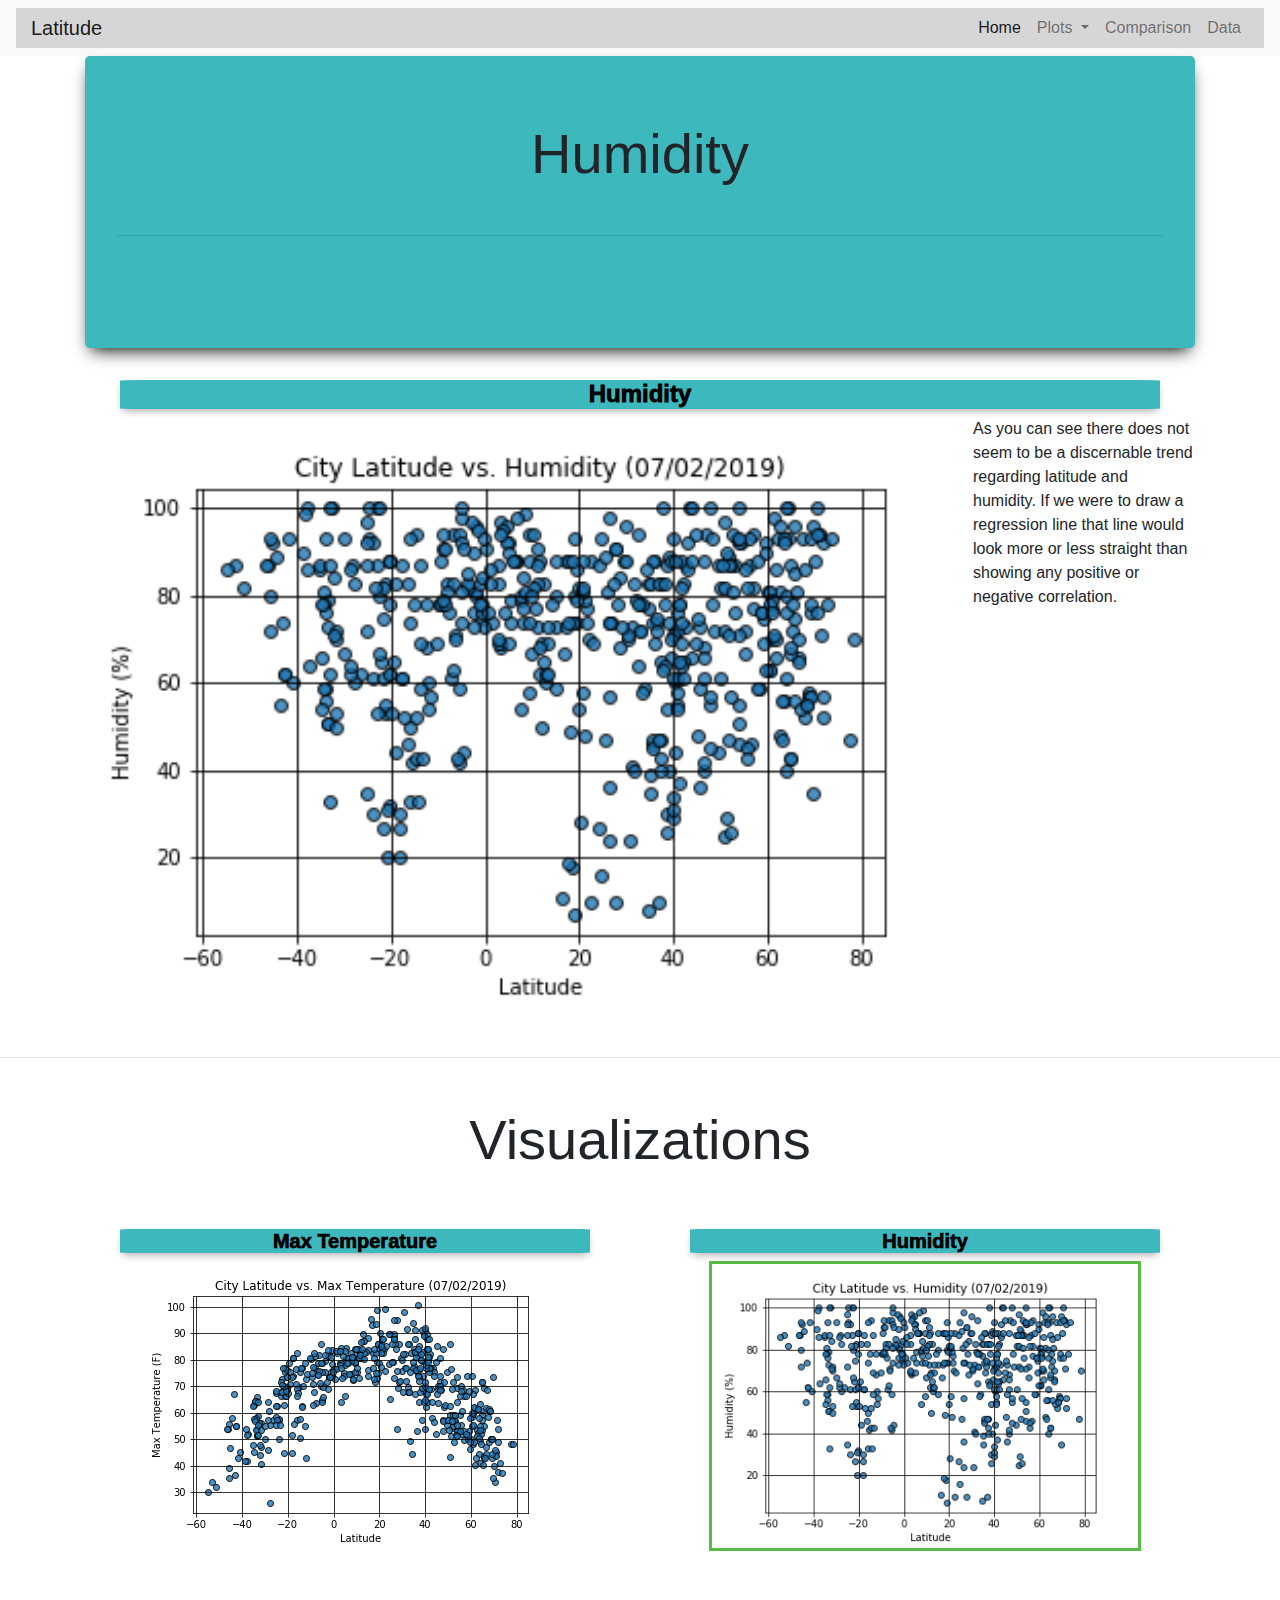
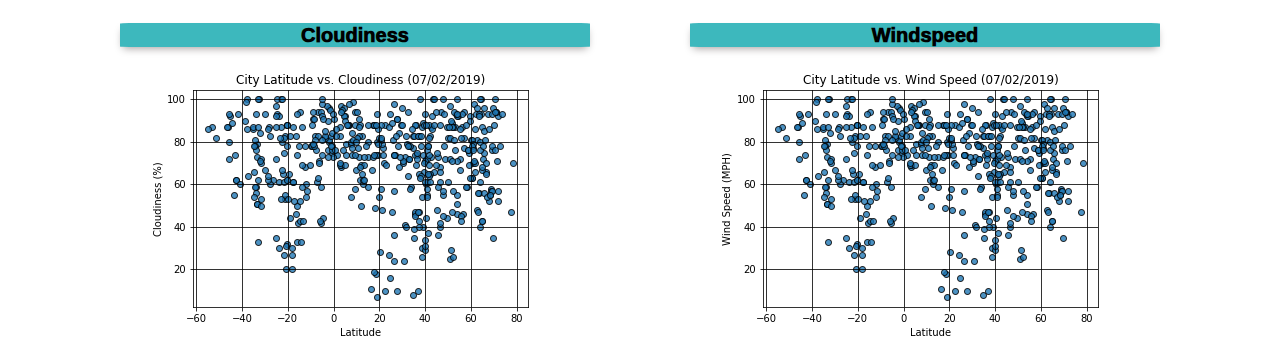
<file: Humidity.html>
<!DOCTYPE html>
<html lang="en">


<head>
    <meta charset="UTF-8">
    
    <title>Weather Visualization Dashboard</title>
    <link rel="stylesheet" href="https://stackpath.bootstrapcdn.com/bootstrap/4.3.1/css/bootstrap.min.css" integrity="sha384-ggOyR0iXCbMQv3Xipma34MD+dH/1fQ784/j6cY/iJTQUOhcWr7x9JvoRxT2MZw1T" crossorigin="anonymous">
    <link rel="stylesheet" href="style.css">
  <script src="https://code.jquery.com/jquery-3.3.1.slim.min.js" integrity="sha384-q8i/X+965DzO0rT7abK41JStQIAqVgRVzpbzo5smXKp4YfRvH+8abtTE1Pi6jizo" crossorigin="anonymous"></script>
  <script src="https://cdnjs.cloudflare.com/ajax/libs/popper.js/1.14.7/umd/popper.min.js" integrity="sha384-UO2eT0CpHqdSJQ6hJty5KVphtPhzWj9WO1clHTMGa3JDZwrnQq4sF86dIHNDz0W1" crossorigin="anonymous"></script>
  <script src="https://stackpath.bootstrapcdn.com/bootstrap/4.3.1/js/bootstrap.min.js" integrity="sha384-JjSmVgyd0p3pXB1rRibZUAYoIIy6OrQ6VrjIEaFf/nJGzIxFDsf4x0xIM+B07jRM" crossorigin="anonymous"></script>
</head>
<body>
    
    <nav class="navbar navbar-expand-sm navbar-light bg-light">
        <div id= "navbar-id" class="container-fluid">
            <div class="navbar-header">
                <a class ="navbar-brand" href ="index.html">Latitude</a>
                <button class="navbar-toggler" type="button" data-toggle="collapse" data-target="#navbarSupportedContent" aria-controls="navbarSupportedContent" aria-expanded="false" aria-label="Toggle navigation">
                    <span class="navbar-toggler-icon"></span>
                </button>   
            </div>
            <div class="collapse navbar-collapse ml-auto" id="navbarSupportedContent">
                <ul class="nav navbar-nav ml-auto">
                    <li class="nav-item active"><a class="nav-link" href="index.html">Home</a></li>
                    <li class="nav-item dropdown">
                        <a class="nav-link dropdown-toggle" href="#" id="navbarDropdown" role="button" data-toggle="dropdown" aria-haspopup="true" aria-expanded="false">
                            Plots<span class="caret"></span>
                        </a>
                        <div class= "dropdown-menu" role="menu" aria-labelledby="navbarDropdown">
                            <a class="dropdown-item" href="maxTemp.html">Max Temperature</a>
                            <div class="dropdown-divider"></div>
                            <a class="dropdown-item" href="Humidity.html">Humidity</a>
                            <div class="dropdown-divider"></div>
                            <a class="dropdown-item" href="Cloudiness.html">Cloudiness</a>
                            <div class="dropdown-divider"></div>
                            <a class="dropdown-item" href="Windspeed.html">Windspeed</a>
                        </div>
                    </li>
                <ul class="nav navbar-nav">
                    <li class="nav-nav-item ">
                        <a class="nav-link" href="comparison.html">Comparison</a>
                    </li>
                    <li class="nav-item">
                            <a class="nav-link" href="data.html">Data</a>
                    </li>
                </ul>
            </div>
        </div>    
    </nav>
    <div class ="container">
        <div class = "jumbotron">

            <div class = "text-center col-md-12">
                <h6 class="display-4">
                Humidity
                </h6>
            </div>
            <div class= "col-md-12">
            </div>
            <hr class="my-5">
            
        </div>
        <div class= "row">
            <div class= "col-md-12">
                <h4 class="text-center caption">
               Humidity
                </h4>
                <p>
                <a href="Humidity.html">
                <img class="Imgcenter" src ="Pictures/latvsHumidity.png" alt="Latitude vs Max Temperature Scatter Plot" style = float:left >
                <a>
                As you can see there does not seem to be a discernable trend regarding latitude and humidity. 
                If we were to draw a regression line that line would look more or less straight than showing any positive or negative correlation. 
                </p>
            </div>
        </div>
    </div>    
    <hr class ="my-5">
    <div class= "container">
        <h4 class= "display-4 text-center"> Visualizations</h4>
        <br>
        <br>
        <div class= "row">
            <div class= "col-md-6">
                <h5 class="text-center caption">
                Max Temperature
                </h5>
                <a href="maxTemp.html">
                    <!--create a boarder-->
                <img id= "img1" class="Imgcenter" src ="Pictures/latvsMaxtemp.png" alt="Latitude vs Max Temperature Scatter Plot" width ="80%" >
                <a>
            </div>
            <br>
            <div class= "col-md-6">
                <h5 class="text-center caption">
                Humidity
                </h5>
                <a href="Humidity.html">
                <img id = maxHum class="Imgcenter" src ="Pictures/latvsHumidity.png" alt="Latitude vs Humidity Scatter Plot" width ="80%">
                <a>
                        <!--center images-->
            </div>
        </div>
        <br>
        <br>
        <br>
        <div class= "row">
            <div class= "col-md-6">
                <h5 class="text-center caption">
                    Cloudiness
                </h5>
                <a href="Cloudiness.html">
                <img class="Imgcenter" src ="Pictures/latvsCloudiness.png" alt="Latitude vs Cloudiness Scatter Plot" width ="80%">
                <a>
            </div>
            <br>
            <div class= "col-md-6">
                <h5 class="text-center caption">
                Windspeed
                </h5>
                <a href="Windspeed.html">
                <img class="Imgcenter" src ="Pictures/latvsWindSpeed.png" alt="Latitude vs Windspeed Scatter Plot" width ="80%">
                <a>
                    <!--center images-->
            </div>
        </div>
    
    </div>   
</body>
</html>
</file>
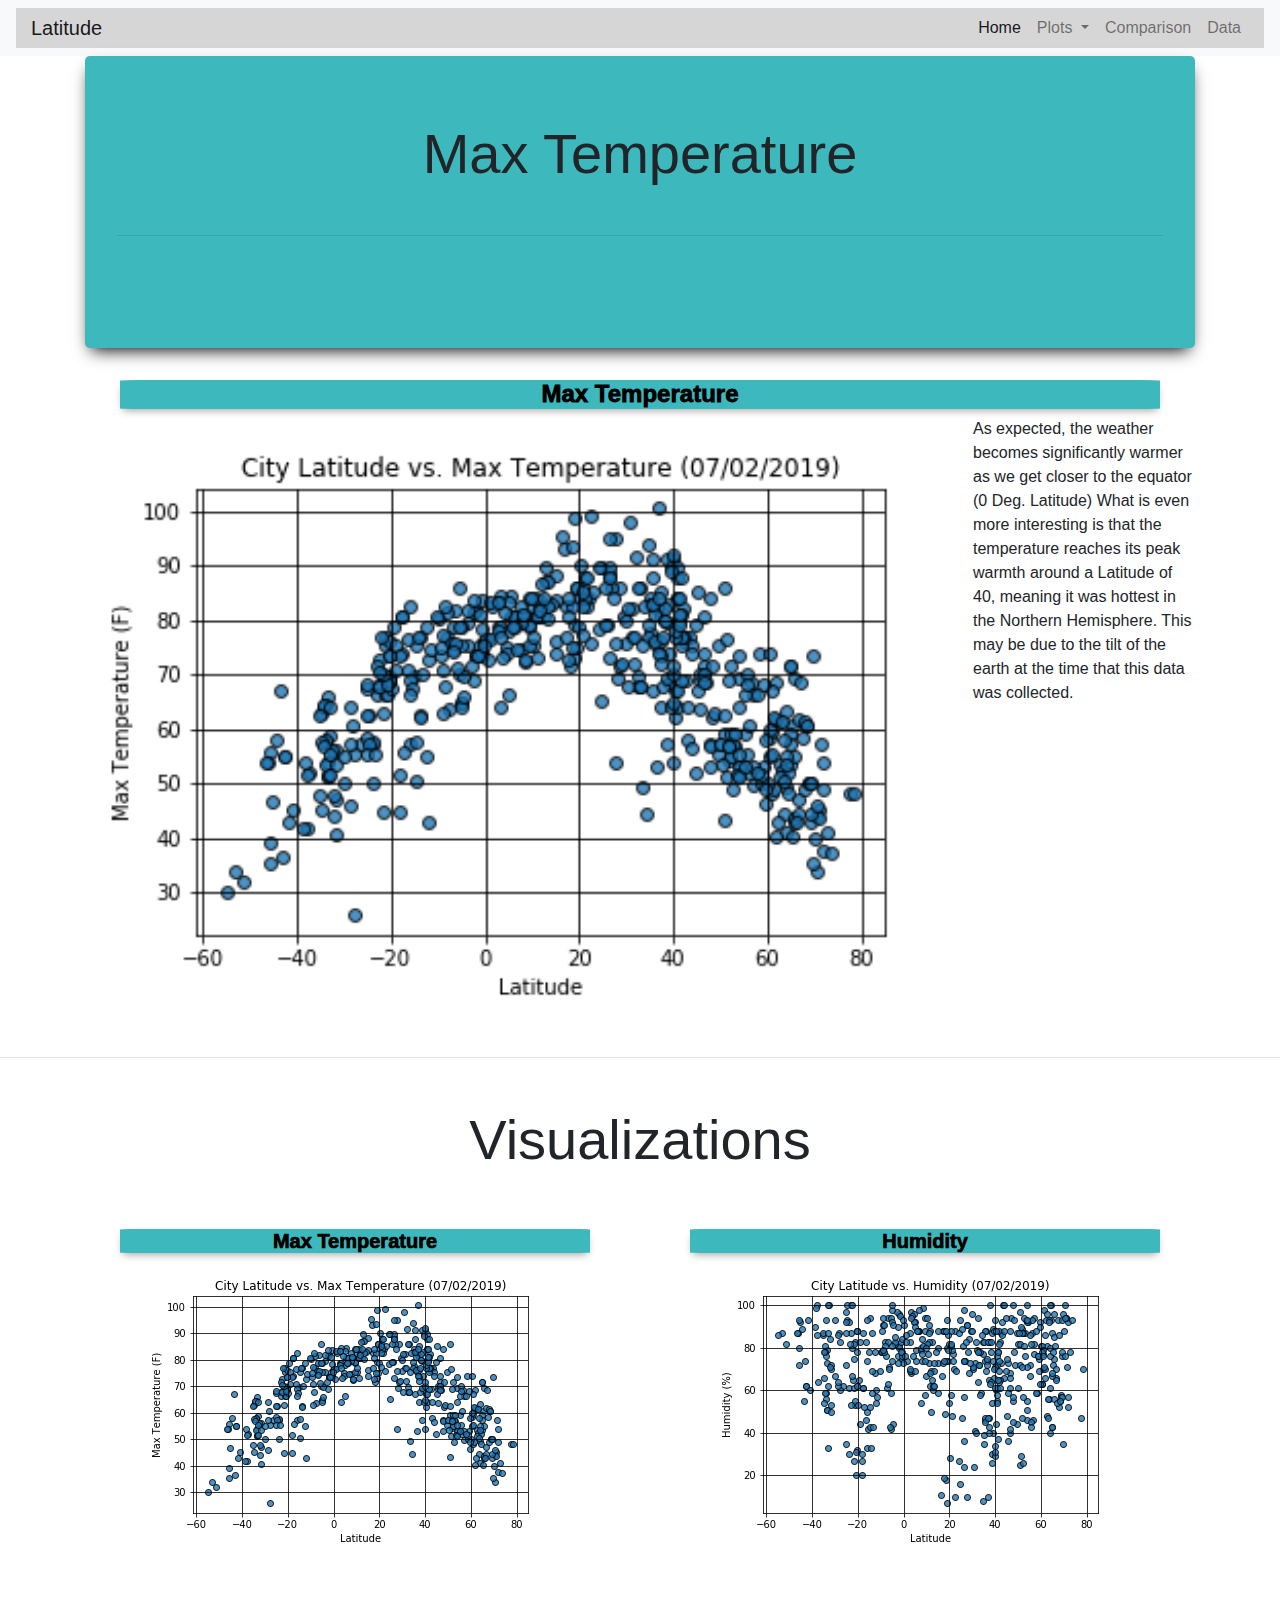
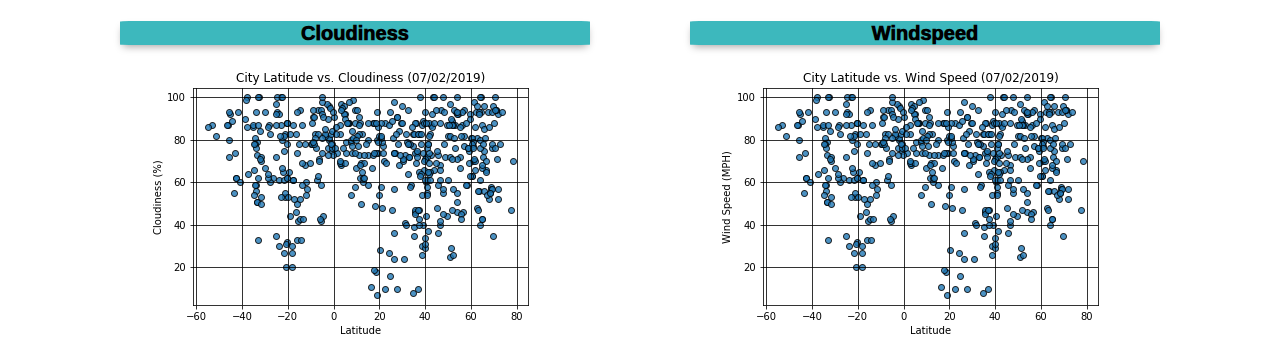
<file: maxTemp.html>
<!DOCTYPE html>
<html lang="en">


<head>
    <meta charset="UTF-8">
    
    <title>Weather Visualization Dashboard</title>
    <link rel="stylesheet" href="https://stackpath.bootstrapcdn.com/bootstrap/4.3.1/css/bootstrap.min.css" integrity="sha384-ggOyR0iXCbMQv3Xipma34MD+dH/1fQ784/j6cY/iJTQUOhcWr7x9JvoRxT2MZw1T" crossorigin="anonymous">
    <link rel="stylesheet" href="style.css">
  <script src="https://code.jquery.com/jquery-3.3.1.slim.min.js" integrity="sha384-q8i/X+965DzO0rT7abK41JStQIAqVgRVzpbzo5smXKp4YfRvH+8abtTE1Pi6jizo" crossorigin="anonymous"></script>
  <script src="https://cdnjs.cloudflare.com/ajax/libs/popper.js/1.14.7/umd/popper.min.js" integrity="sha384-UO2eT0CpHqdSJQ6hJty5KVphtPhzWj9WO1clHTMGa3JDZwrnQq4sF86dIHNDz0W1" crossorigin="anonymous"></script>
  <script src="https://stackpath.bootstrapcdn.com/bootstrap/4.3.1/js/bootstrap.min.js" integrity="sha384-JjSmVgyd0p3pXB1rRibZUAYoIIy6OrQ6VrjIEaFf/nJGzIxFDsf4x0xIM+B07jRM" crossorigin="anonymous"></script>
</head>
<body>
    
    <nav class="navbar navbar-expand-sm navbar-light bg-light">
        <div id= "navbar-id" class="container-fluid">
            <div class="navbar-header">
                <a class ="navbar-brand" href ="index.html">Latitude</a>
                <button class="navbar-toggler" type="button" data-toggle="collapse" data-target="#navbarSupportedContent" aria-controls="navbarSupportedContent" aria-expanded="false" aria-label="Toggle navigation">
                    <span class="navbar-toggler-icon"></span>
                </button>   
            </div>
            <div class="collapse navbar-collapse" id="navbarSupportedContent">
                <ul class="nav navbar-nav ml-auto">
                    <li class="nav-item active"><a class="nav-link" href="index.html">Home</a></li>
                    <li class="nav-item dropdown">
                        <a class="nav-link dropdown-toggle" href="#" id="navbarDropdown" role="button" data-toggle="dropdown" aria-haspopup="true" aria-expanded="false">
                            Plots<span class="caret"></span>
                        </a>
                        <div class= "dropdown-menu" role="menu" aria-labelledby="navbarDropdown">
                            <a class="dropdown-item" href="maxTemp.html">Max Temperature</a>
                            <div class="dropdown-divider"></div>
                            <a class="dropdown-item" href="Humidity.html">Humidity</a>
                            <div class="dropdown-divider"></div>
                            <a class="dropdown-item" href="Cloudiness.html">Cloudiness</a>
                            <div class="dropdown-divider"></div>
                            <a class="dropdown-item" href="Windspeed.html">Windspeed</a>
                        </div>
                    </li>
                <ul class="nav navbar-nav">
                    <li class="nav-nav-item ">
                        <a class="nav-link" href="comparison.html">Comparison</a>
                    </li>
                    <li class="nav-item">
                            <a class="nav-link" href="data.html">Data</a>
                    </li>
                </ul>
            </div>
        </div>    
    </nav>
    <div class ="container">
        <div class = "jumbotron">

            <div class = "text-center col-md-12">
                <h6 class="display-4">
                Max Temperature
                </h6>
            </div>
            <div class= "col-md-12">
            </div>
            <hr class="my-5">
            
        </div>
        <div class= "row">
            <div class= "col-md-12">
                <h4 class="text-center caption">
                Max Temperature
                </h4>
                <p>
                <a href="maxTemp.html">
                <img class="Imgcenter" src ="Pictures/latvsMaxtemp.png" alt="Latitude vs Max Temperature Scatter Plot" style = float:left width ="80%">
                <a>
                As expected, the weather becomes significantly warmer as we get closer to the equator (0 Deg. Latitude) 
                What is even more interesting is that the temperature reaches its peak warmth around a Latitude of 40, meaning it was hottest in the Northern Hemisphere.
                This may be due to the tilt of the earth at the time that this data was collected.
                </p>
            </div>
        </div>
    </div>    
    <hr class ="my-5">
    <div class= "container">
        <h4 class= "display-4 text-center "> Visualizations</h4>
        <br>
        <br>
        <div class= "row">
            <div class= "col-md-6">
                <h5 class="text-center caption">
                Max Temperature
                </h5>
                <a  href="maxTemp.html">
                    <!--create a boarder-->
                <img id= maxImg class="Imgcenter" src ="Pictures/latvsMaxtemp.png" alt="Latitude vs Max Temperature Scatter Plot" width ="80%" >
                <a>
            </div>
            <br>
            <div class= "col-md-6">
                <h5 class="text-center caption">
                Humidity
                </h5>
                <a href="Humidity.html">
                <img class="Imgcenter" src ="Pictures/latvsHumidity.png" alt="Latitude vs Humidity Scatter Plot" width ="80%">
                <a>
                        <!--center images-->
            </div>
        </div>
        <br>
        <br>
        <br>
        <div class= "row">
            <div class= "col-md-6">
                <h5 class="text-center caption">
                Cloudiness
                </h5>
                <a  href="Cloudiness.html">
                <img  class="Imgcenter" src ="Pictures/latvsCloudiness.png" alt="Latitude vs Cloudiness Scatter Plot" width ="80%">
                <a>
            </div>
            <br>
            <div class= "col-md-6">
                <h5 class="text-center caption">
                Windspeed
                </h5>
                <a href="Windspeed.html">
                <img  class="Imgcenter" src ="Pictures/latvsWindSpeed.png" alt="Latitude vs Windspeed Scatter Plot" width ="80%">
                <a>
                    <!--center images-->
            </div>
        </div>
    
    </div>    
</body>
</html>
</file>
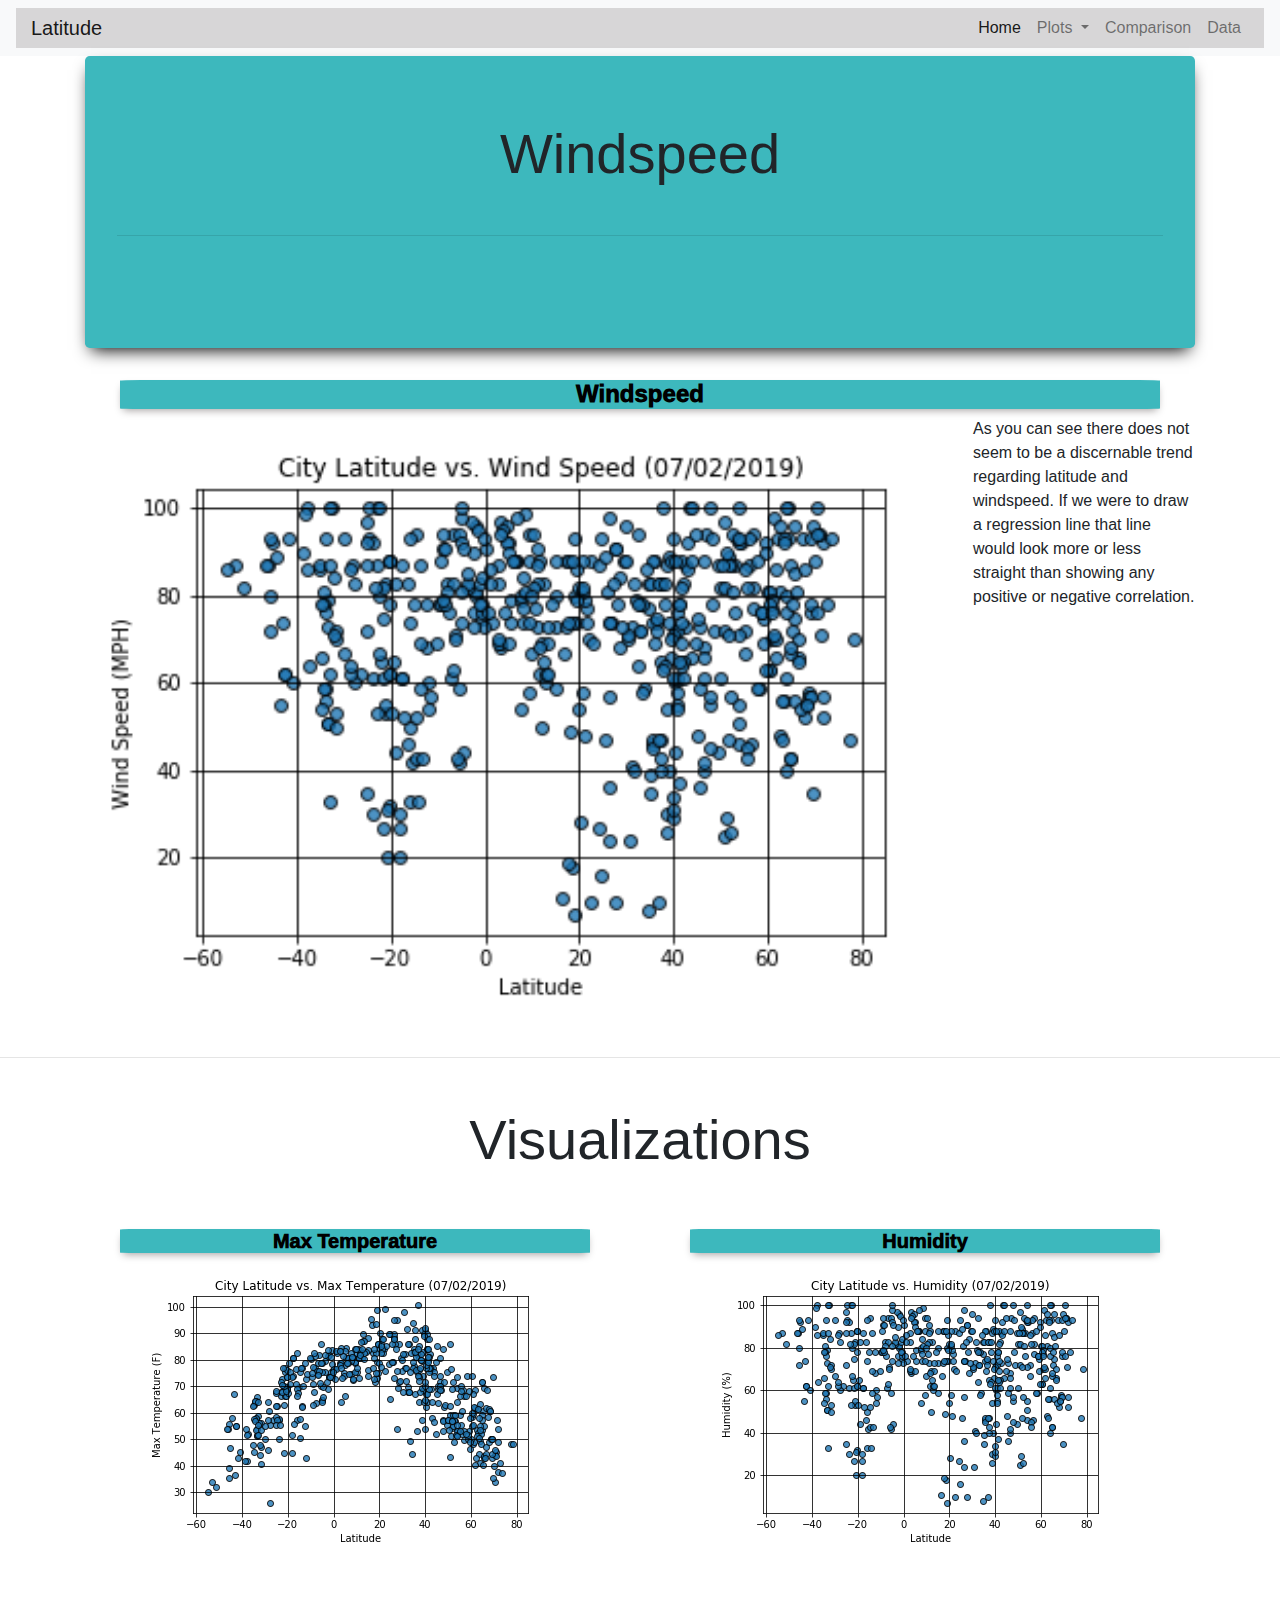
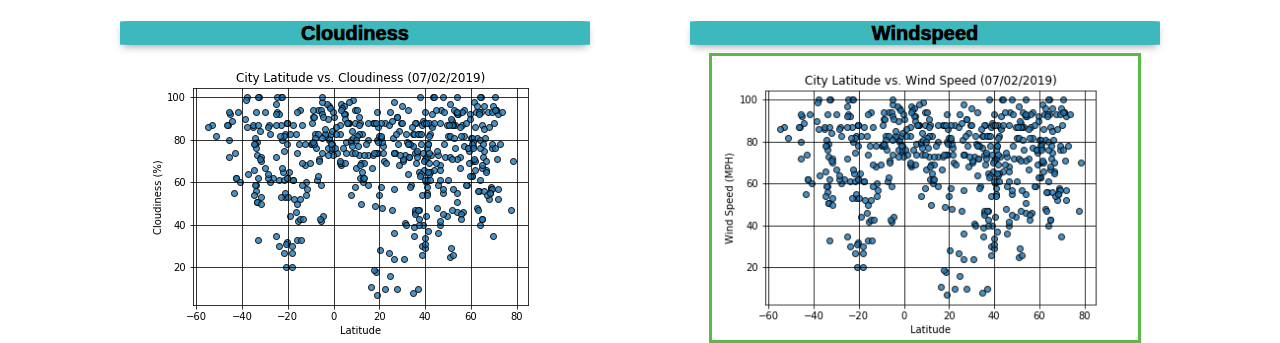
<file: Windspeed.html>
<!DOCTYPE html>
<html lang="en">


<head>
    <meta charset="UTF-8">
    
    <title>Weather Visualization Dashboard</title>
    <link rel="stylesheet" href="https://stackpath.bootstrapcdn.com/bootstrap/4.3.1/css/bootstrap.min.css" integrity="sha384-ggOyR0iXCbMQv3Xipma34MD+dH/1fQ784/j6cY/iJTQUOhcWr7x9JvoRxT2MZw1T" crossorigin="anonymous">
    <link rel="stylesheet" href="style.css">
  <script src="https://code.jquery.com/jquery-3.3.1.slim.min.js" integrity="sha384-q8i/X+965DzO0rT7abK41JStQIAqVgRVzpbzo5smXKp4YfRvH+8abtTE1Pi6jizo" crossorigin="anonymous"></script>
  <script src="https://cdnjs.cloudflare.com/ajax/libs/popper.js/1.14.7/umd/popper.min.js" integrity="sha384-UO2eT0CpHqdSJQ6hJty5KVphtPhzWj9WO1clHTMGa3JDZwrnQq4sF86dIHNDz0W1" crossorigin="anonymous"></script>
  <script src="https://stackpath.bootstrapcdn.com/bootstrap/4.3.1/js/bootstrap.min.js" integrity="sha384-JjSmVgyd0p3pXB1rRibZUAYoIIy6OrQ6VrjIEaFf/nJGzIxFDsf4x0xIM+B07jRM" crossorigin="anonymous"></script>
</head>
<body>
    
    <nav class="navbar navbar-expand-sm navbar-light bg-light">
        <div id= "navbar-id" class="container-fluid">
            <div class="navbar-header">
                <a class ="navbar-brand" href ="index.html">Latitude</a>
                <button class="navbar-toggler" type="button" data-toggle="collapse" data-target="#navbarSupportedContent" aria-controls="navbarSupportedContent" aria-expanded="false" aria-label="Toggle navigation">
                    <span class="navbar-toggler-icon"></span>
                </button>   
            </div>
            <div class="collapse navbar-collapse" id="navbarSupportedContent">
                <ul class="nav navbar-nav ml-auto">
                    <li class="nav-item active"><a class="nav-link" href="index.html">Home</a></li>
                    <li class="nav-item dropdown">
                        <a class="nav-link dropdown-toggle" href="#" id="navbarDropdown" role="button" data-toggle="dropdown" aria-haspopup="true" aria-expanded="false">
                            Plots<span class="caret"></span>
                        </a>
                        <div class= "dropdown-menu" role="menu" aria-labelledby="navbarDropdown">
                            <a class="dropdown-item" href="maxTemp.html">Max Temperature</a>
                            <div class="dropdown-divider"></div>
                            <a class="dropdown-item" href="Humidity.html">Humidity</a>
                            <div class="dropdown-divider"></div>
                            <a class="dropdown-item" href="Cloudiness.html">Cloudiness</a>
                            <div class="dropdown-divider"></div>
                            <a class="dropdown-item" href="Windspeed.html">Windspeed</a>
                        </div>
                    </li>
                <ul class="nav navbar-nav">
                    <li class="nav-nav-item ">
                        <a class="nav-link" href="comparison.html">Comparison</a>
                    </li>
                    <li class="nav-item">
                            <a class="nav-link" href="data.html">Data</a>
                    </li>
                </ul>
            </div>
        </div>    
    </nav>
    <div class ="container">
        <div class = "jumbotron">

            <div class = "text-center col-md-12">
                <h6 class="display-4">
                Windspeed
                </h6>
            </div>
            <div class= "col-md-12">
            </div>
            <hr class="my-5">
            
        </div>
        <div class= "row">
            <div class= "col-md-12">
                <h4 class="text-center caption">
                Windspeed
                </h4>
                <p>
                <a href="Windspeed.html">
                <img  class="Imgcenter" src ="Pictures/latvsWindSpeed.png" alt="Latitude vs Max Temperature Scatter Plot" style = float:left>
                <a>
                As you can see there does not seem to be a discernable trend regarding latitude and windspeed. 
                If we were to draw a regression line that line would look more or less straight than showing any positive or negative correlation. 
                </p>
            </div>
        </div>
    </div>    
    <hr class ="my-5">
    <div class= "container">
        <h4 class= "display-4 text-center"> Visualizations</h4>
        <br>
        <br>
        <div class= "row">
            <div class= "col-md-6">
                <h5 class="text-center caption">
                    Max Temperature
                </h5>
                <a href="maxTemp.html">
                    <!--create a boarder-->
                <img class="Imgcenter" src ="Pictures/latvsMaxtemp.png" alt="Latitude vs Max Temperature Scatter Plot" width ="80%" >
                <a>
            </div>
            <br>
            <div class= "col-md-6">
                <h5 class="text-center caption">
                    Humidity
                </h5>
                <a href="Humidity.html">
                <img class="Imgcenter" src ="Pictures/latvsHumidity.png" alt="Latitude vs Humidity Scatter Plot" width ="80%">
                <a>
                        <!--center images-->
            </div>
        </div>
        <br>
        <br>
        <br>
        <div class= "row">
            <div class= "col-md-6">
                <h5 class="text-center caption">
                    Cloudiness
                </h5>
                <a href="Cloudiness.html">
                <img class="Imgcenter" src ="Pictures/latvsCloudiness.png" alt="Latitude vs Cloudiness Scatter Plot" width ="80%">
                <a>
            </div>
            <br>
            <div class= "col-md-6">
                <h5 class="text-center caption">
                Windspeed
                </h5>
                <a href="Windspeed.html">
                <img id = maxWind class="Imgcenter" src ="Pictures/latvsWindSpeed.png" alt="Latitude vs Windspeed Scatter Plot" width ="80%">
                <a>
                    <!--center images-->
            </div>
        </div>
    
    </div>   
</body>
</html>
</file>
<file: style.css>
body {
    background:white;
  }
  .Imgcenter{
    display: block;
    margin-left: auto;
    margin-right: auto;
    width: 80%;
  }
  #maxHum{
    border-style: solid;
    border-width: "2px";
    border-color: rgb(88, 187, 69);

   
  }
  #maxCloud{
    border-style: solid;
    border-width: "2px";
    border-color: rgb(88, 187, 69);
   
  }
  #maxWind{
    border-style: solid;
    border-width: "2px";
    border-color: rgb(88, 187, 69);
   
  }
  #maxImg a:hover{
    border-style: solid;
    border-width: "2px";
    border-color: rgb(88, 187, 69);

  }
  .jumbotron{
      background-color: rgb(61, 184, 189); 
      position:relative;
      z-index: 2;
      box-shadow: 0 8px 16px -6px black;


  }
  .caption{
    background: rgb(61, 184, 189); 
    min-height: 5px;
    padding: -50px;
    margin-right: 35px;
    margin-left: 35px;
    font-weight: 1000;
    border-radius: 2%;

    color: black; 
    position:relative;
    z-index: 2;
    box-shadow: 0 4px 8px -3px rgb(158, 154, 154);
      
  }
  #navbar-id{
    background: rgba(182, 179, 179, 0.5); 
    text-align:center;
    
    
      
  }


#navbar-id a:hover{
    background-color: rgba(61, 185, 189, 0.534);
}
</file>
